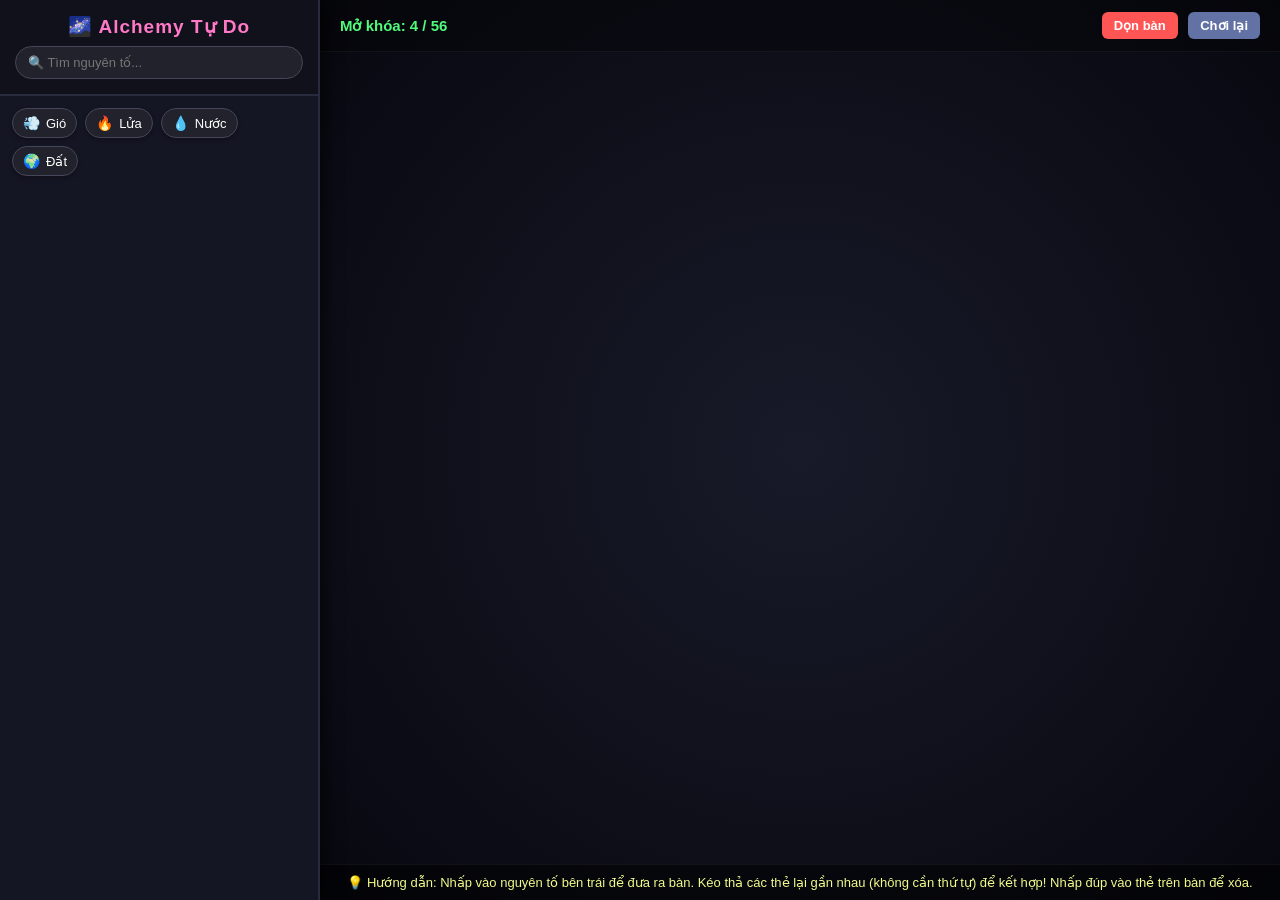
<file: game/element.html>
<!DOCTYPE html>
<html lang="vi">
<head>
    <meta charset="UTF-8">
    <meta name="viewport" content="width=device-width, initial-scale=1.0">
    <title>Little Alchemy 2 - Gọn Gàng & Cuộn Mượt</title>
    <style>
        * { box-sizing: border-box; }
        body {
            margin: 0; padding: 0;
            background-color: #0b0c16;
            font-family: 'Segoe UI', Tahoma, Geneva, Verdana, sans-serif;
            color: #fff;
            display: flex;
            height: 100vh;
            overflow: hidden;
            user-select: none;
        }

        #rotate-notice {
            display: none;
            position: fixed;
            top: 0; left: 0; width: 100%; height: 100%;
            background: rgba(11, 12, 22, 0.95);
            z-index: 1000;
            justify-content: center;
            align-items: center;
            flex-direction: column;
            text-align: center;
            padding: 20px;
        }
        #rotate-notice h2 { color: #ff79c6; margin-bottom: 10px; }
        #rotate-notice p { color: #f1fa8c; font-size: 15px; }

        @media screen and (orientation: portrait) {
            #rotate-notice { display: flex; }
        }

        #sidebar {
            width: 320px;
            background: #151624;
            border-right: 2px solid #282a3d;
            display: flex;
            flex-direction: column;
            box-shadow: 4px 0 15px rgba(0,0,0,0.6);
            z-index: 10;
        }
        #sidebar-header {
            padding: 15px;
            background: #10111a;
            border-bottom: 2px solid #282a3d;
            text-align: center;
        }
        #sidebar-header h2 {
            margin: 0 0 8px 0;
            color: #ff79c6;
            font-size: 19px;
            letter-spacing: 1px;
        }
        #search-box {
            width: 100%;
            padding: 8px 12px;
            border-radius: 18px;
            border: 1px solid #44475a;
            background: #21222c;
            color: white;
            font-size: 13px;
            outline: none;
        }
        #search-box:focus { border-color: #bd93f9; }
        
        #element-list {
            padding: 12px;
            overflow-y: auto;
            flex-grow: 1;
            display: flex;
            flex-wrap: wrap;
            gap: 8px;
            align-content: flex-start;
            /* Đảm bảo thanh cuộn mượt và luôn lướt được lên trên cùng */
            scrollbar-width: thin;
            scrollbar-color: #44475a #151624;
        }

        #element-list::-webkit-scrollbar {
            width: 6px;
        }
        #element-list::-webkit-scrollbar-track {
            background: #151624;
        }
        #element-list::-webkit-scrollbar-thumb {
            background-color: #44475a;
            border-radius: 10px;
        }

        .element-item {
            background: #21222c;
            padding: 6px 10px;
            border-radius: 16px;
            font-size: 13px;
            font-weight: 400;
            cursor: pointer;
            display: inline-flex;
            align-items: center;
            gap: 6px;
            transition: all 0.2s;
            box-shadow: 0 2px 4px rgba(0,0,0,0.3);
            border: 1px solid #44475a;
        }
        .element-item span:first-child {
            font-size: 14px;
        }
        .element-item:hover {
            background: #44475a;
            transform: translateY(-1px);
            border-color: #bd93f9;
        }

        #workspace {
            flex-grow: 1;
            position: relative;
            background: radial-gradient(circle at center, #181a29 0%, #07080f 100%);
            display: flex;
            flex-direction: column;
            justify-content: space-between;
            overflow: hidden;
        }

        #workspace-header {
            padding: 12px 20px;
            display: flex;
            justify-content: space-between;
            align-items: center;
            background: rgba(0,0,0,0.3);
            border-bottom: 1px solid rgba(255,255,255,0.05);
        }
        #stats {
            font-size: 15px;
            color: #50fa7b;
            font-weight: bold;
        }
        .btn-action {
            background: #ff5555;
            color: white;
            border: none;
            padding: 6px 12px;
            margin-left: 6px;
            border-radius: 6px;
            font-weight: bold;
            font-size: 13px;
            cursor: pointer;
            transition: opacity 0.2s;
        }
        .btn-action:hover { opacity: 0.85; }

        #drop-zone {
            flex-grow: 1;
            position: relative;
        }

        .board-element {
            position: absolute;
            background: #bd93f9;
            color: #10111a;
            padding: 8px 16px;
            border-radius: 20px;
            font-size: 14px;
            font-weight: bold;
            cursor: pointer;
            box-shadow: 0 6px 12px rgba(0,0,0,0.4);
            border: 2px solid #ff79c6;
            display: flex;
            align-items: center;
            gap: 8px;
            z-index: 5;
        }
        .board-element span:first-child {
            font-size: 16px;
        }
        .board-element:hover {
            transform: scale(1.05);
            border-color: #fff;
        }

        #message-box {
            padding: 10px;
            text-align: center;
            background: rgba(0,0,0,0.5);
            color: #f1fa8c;
            font-size: 13px;
            border-top: 1px solid rgba(255,255,255,0.05);
        }

        #modal {
            position: absolute;
            top: 0; left: 0; width: 100%; height: 100%;
            background: rgba(0, 0, 0, 0.85);
            display: none;
            justify-content: center;
            align-items: center;
            z-index: 100;
        }
        .modal-content {
            background: #1f202e;
            padding: 30px 45px;
            border-radius: 18px;
            text-align: center;
            border: 2px solid #50fa7b;
            box-shadow: 0 0 30px rgba(80, 250, 123, 0.4);
            animation: popIn 0.3s ease-out;
        }
        .modal-content h2 { color: #50fa7b; margin-top: 0; font-size: 24px; }
        .modal-icon { font-size: 60px; margin: 12px 0; }
        .btn-close-modal {
            background: #50fa7b;
            color: #0b0c16;
            border: none;
            padding: 8px 20px;
            font-size: 15px;
            font-weight: bold;
            border-radius: 8px;
            cursor: pointer;
        }

        @keyframes popIn {
            0% { transform: scale(0.5); opacity: 0; }
            100% { transform: scale(1); opacity: 1; }
        }
    </style>
</head>
<body>

    <div id="rotate-notice">
        <h2>📱 Xoay Ngang Màn Hình Đi Bạn Ơi!</h2>
        <p>Để có trải nghiệm chơi game mượt mà và không gian rộng rãi nhất, hãy xoay ngang điện thoại của bạn nhé!</p>
    </div>

    <div id="sidebar">
        <div id="sidebar-header">
            <h2>🌌 Alchemy Tự Do</h2>
            <input type="text" id="search-box" placeholder="🔍 Tìm nguyên tố..." oninput="filterElements()">
        </div>
        <div id="element-list"></div>
    </div>

    <div id="workspace">
        <div id="workspace-header">
            <div id="stats">Mở khóa: <span id="discovered-count">4</span> / <span id="total-count">60</span></div>
            <div>
                <button class="btn-action" style="background: #ff5555;" onclick="clearWorkspace()">Dọn bàn</button>
                <button class="btn-action" style="background: #6272a4;" onclick="resetProgress()">Chơi lại</button>
            </div>
        </div>

        <div id="drop-zone"></div>

        <div id="message-box">💡 Hướng dẫn: Nhấp vào nguyên tố bên trái để đưa ra bàn. Kéo thả các thẻ lại gần nhau (không cần thứ tự) để kết hợp! Nhấp đúp vào thẻ trên bàn để xóa.</div>
    </div>

    <div id="modal">
        <div class="modal-content">
            <h2 id="modal-heading">Khám Phá Mới!</h2>
            <div class="modal-icon" id="modal-icon">🌟</div>
            <h3 id="modal-title" style="color: #ff79c6; margin-bottom: 15px;">Tên</h3>
            <button class="btn-close-modal" onclick="closeModal()">Tuyệt Vời!</button>
        </div>
    </div>

    <script>
        const elementsData = {
            "Đất": { icon: "🌍", discovered: true },
            "Nước": { icon: "💧", discovered: true },
            "Lửa": { icon: "🔥", discovered: true },
            "Gió": { icon: "💨", discovered: true },

            "Nham Thạch": { icon: "🌋", discovered: false },
            "Bùn": { icon: "🟤", discovered: false },
            "Hơi Nước": { icon: "☁️", discovered: false },
            "Năng Lượng": { icon: "⚡", discovered: false },
            "Đá": { icon: "🪨", discovered: false },
            "Đại Dương": { icon: "🌊", discovered: false },
            "Mưa": { icon: "🌧️", discovered: false },
            "Áp Suất": { icon: "🏋️", discovered: false },
            "Cát": { icon: "⏳", discovered: false },
            "Thủy Tinh": { icon: "🔍", discovered: false },
            "Kim Loại": { icon: "🪙", discovered: false },
            "Đất Sét": { icon: "🧱", discovered: false },
            "Cây Cỏ": { icon: "🌱", discovered: false },
            "Sét": { icon: "🌩️", discovered: false },
            "Mây": { icon: "☁️", discovered: false },
            "Bầu Trời": { icon: "🌌", discovered: false },
            "Núi Lửa": { icon: "🌋", discovered: false },

            "Sự Sống": { icon: "🧬", discovered: false },
            "Thời Gian": { icon: "⌛", discovered: false },
            "Điện": { icon: "🔌", discovered: false },
            "Gạch": { icon: "🧱", discovered: false },
            "Cây Lớn": { icon: "🌳", discovered: false },
            "Đầm Lầy": { icon: "🐊", discovered: false },
            "Mặt Trời": { icon: "☀️", discovered: false },
            "Mặt Trăng": { icon: "🌙", discovered: false },
            "Động Vật": { icon: "🦊", discovered: false },
            "Vi Khuẩn": { icon: "🦠", discovered: false },
            "Con Người": { icon: "👤", discovered: false },
            "Công Cụ": { icon: "🛠️", discovered: false },
            "Gỗ": { icon: "🪵", discovered: false },
            "Ngôi Nhà": { icon: "🏠", discovered: false },
            "Nông Dân": { icon: "👨‍🌾", discovered: false },
            "Người Máy": { icon: "🤖", discovered: false },
            "Bánh Xe": { icon: "⚙️", discovered: false },
            "Xe Hơi": { icon: "🚗", discovered: false },
            "Giấy": { icon: "📄", discovered: false },
            "Sách": { icon: "📚", discovered: false },
            "Khoa Học": { icon: "🔬", discovered: false },

            "Kính Thiên Văn": { icon: "🔭", discovered: false },
            "Tên Lửa": { icon: "🚀", discovered: false },
            "Phi Hành Gia": { icon: "👨‍🚀", discovered: false },
            "Vệ Tinh": { icon: "🛰️", discovered: false },
            "Trạm Không Gian": { icon: "🛸", discovered: false },
            "Hành Tinh": { icon: "🪐", discovered: false },
            "Hệ Mặt Trời": { icon: "☀️🪐", discovered: false },
            "Dải Ngân Hà": { icon: "🌀", discovered: false },
            "Hố Đen": { icon: "🕳️", discovered: false },
            "Vũ Trụ": { icon: "🌌", discovered: false },
            "Alien (Người Ngoài Hành Tinh)": { icon: "👽", discovered: false },
            "Đĩa Bay UFO": { icon: "🛸", discovered: false },
            "Hành Tinh Cuối Cùng": { icon: "💎🌍", discovered: false },
            "Thần Linh (God)": { icon: "👑✨", discovered: false }
        };

        const rawRecipes = [
            ["Đất", "Lửa", "Nham Thạch"], ["Đất", "Nước", "Bùn"], ["Nước", "Lửa", "Hơi Nước"],
            ["Gió", "Lửa", "Năng Lượng"], ["Đất", "Gió", "Đá"], ["Nước", "Nước", "Đại Dương"],
            ["Hơi Nước", "Gió", "Mưa"], ["Đất", "Đất", "Áp Suất"], ["Đá", "Gió", "Cát"],
            ["Cát", "Lửa", "Thủy Tinh"], ["Đá", "Lửa", "Kim Loại"], ["Bùn", "Đá", "Đất Sét"],
            ["Đất", "Mưa", "Cây Cỏ"], ["Năng Lượng", "Mưa", "Sét"], ["Gió", "Hơi Nước", "Mây"],
            ["Gió", "Mây", "Bầu Trời"], ["Nham Thạch", "Đất", "Núi Lửa"], ["Năng Lượng", "Bùn", "Sự Sống"],
            ["Thủy Tinh", "Cát", "Thời Gian"], ["Kim Loại", "Năng Lượng", "Điện"], ["Đất Sét", "Lửa", "Gạch"],
            ["Cây Cỏ", "Đất", "Cây Lớn"], ["Bùn", "Cây Cỏ", "Đầm Lầy"], ["Bầu Trời", "Lửa", "Mặt Trời"],
            ["Bầu Trời", "Đá", "Mặt Trăng"], ["Sự Sống", "Cây Cỏ", "Động Vật"], ["Sự Sống", "Đại Dương", "Vi Khuẩn"],
            ["Sự Sống", "Đất Sét", "Con Người"], ["Con Người", "Kim Loại", "Công Cụ"], ["Cây Lớn", "Công Cụ", "Gỗ"],
            ["Gạch", "Con Người", "Ngôi Nhà"], ["Con Người", "Cây Cỏ", "Nông Dân"], ["Sự Sống", "Kim Loại", "Người Máy"],
            ["Công Cụ", "Gỗ", "Bánh Xe"], ["Kim Loại", "Bánh Xe", "Xe Hơi"], ["Gỗ", "Nước", "Giấy"],
            ["Giấy", "Giấy", "Sách"], ["Sách", "Con Người", "Khoa Học"], ["Thủy Tinh", "Khoa Học", "Kính Thiên Văn"],
            ["Khoa Học", "Kim Loại", "Tên Lửa"], ["Con Người", "Tên Lửa", "Phi Hành Gia"], ["Tên Lửa", "Kim Loại", "Vệ Tinh"],
            ["Phi Hành Gia", "Vệ Tinh", "Trạm Không Gian"], ["Đất", "Bầu Trời", "Hành Tinh"], ["Mặt Trời", "Hành Tinh", "Hệ Mặt Trời"],
            ["Hệ Mặt Trời", "Hệ Mặt Trời", "Dải Ngân Hà"], ["Mặt Trời", "Hố Đen", "Hố Đen"], ["Ngôi Nhà", "Đá", "Hố Đen"],
            ["Áp Suất", "Mặt Trời", "Hố Đen"], ["Hành Tinh", "Hành Tinh", "Vũ Trụ"], ["Sự Sống", "Vũ Trụ", "Alien (Người Ngoài Hành Tinh)"],
            ["Alien (Người Ngoài Hành Tinh)", "Tên Lửa", "Đĩa Bay UFO"], ["Hành Tinh", "Vũ Trụ", "Hành Tinh Cuối Cùng"],
            ["Vũ Trụ", "Thời Gian", "Thần Linh (God)"], ["Hành Tinh Cuối Cùng", "Sự Sống", "Thần Linh (God)"]
        ];

        const recipes = {};
        rawRecipes.forEach(([a, b, result]) => {
            let key = [a, b].sort().join('+');
            recipes[key] = result;
        });

        let activeItemsOnBoard = [];
        let nextInstanceId = 1;

        function initGame() {
            renderSidebar();
            updateStats();
        }

        function getRecipeKey(a, b) {
            return [a, b].sort().join('+');
        }

        function renderSidebar() {
            const listEl = document.getElementById('element-list');
            const searchText = document.getElementById('search-box').value.toLowerCase();
            listEl.innerHTML = '';

            Object.keys(elementsData).sort().forEach(key => {
                if (elementsData[key].discovered && key.toLowerCase().includes(searchText)) {
                    const item = document.createElement('div');
                    item.className = 'element-item';
                    item.innerHTML = `<span>${elementsData[key].icon}</span> <span>${key}</span>`;
                    
                    item.onclick = (e) => {
                        e.stopPropagation();
                        const dropZone = document.getElementById('drop-zone');
                        let rx = dropZone.clientWidth / 2 + (Math.random() * 120 - 60);
                        let ry = dropZone.clientHeight / 2 + (Math.random() * 120 - 60);
                        addItemToBoard(key, Math.max(20, rx), Math.max(20, ry));
                    };

                    listEl.appendChild(item);
                }
            });
        }

        function filterElements() { renderSidebar(); }

        function updateStats() {
            let discoveredCount = 0;
            let totalKeys = Object.keys(elementsData);
            totalKeys.forEach(k => { if (elementsData[k].discovered) discoveredCount++; });

            document.getElementById('discovered-count').innerText = discoveredCount;
            document.getElementById('total-count').innerText = totalKeys.length;
        }

        function addItemToBoard(name, x, y) {
            activeItemsOnBoard.push({
                id: nextInstanceId++,
                name: name,
                x: x,
                y: y
            });
            renderBoard();
            checkCollisions();
        }

        function renderBoard() {
            const dropZone = document.getElementById('drop-zone');
            dropZone.innerHTML = '';

            activeItemsOnBoard.forEach(item => {
                const div = document.createElement('div');
                div.className = 'board-element';
                div.style.left = item.x + 'px';
                div.style.top = item.y + 'px';
                div.innerHTML = `<span>${elementsData[item.name].icon}</span> <span>${item.name}</span>`;

                let isDragging = false;
                let startX, startY;

                div.onmousedown = (e) => {
                    isDragging = true;
                    startX = e.clientX - item.x;
                    startY = e.clientY - item.y;
                    e.stopPropagation();
                };

                window.onmousemove = (e) => {
                    if (!isDragging) return;
                    item.x = e.clientX - startX;
                    item.y = e.clientY - startY;
                    div.style.left = item.x + 'px';
                    div.style.top = item.y + 'px';
                };

                window.onmouseup = () => {
                    if (isDragging) {
                        isDragging = false;
                        checkCollisions();
                    }
                };

                div.ondblclick = (e) => {
                    e.stopPropagation();
                    activeItemsOnBoard = activeItemsOnBoard.filter(i => i.id !== item.id);
                    renderBoard();
                };

                dropZone.appendChild(div);
            });
        }

        function checkCollisions() {
            const threshold = 65;
            let combined = false;

            for (let i = 0; i < activeItemsOnBoard.length; i++) {
                for (let j = i + 1; j < activeItemsOnBoard.length; j++) {
                    let itemA = activeItemsOnBoard[i];
                    let itemB = activeItemsOnBoard[j];

                    let dist = Math.hypot(itemA.x - itemB.x, itemA.y - itemB.y);
                    if (dist < threshold) {
                        let key = getRecipeKey(itemA.name, itemB.name);
                        let result = recipes[key];

                        if (result) {
                            let midX = (itemA.x + itemB.x) / 2;
                            let midY = (itemA.y + itemB.y) / 2;

                            activeItemsOnBoard = activeItemsOnBoard.filter(it => it.id !== itemA.id && it.id !== itemB.id);

                            activeItemsOnBoard.push({
                                id: nextInstanceId++,
                                name: result,
                                x: midX,
                                y: midY
                            });

                            if (!elementsData[result].discovered) {
                                elementsData[result].discovered = true;
                                renderSidebar();
                                updateStats();
                                showModal(result);
                            }

                            document.getElementById('message-box').innerHTML = `✨ Đã tạo ra: <b>${elementsData[result].icon} ${result}</b>`;
                            combined = true;
                            renderBoard();
                            break;
                        }
                    }
                }
                if (combined) break;
            }
        }

        function showModal(name) {
            let heading = "Khám Phá Mới!";
            if(name === "Thần Linh (God)") heading = "👑 ĐẠT CẤP ĐỘ TỐI CAO! 👑";
            document.getElementById('modal-heading').innerText = heading;
            document.getElementById('modal-icon').innerText = elementsData[name].icon;
            document.getElementById('modal-title').innerText = name;
            document.getElementById('modal').style.display = 'flex';
        }

        function closeModal() { document.getElementById('modal').style.display = 'none'; }

        function clearWorkspace() {
            activeItemsOnBoard = [];
            renderBoard();
            document.getElementById('message-box').innerText = "Đã dọn sạch bàn làm việc!";
        }

        function resetProgress() {
            if (confirm("Chơi lại từ đầu sẽ mất hết tiến trình?")) {
                Object.keys(elementsData).forEach(k => {
                    elementsData[k].discovered = (k === "Đất" || k === "Nước" || k === "Lửa" || k === "Gió");
                });
                clearWorkspace();
                renderSidebar();
                updateStats();
            }
        }

        window.onload = initGame;
    </script>
</body>
</html>
</file>
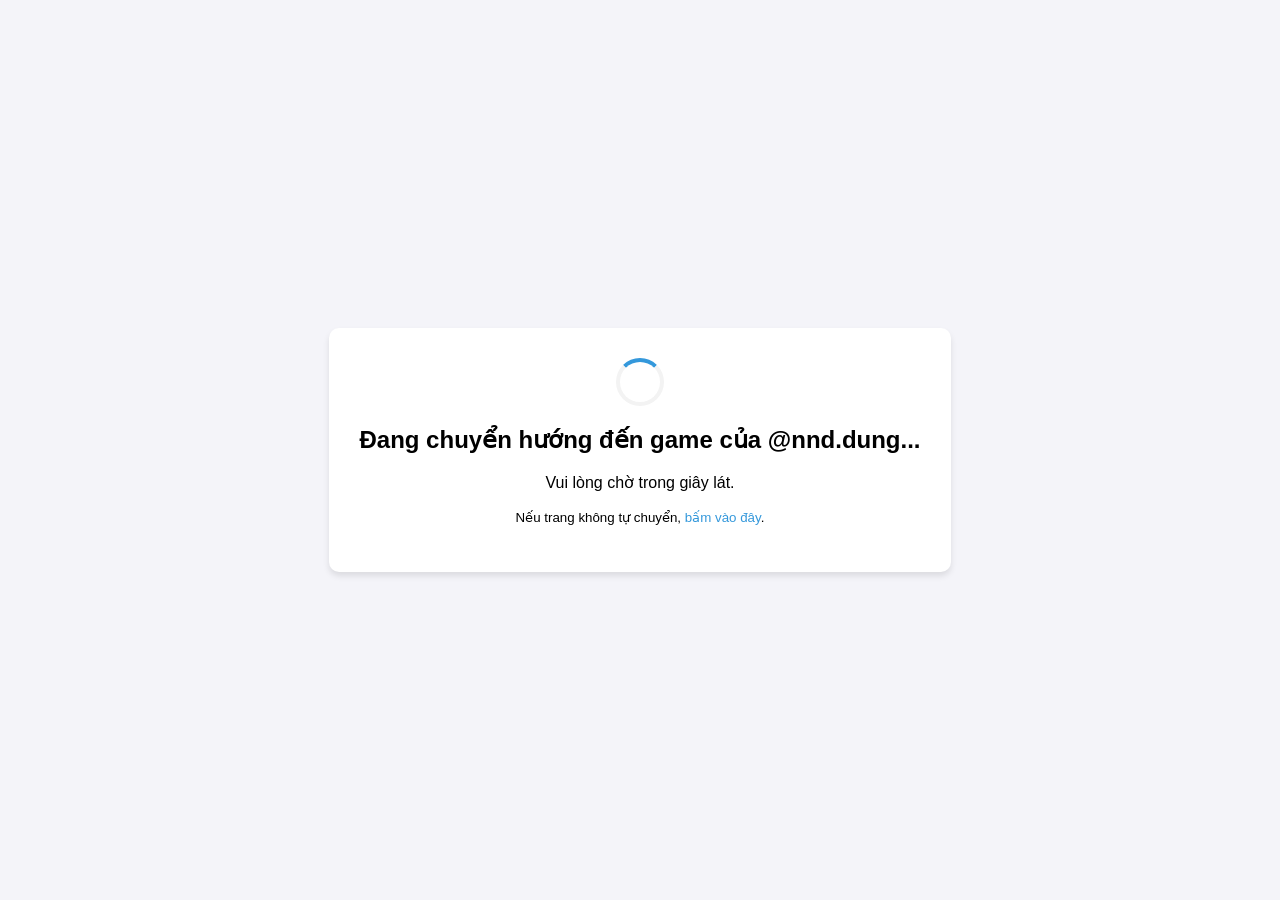
<file: game/kiem_khach.html>
<!DOCTYPE html>
<html lang="vi">
<head>
    <meta charset="UTF-8">
    <meta name="viewport" content="width=device-width, initial-scale=1.0">
    <title>Đang chuyển hướng...</title>
    
    <!-- Tự động chuyển hướng bằng HTML Meta (sau 2 giây) -->
    <!-- Thay https://example.com bằng link bạn muốn chuyển đến -->
    <meta http-equiv="refresh" content="2;url=https://example.com">

    <style>
        body {
            font-family: Arial, sans-serif;
            display: flex;
            justify-content: center;
            align-items: center;
            height: 100vh;
            margin: 0;
            background-color: #f4f4f9;
        }
        .container {
            text-align: center;
            background: white;
            padding: 30px;
            border-radius: 10px;
            box-shadow: 0 4px 6px rgba(0,0,0,0.1);
        }
        /* Hiệu ứng xoay xoay đẹp mắt */
        .spinner {
            border: 4px solid #f3f3f3;
            border-top: 4px solid #3498db;
            border-radius: 50%;
            width: 40px;
            height: 40px;
            animation: spin 1s linear infinite;
            margin: 0 auto 15px auto;
        }
        @keyframes spin {
            0% { transform: rotate(0deg); }
            100% { transform: rotate(360deg); }
        }
        a {
            color: #3498db;
            text-decoration: none;
        }
    </style>
</head>
<body>

    <div class="container">
        <div class="spinner"></div>
        <h2>Đang chuyển hướng đến game của @nnd.dung...</h2>
        <p>Vui lòng chờ trong giây lát.</p>
        <p><small>Nếu trang không tự chuyển, <a href="https://blddung123.github.io/Kiemkhach/">bấm vào đây</a>.</small></p>
    </div>

    <!-- Tự động chuyển hướng dự phòng bằng JavaScript -->
    <script>
        setTimeout(function() {
            window.location.href = "https://blddung123.github.io/Kiemkhach/";
        }, 2000); // 2000 millisecond = 2 giây
    </script>

</body>
</html>
</file>
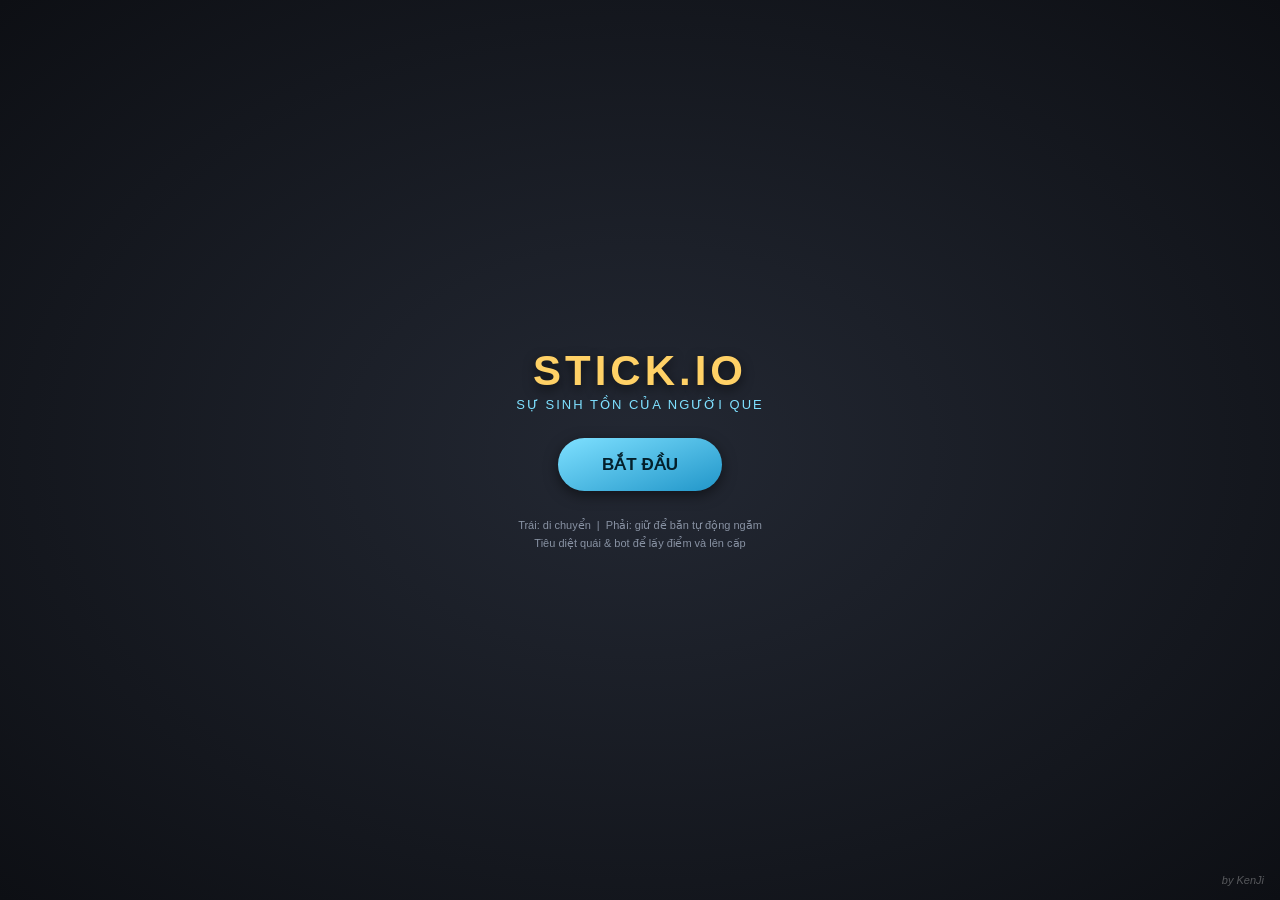
<file: game/stick-io.html>
<!DOCTYPE html>
<html lang="vi">
<head>
<meta charset="UTF-8">
<meta name="viewport" content="width=device-width, initial-scale=1.0, maximum-scale=1.0, user-scalable=no, viewport-fit=cover">
<title>STICK.IO</title>
<style>
  * { margin:0; padding:0; box-sizing:border-box; -webkit-tap-highlight-color:transparent; -webkit-user-select:none; user-select:none; touch-action:none; }
  html,body { width:100%; height:100%; overflow:hidden; background:#0d0f14; font-family:'Segoe UI',Arial,sans-serif; }
  #gameCanvas { display:block; position:absolute; top:0; left:0; background:#1a1d24; }

  /* ---------- HUD ---------- */
  #hud { position:fixed; top:0; left:0; width:100%; height:100%; pointer-events:none; z-index:10; }
  .bar-wrap { position:absolute; top:12px; left:12px; width:180px; }
  .bar-label { font-size:11px; color:#cfd6e4; text-shadow:0 1px 2px #000; margin-bottom:2px; letter-spacing:0.5px; }
  .bar-bg { width:100%; height:16px; background:rgba(0,0,0,0.5); border:2px solid #2a2f3a; border-radius:8px; overflow:hidden; }
  .bar-fill { height:100%; background:linear-gradient(180deg,#ff5c5c,#c62828); width:100%; transition:width 0.15s ease; }
  .bar-fill.xp { background:linear-gradient(180deg,#7ee0ff,#2196c9); }

  #scoreBox { position:absolute; top:12px; right:12px; text-align:right; color:#ffd166; font-weight:bold; font-size:18px; text-shadow:0 1px 3px #000; }
  #scoreBox span { display:block; font-size:11px; color:#aab2c0; font-weight:normal; }

  #waveBox { position:absolute; top:14px; left:50%; transform:translateX(-50%); color:#e8ecf5; font-size:13px; text-shadow:0 1px 3px #000; background:rgba(0,0,0,0.35); padding:4px 14px; border-radius:12px; }

  #credit { position:absolute; bottom:6px; right:10px; font-size:11px; color:rgba(255,255,255,0.35); letter-spacing:1px; font-style:italic; }

  /* ---------- Touch Controls ---------- */
  #joystickZone { position:fixed; left:0; bottom:0; width:45%; height:45%; pointer-events:auto; z-index:20; }
  #joystickBase { position:absolute; width:110px; height:110px; border-radius:50%; background:rgba(255,255,255,0.08); border:2px solid rgba(255,255,255,0.25); display:none; }
  #joystickStick { position:absolute; width:50px; height:50px; border-radius:50%; background:rgba(255,255,255,0.35); border:2px solid rgba(255,255,255,0.5); display:none; }

  #fireZone { position:fixed; right:0; bottom:0; width:55%; height:45%; pointer-events:auto; z-index:20; }
  #fireBtn { position:absolute; right:28px; bottom:34px; width:82px; height:82px; border-radius:50%; background:radial-gradient(circle at 35% 30%,#ff8a65,#d84315); border:3px solid rgba(255,255,255,0.4); box-shadow:0 4px 10px rgba(0,0,0,0.4); display:flex; align-items:center; justify-content:center; color:#fff; font-weight:bold; font-size:12px; pointer-events:none; letter-spacing:0.5px; }
  #fireBtn.active { filter:brightness(1.3); transform:scale(0.94); }

  /* ---------- Shop / Level up ---------- */
  #upgradePanel { position:fixed; top:0; left:0; width:100%; height:100%; background:rgba(5,7,12,0.86); backdrop-filter:blur(2px); z-index:50; display:none; align-items:center; justify-content:center; flex-direction:column; }
  #upgradePanel h2 { color:#ffd166; font-size:24px; margin-bottom:4px; text-shadow:0 2px 8px #000; letter-spacing:1px; }
  #upgradePanel p { color:#aab2c0; font-size:12px; margin-bottom:20px; }
  .upgradeCards { display:flex; gap:12px; flex-wrap:wrap; justify-content:center; padding:0 16px; max-width:440px; }
  .upgradeCard { width:118px; position:relative; background:linear-gradient(160deg,#252b38,#161920); border:2px solid var(--rc,#3a4150); border-radius:16px; padding:16px 8px 12px; text-align:center; color:#e8ecf5; pointer-events:auto; overflow:hidden; box-shadow:0 6px 18px rgba(0,0,0,0.4), 0 0 0px var(--rc,transparent); transition:transform 0.1s ease; }
  .upgradeCard::before { content:''; position:absolute; top:-40%; left:-20%; width:140%; height:80%; background:radial-gradient(circle, var(--rc,#3a4150) 0%, transparent 70%); opacity:0.18; pointer-events:none; }
  .upgradeCard .rarityTag { position:absolute; top:0; left:0; right:0; font-size:8px; letter-spacing:1px; padding:2px 0; background:var(--rc,#3a4150); color:#0d0f14; font-weight:bold; }
  .upgradeCard:active { transform:scale(0.95); }
  .upgradeCard .icon { font-size:30px; margin:10px 0 8px; filter:drop-shadow(0 2px 4px rgba(0,0,0,0.5)); }
  .upgradeCard .name { font-size:12.5px; font-weight:bold; margin-bottom:4px; color:var(--rc,#e8ecf5); }
  .upgradeCard .desc { font-size:10px; color:#9aa3b5; line-height:1.35; min-height:28px; }

  /* ---------- Skill button ---------- */
  #skillBtn { position:fixed; right:130px; bottom:44px; width:58px; height:58px; border-radius:50%; background:radial-gradient(circle at 35% 30%,#c98bff,#7b2fd4); border:3px solid rgba(255,255,255,0.4); box-shadow:0 4px 10px rgba(0,0,0,0.4); display:flex; align-items:center; justify-content:center; color:#fff; font-weight:bold; font-size:10px; z-index:21; pointer-events:auto; flex-direction:column; }
  #skillBtn .cd { position:absolute; top:0; left:0; width:100%; height:100%; border-radius:50%; background:conic-gradient(rgba(0,0,0,0.65) var(--pct,0%), transparent 0); pointer-events:none; }
  #skillBtn.ready { animation:skillPulse 1.2s ease-in-out infinite; }
  @keyframes skillPulse { 0%,100%{ box-shadow:0 4px 10px rgba(0,0,0,0.4), 0 0 0px #c98bff44;} 50%{ box-shadow:0 4px 14px rgba(0,0,0,0.5), 0 0 16px #c98bffaa;} }

  /* ---------- Weapon HUD ---------- */
  #weaponBox { position:absolute; bottom:14px; left:12px; color:#e8ecf5; font-size:11px; background:rgba(0,0,0,0.4); padding:6px 10px; border-radius:10px; border:1px solid rgba(255,255,255,0.12); pointer-events:none; }
  #weaponBox .wname { font-weight:bold; font-size:12.5px; margin-bottom:1px; }

  /* ---------- Item pickup popup ---------- */
  #itemToast { position:absolute; top:70px; left:50%; transform:translateX(-50%); background:rgba(10,12,18,0.75); border:1px solid rgba(255,255,255,0.15); color:#fff; font-size:12px; padding:6px 14px; border-radius:20px; opacity:0; transition:opacity 0.3s ease; pointer-events:none; }
  #itemToast.show { opacity:1; }

  /* ---------- Game Over ---------- */
  #gameOverPanel { position:fixed; top:0; left:0; width:100%; height:100%; background:rgba(5,7,12,0.9); z-index:60; display:none; align-items:center; justify-content:center; flex-direction:column; }
  #gameOverPanel h1 { color:#ff5c5c; font-size:32px; text-shadow:0 2px 8px #000; margin-bottom:6px; }
  #gameOverPanel .stat { color:#e8ecf5; font-size:15px; margin:2px 0; }
  #restartBtn { margin-top:20px; pointer-events:auto; background:linear-gradient(160deg,#ffd166,#e6a800); border:none; color:#1a1305; font-weight:bold; font-size:16px; padding:14px 34px; border-radius:30px; box-shadow:0 4px 12px rgba(0,0,0,0.4); }
  #restartBtn:active { transform:scale(0.96); }

  /* ---------- Start Screen ---------- */
  #startPanel { position:fixed; top:0; left:0; width:100%; height:100%; background:radial-gradient(ellipse at center,#232833 0%,#0d0f14 100%); z-index:70; display:flex; align-items:center; justify-content:center; flex-direction:column; }
  #startPanel h1 { font-size:42px; color:#ffd166; letter-spacing:4px; text-shadow:0 4px 12px rgba(0,0,0,0.6); }
  #startPanel .sub { color:#7ee0ff; font-size:13px; letter-spacing:2px; margin-top:2px; margin-bottom:26px; }
  #startBtn { pointer-events:auto; background:linear-gradient(160deg,#7ee0ff,#2196c9); border:none; color:#04202b; font-weight:bold; font-size:17px; padding:16px 44px; border-radius:32px; box-shadow:0 4px 14px rgba(0,0,0,0.5); }
  #startBtn:active { transform:scale(0.96); }
  #startPanel .info { margin-top:26px; color:#8892a3; font-size:11px; text-align:center; line-height:1.6; padding:0 30px; }
  #startPanel .authorTag { position:absolute; bottom:14px; right:16px; font-size:11px; color:rgba(255,255,255,0.3); font-style:italic; }
</style>
</head>
<body>

<canvas id="gameCanvas"></canvas>

<div id="hud">
  <div class="bar-wrap">
    <div class="bar-label">MÁU</div>
    <div class="bar-bg"><div id="hpFill" class="bar-fill"></div></div>
  </div>
  <div class="bar-wrap" style="top:38px;">
    <div class="bar-label">KINH NGHIỆM</div>
    <div class="bar-bg"><div id="xpFill" class="bar-fill xp" style="width:0%;"></div></div>
  </div>
  <div id="scoreBox">0<span>ĐIỂM</span></div>
  <div id="waveBox">Đợt 1</div>
  <div id="weaponBox"><div class="wname" id="weaponName">Súng lục</div><div id="weaponDesc">Cân bằng</div></div>
  <div id="itemToast"></div>
  <div id="credit">STICK.IO — by KenJi</div>
</div>

<div id="joystickZone">
  <div id="joystickBase"></div>
  <div id="joystickStick"></div>
</div>
<div id="fireZone">
  <div id="fireBtn">BẮN</div>
</div>
<div id="skillBtn"><div class="cd" id="skillCd" style="--pct:0%;"></div><span id="skillLabel">NÉ</span></div>

<div id="upgradePanel">
  <h2>LÊN CẤP!</h2>
  <p>Chọn một nâng cấp</p>
  <div class="upgradeCards" id="upgradeCards"></div>
</div>

<div id="gameOverPanel">
  <h1>GỤC NGÃ</h1>
  <div class="stat" id="finalScore">Điểm: 0</div>
  <div class="stat" id="finalWave">Sống sót đến đợt 1</div>
  <button id="restartBtn">CHƠI LẠI</button>
</div>

<div id="startPanel">
  <h1>STICK.IO</h1>
  <div class="sub">SỰ SINH TỒN CỦA NGƯỜI QUE</div>
  <button id="startBtn">BẮT ĐẦU</button>
  <div class="info">Trái: di chuyển &nbsp;|&nbsp; Phải: giữ để bắn tự động ngắm<br>Tiêu diệt quái & bot để lấy điểm và lên cấp</div>
  <div class="authorTag">by KenJi</div>
</div>

<script>
(function(){
"use strict";

/* ============ CANVAS SETUP ============ */
const canvas = document.getElementById('gameCanvas');
const ctx = canvas.getContext('2d');
let W, H;
function resize(){
  W = canvas.width = window.innerWidth;
  H = canvas.height = window.innerHeight;
}
window.addEventListener('resize', resize);
resize();

/* ============ WORLD / MAP ============ */
const WORLD_W = 2400, WORLD_H = 2400;
const TILE = 64;

// Obstacles: rectangles (rocks/crates) scattered around map, plus border walls
let obstacles = [];
function generateMap(){
  obstacles = [];
  // border walls
  obstacles.push({x:0,y:0,w:WORLD_W,h:24,type:'wall'});
  obstacles.push({x:0,y:WORLD_H-24,w:WORLD_W,h:24,type:'wall'});
  obstacles.push({x:0,y:0,w:24,h:WORLD_H,type:'wall'});
  obstacles.push({x:WORLD_W-24,y:0,w:24,h:WORLD_H,type:'wall'});

  // scattered crates/rocks
  const seedCount = 34;
  for(let i=0;i<seedCount;i++){
    let w = 40 + Math.random()*70;
    let h = 40 + Math.random()*70;
    let x = 150 + Math.random()*(WORLD_W-300);
    let y = 150 + Math.random()*(WORLD_H-300);
    // avoid center spawn
    if(Math.hypot(x-WORLD_W/2,y-WORLD_H/2) < 220) continue;
    obstacles.push({x,y,w,h,type: Math.random()<0.5?'rock':'crate'});
  }
}
generateMap();

// decorative ground tiles (grass patches) for a "nice map" feel - precomputed
let decorations = [];
function generateDecorations(){
  decorations = [];
  for(let i=0;i<220;i++){
    decorations.push({
      x: Math.random()*WORLD_W,
      y: Math.random()*WORLD_H,
      r: 2+Math.random()*3,
      type: Math.random()<0.7?'grass':'flower',
      hue: Math.random()<0.5 ? '#3a7d44' : '#4a9d55'
    });
  }
}
generateDecorations();

function rectsOverlap(a,b){
  return a.x < b.x+b.w && a.x+a.w > b.x && a.y < b.y+b.h && a.y+a.h > b.y;
}
function circleRectCollide(cx,cy,cr,rect){
  let nx = Math.max(rect.x, Math.min(cx, rect.x+rect.w));
  let ny = Math.max(rect.y, Math.min(cy, rect.y+rect.h));
  let dx = cx-nx, dy = cy-ny;
  return (dx*dx+dy*dy) < cr*cr;
}
function resolveCircleObstacles(entity){
  for(const ob of obstacles){
    if(circleRectCollide(entity.x, entity.y, entity.r, ob)){
      // push out
      let nx = Math.max(ob.x, Math.min(entity.x, ob.x+ob.w));
      let ny = Math.max(ob.y, Math.min(entity.y, ob.y+ob.h));
      let dx = entity.x-nx, dy = entity.y-ny;
      let dist = Math.hypot(dx,dy) || 0.01;
      let overlap = entity.r - dist;
      if(overlap > 0){
        entity.x += (dx/dist)*overlap;
        entity.y += (dy/dist)*overlap;
      }
    }
  }
  entity.x = Math.max(entity.r+24, Math.min(WORLD_W-entity.r-24, entity.x));
  entity.y = Math.max(entity.r+24, Math.min(WORLD_H-entity.r-24, entity.y));
}

/* ============ CAMERA ============ */
const camera = {x:0,y:0};
function updateCamera(){
  camera.x = player.x - W/2;
  camera.y = player.y - H/2;
  camera.x = Math.max(0, Math.min(WORLD_W-W, camera.x));
  camera.y = Math.max(0, Math.min(WORLD_H-H, camera.y));
}

/* ============ WEAPONS ============ */
// Each weapon defines its own firing behaviour. dmgMult/rateMult scale off the player's base stats.
const WEAPONS = {
  pistol: {
    id:'pistol', name:'Súng lục', desc:'Cân bằng, đáng tin cậy',
    dmgMult:1, rateMult:1, bulletSpeedMult:1, pellets:1, spread:0, aoe:0, color:'#ffd166'
  },
  smg: {
    id:'smg', name:'Tiểu liên', desc:'Bắn cực nhanh, sát thương thấp',
    dmgMult:0.5, rateMult:0.42, bulletSpeedMult:1.1, pellets:1, spread:0.09, aoe:0, color:'#ffe066'
  },
  shotgun: {
    id:'shotgun', name:'Súng hoa cải', desc:'Bắn chùm đạn, AOE gần',
    dmgMult:0.62, rateMult:1.55, bulletSpeedMult:0.85, pellets:5, spread:0.32, aoe:34, color:'#ff9f4d'
  },
  sniper: {
    id:'sniper', name:'Súng bắn tỉa', desc:'Sát thương cực cao, bắn chậm',
    dmgMult:3.2, rateMult:2.4, bulletSpeedMult:1.7, pellets:1, spread:0, aoe:0, pierce:true, color:'#7ee0ff'
  },
  launcher: {
    id:'launcher', name:'Súng phóng lựu', desc:'Nổ diện rộng (AOE to)',
    dmgMult:1.7, rateMult:1.9, bulletSpeedMult:0.72, pellets:1, spread:0.03, aoe:95, color:'#ff5c5c'
  }
};
const WEAPON_ORDER = ['pistol','smg','shotgun','sniper','launcher'];

/* ============ PLAYER ============ */
const player = {
  x: WORLD_W/2, y: WORLD_H/2, r:16,
  hp:100, maxHp:100,
  baseDamage:20, damage:20,
  baseFireRate:420, fireRate:420, // ms between shots
  bulletSpeed:9,
  speed:3.1,
  angle:0,
  score:0,
  level:1,
  xp:0,
  xpNeeded:5,
  lastShot:0,
  alive:true,
  legPhase:0,
  weapon: 'pistol',
  ownedWeapons: {pistol:true},
  lifestealHit: 1,     // hp healed per bullet that connects
  lifestealKill: 6,     // hp healed per kill (grunt); bots heal more
  dodgeCharges: 0,
  dodgeMax: 1,
  dodgeCooldown: 4200,
  lastDodge: -99999,
  invuln: 0,
  itemDamageMult: 1,   // stacking multiplier from picked-up power items
  itemSpeedMult: 1
};

/* ============ INPUT: JOYSTICK ============ */
let moveVec = {x:0,y:0};
const joyZone = document.getElementById('joystickZone');
const joyBase = document.getElementById('joystickBase');
const joyStick = document.getElementById('joystickStick');
let joyActive=false, joyId=null, joyOrigin={x:0,y:0};
const JOY_RADIUS = 55;

function joyStart(id,x,y){
  joyActive=true; joyId=id; joyOrigin={x,y};
  joyBase.style.display='block';
  joyStick.style.display='block';
  joyBase.style.left=(x-55)+'px';
  joyBase.style.top=(y-55)+'px';
  joyStick.style.left=(x-25)+'px';
  joyStick.style.top=(y-25)+'px';
}
function joyMove(x,y){
  let dx=x-joyOrigin.x, dy=y-joyOrigin.y;
  let dist=Math.hypot(dx,dy);
  if(dist>JOY_RADIUS){ dx=dx/dist*JOY_RADIUS; dy=dy/dist*JOY_RADIUS; dist=JOY_RADIUS; }
  joyStick.style.left=(joyOrigin.x+dx-25)+'px';
  joyStick.style.top=(joyOrigin.y+dy-25)+'px';
  moveVec.x = dx/JOY_RADIUS;
  moveVec.y = dy/JOY_RADIUS;
}
function joyEnd(){
  joyActive=false; joyId=null;
  joyBase.style.display='none';
  joyStick.style.display='none';
  moveVec.x=0; moveVec.y=0;
}

joyZone.addEventListener('touchstart',function(e){
  e.preventDefault();
  if(joyActive) return;
  const t = e.changedTouches[0];
  joyStart(t.identifier, t.clientX, t.clientY);
},{passive:false});
joyZone.addEventListener('touchmove',function(e){
  e.preventDefault();
  for(const t of e.changedTouches){
    if(t.identifier===joyId) joyMove(t.clientX,t.clientY);
  }
},{passive:false});
joyZone.addEventListener('touchend',function(e){
  for(const t of e.changedTouches){
    if(t.identifier===joyId) joyEnd();
  }
});
joyZone.addEventListener('touchcancel',joyEnd);

// mouse fallback (desktop)
let mouseDown=false;
joyZone.addEventListener('mousedown',function(e){
  joyStart('mouse', e.clientX, e.clientY);
});
window.addEventListener('mousemove',function(e){
  if(joyActive && joyId==='mouse') joyMove(e.clientX,e.clientY);
});
window.addEventListener('mouseup',function(){
  if(joyId==='mouse') joyEnd();
});

/* ============ INPUT: FIRE / AIM ============ */
const fireZone = document.getElementById('fireZone');
const fireBtn = document.getElementById('fireBtn');
let firing=false;
let aimVec = {x:1,y:0};
let fireTouchId=null;

function fireStart(id,x,y){
  firing=true; fireTouchId=id;
  fireBtn.classList.add('active');
  updateAim(x,y);
}
function updateAim(x,y){
  const rect = fireBtn.getBoundingClientRect();
  const cx = rect.left+rect.width/2, cy = rect.top+rect.height/2;
  let dx=x-cx, dy=y-cy;
  let dist=Math.hypot(dx,dy);
  if(dist>6){ aimVec.x=dx/dist; aimVec.y=dy/dist; }
}
function fireEnd(){
  firing=false; fireTouchId=null;
  fireBtn.classList.remove('active');
}

fireZone.addEventListener('touchstart',function(e){
  e.preventDefault();
  const t=e.changedTouches[0];
  fireStart(t.identifier, t.clientX, t.clientY);
},{passive:false});
fireZone.addEventListener('touchmove',function(e){
  e.preventDefault();
  for(const t of e.changedTouches){
    if(t.identifier===fireTouchId) updateAim(t.clientX,t.clientY);
  }
},{passive:false});
fireZone.addEventListener('touchend',function(e){
  for(const t of e.changedTouches){
    if(t.identifier===fireTouchId) fireEnd();
  }
});
fireZone.addEventListener('touchcancel',fireEnd);

fireZone.addEventListener('mousedown',function(e){ fireStart('mouse', e.clientX, e.clientY); });
window.addEventListener('mousemove',function(e){ if(firing && fireTouchId==='mouse') updateAim(e.clientX,e.clientY); });
window.addEventListener('mouseup',function(){ if(fireTouchId==='mouse') fireEnd(); });

// keyboard fallback for desktop testing
let keys={};
window.addEventListener('keydown',e=>keys[e.key.toLowerCase()]=true);
window.addEventListener('keyup',e=>keys[e.key.toLowerCase()]=false);

/* ============ AUTO-AIM (ghim tâm súng vào địch) ============ */
const AUTOAIM_RANGE = 520;
function findAutoAimTarget(){
  let best=null, bestDist=AUTOAIM_RANGE;
  for(const e of enemies){
    const d = Math.hypot(e.x-player.x, e.y-player.y);
    if(d < bestDist){ bestDist=d; best=e; }
  }
  return best;
}

/* ============ ENTITIES ============ */
let bullets = [];      // player bullets
let enemyBullets = []; // bot bullets
let enemies = [];      // grunts (40hp) + bots (200hp)
let particles = [];
let popups = []; // floating damage/score text

function spawnEnemy(){
  // spawn at random edge position away from player, on valid ground
  let angle = Math.random()*Math.PI*2;
  let dist = 700 + Math.random()*300;
  let x = player.x + Math.cos(angle)*dist;
  let y = player.y + Math.sin(angle)*dist;
  x = Math.max(60, Math.min(WORLD_W-60, x));
  y = Math.max(60, Math.min(WORLD_H-60, y));

  const isBot = Math.random() < 0.22;
  if(isBot){
    enemies.push({
      x,y,r:19,
      hp:200, maxHp:200,
      speed:0.85,
      type:'bot',
      damage:20,
      fireRate: 1400,
      lastShot: performance.now()+Math.random()*1000,
      legPhase:Math.random()*10,
      color:'#ff6b6b',
      xpValue: 8,
      scoreValue: 60
    });
  } else {
    enemies.push({
      x,y,r:15,
      hp:40, maxHp:40,
      speed:1.0+Math.random()*0.35,
      type:'grunt',
      damage:10,
      lastAttack:0,
      legPhase:Math.random()*10,
      color:'#8be08b',
      xpValue: 2,
      scoreValue: 15
    });
  }
}

/* ============ ITEMS (power-ups) ============ */
// Two sources: dropped by dead enemies (auto-pickup on walkover) and fixed spawns scattered on the map.
let groundItems = [];
const ITEM_TYPES = [
  {id:'dmg',  icon:'⚔️', label:'+Sát thương', color:'#ff8a65', apply:()=>{ player.itemDamageMult *= 1.10; }},
  {id:'spd',  icon:'👟', label:'+Tốc độ',      color:'#7ee0ff', apply:()=>{ player.itemSpeedMult *= 1.08; }},
  {id:'hp',   icon:'❤️', label:'+Hồi máu',     color:'#8be08b', apply:()=>{ player.hp = Math.min(player.maxHp, player.hp + player.maxHp*0.25); }},
  {id:'gold', icon:'💰', label:'+Điểm',        color:'#ffd166', apply:()=>{ player.score += 25; document.getElementById('scoreBox').textContent = player.score; }}
];

function dropItem(x,y){
  if(Math.random() > 0.35) return; // not every kill drops
  const t = ITEM_TYPES[Math.floor(Math.random()*ITEM_TYPES.length)];
  groundItems.push({x,y,r:11,type:t,bornAt:performance.now(),bob:Math.random()*10});
}

function spawnFixedItem(){
  const t = ITEM_TYPES[Math.floor(Math.random()*ITEM_TYPES.length)];
  let x = 150 + Math.random()*(WORLD_W-300);
  let y = 150 + Math.random()*(WORLD_H-300);
  groundItems.push({x,y,r:12,type:t,bornAt:performance.now(),bob:Math.random()*10,fixed:true});
}
function seedFixedItems(){
  for(let i=0;i<10;i++) spawnFixedItem();
}

function showItemToast(text){
  const el = document.getElementById('itemToast');
  el.textContent = text;
  el.classList.add('show');
  clearTimeout(showItemToast._t);
  showItemToast._t = setTimeout(()=>el.classList.remove('show'), 1100);
}

function updateItems(now){
  for(let i=groundItems.length-1;i>=0;i--){
    const it = groundItems[i];
    if(Math.hypot(it.x-player.x, it.y-player.y) < it.r+player.r+6){
      it.type.apply();
      spawnPopup(it.x, it.y-16, it.type.label, it.type.color);
      showItemToast(it.type.icon+' '+it.type.label);
      groundItems.splice(i,1);
      if(it.fixed){
        // respawn a new fixed item elsewhere after a delay-ish (immediate respawn keeps map populated)
        setTimeout(spawnFixedItem, 8000);
      }
    }
  }
}

/* ============ UPGRADE SYSTEM ============ */
const RARITY = {
  common:   {color:'#8fa3b8', label:'THƯỜNG'},
  rare:     {color:'#7ee0ff', label:'HIẾM'},
  epic:     {color:'#c98bff', label:'SỬ THI'}
};

const statUpgrades = [
  {id:'dmg', icon:'⚔️', name:'Sát thương', desc:'+8 sát thương mỗi phát', rarity:'common', apply:()=>{player.damage+=8; player.baseDamage+=8;}},
  {id:'rate', icon:'⚡', name:'Tốc độ bắn', desc:'Bắn nhanh hơn 14%', rarity:'common', apply:()=>{player.fireRate=Math.max(90,player.fireRate*0.86); player.baseFireRate=player.fireRate;}},
  {id:'hp', icon:'❤️', name:'Máu tối đa', desc:'+30 máu tối đa & hồi đầy', rarity:'common', apply:()=>{player.maxHp+=30; player.hp=player.maxHp;}},
  {id:'speed', icon:'👟', name:'Tốc độ chạy', desc:'+12% tốc độ di chuyển', rarity:'common', apply:()=>{player.speed*=1.12;}},
  {id:'bulletspeed', icon:'💨', name:'Đạn nhanh', desc:'Đạn bay nhanh hơn', rarity:'common', apply:()=>{player.bulletSpeed+=2;}},
  {id:'regen', icon:'💚', name:'Hồi máu', desc:'Hồi 20% máu ngay lập tức', rarity:'common', apply:()=>{player.hp=Math.min(player.maxHp, player.hp+player.maxHp*0.2);}},
  {id:'lifestealhit', icon:'🩸', name:'Hút máu', desc:'+1 HP hồi mỗi phát trúng', rarity:'rare', apply:()=>{player.lifestealHit+=1;}},
  {id:'lifestealkill', icon:'💉', name:'Hồi khi hạ gục', desc:'+4 HP hồi khi tiêu diệt', rarity:'rare', apply:()=>{player.lifestealKill+=4;}},
  {id:'crit', icon:'💥', name:'Sát thương lớn', desc:'+18% sát thương tổng', rarity:'epic', apply:()=>{player.itemDamageMult*=1.18;}},
  {id:'dodgecharge', icon:'🌀', name:'Thêm lượt né', desc:'+1 lượt dùng kỹ năng né', rarity:'epic', apply:()=>{player.dodgeMax+=1;}}
];

function weaponUpgradeOption(weaponId){
  const w = WEAPONS[weaponId];
  const owned = !!player.ownedWeapons[weaponId];
  return {
    id:'weapon_'+weaponId, icon:'🔫', name:w.name,
    desc: owned ? 'Chuyển sang '+w.name : 'Mở khóa: '+w.desc,
    rarity: owned ? 'common' : 'epic',
    apply:()=>{ player.ownedWeapons[weaponId]=true; player.weapon=weaponId; updateWeaponHud(); }
  };
}

let gameState = 'start'; // start | playing | upgrading | over
let wave = 1;
let waveTimer = 0;
const WAVE_INTERVAL = 18000; // new wave escalation every 18s

function buildUpgradeChoices(){
  // Always offer a chance at a new/alternate weapon plus stat upgrades
  let choices = [];
  const lockedWeapons = WEAPON_ORDER.filter(id => !player.ownedWeapons[id]);
  if(lockedWeapons.length > 0 && Math.random() < 0.55){
    const wid = lockedWeapons[Math.floor(Math.random()*lockedWeapons.length)];
    choices.push(weaponUpgradeOption(wid));
  } else if(Math.random() < 0.25){
    const owned = WEAPON_ORDER.filter(id=>player.ownedWeapons[id] && id!==player.weapon);
    if(owned.length>0) choices.push(weaponUpgradeOption(owned[Math.floor(Math.random()*owned.length)]));
  }
  let pool = [...statUpgrades];
  while(choices.length < 3 && pool.length>0){
    let idx = Math.floor(Math.random()*pool.length);
    choices.push(pool[idx]);
    pool.splice(idx,1);
  }
  return choices.slice(0,3);
}

function openUpgradePanel(){
  gameState = 'upgrading';
  const panel = document.getElementById('upgradePanel');
  const cardsDiv = document.getElementById('upgradeCards');
  cardsDiv.innerHTML='';
  const picks = buildUpgradeChoices();
  picks.forEach(u=>{
    const rc = RARITY[u.rarity]||RARITY.common;
    const card = document.createElement('div');
    card.className='upgradeCard';
    card.style.setProperty('--rc', rc.color);
    card.innerHTML = `<div class="rarityTag">${rc.label}</div><div class="icon">${u.icon}</div><div class="name">${u.name}</div><div class="desc">${u.desc}</div>`;
    card.addEventListener('touchstart', function(e){
      e.preventDefault();
      chooseUpgrade(u);
    },{passive:false});
    card.addEventListener('click', function(){ chooseUpgrade(u); });
    cardsDiv.appendChild(card);
  });
  panel.style.display='flex';
}
function chooseUpgrade(u){
  u.apply();
  document.getElementById('upgradePanel').style.display='none';
  gameState='playing';
}

function updateWeaponHud(){
  const w = WEAPONS[player.weapon];
  document.getElementById('weaponName').textContent = w.name;
  document.getElementById('weaponDesc').textContent = w.desc;
}

function grantXp(amount){
  player.xp += amount;
  while(player.xp >= player.xpNeeded){
    player.xp -= player.xpNeeded;
    player.level += 1;
    player.xpNeeded = Math.round(player.xpNeeded * 1.35 + 2);
    openUpgradePanel();
  }
}

/* ============ SPAWNING LOOP ============ */
let lastSpawn = 0;
function spawnLoop(dt, now){
  waveTimer += dt;
  if(waveTimer > WAVE_INTERVAL){
    waveTimer = 0;
    wave += 1;
    document.getElementById('waveBox').textContent = 'Đợt ' + wave;
  }
  const spawnInterval = Math.max(450, 1600 - wave*80);
  if(now - lastSpawn > spawnInterval && enemies.length < 16 + wave*2){
    lastSpawn = now;
    spawnEnemy();
  }
}

/* ============ COMBAT ============ */
function playerShoot(now){
  const w = WEAPONS[player.weapon];
  const effectiveRate = player.baseFireRate * w.rateMult;
  if(now - player.lastShot < effectiveRate) return;
  player.lastShot = now;

  const dmg = Math.round(player.damage * w.dmgMult * player.itemDamageMult);
  const bSpeed = player.bulletSpeed * w.bulletSpeedMult;
  const pellets = w.pellets || 1;

  for(let i=0;i<pellets;i++){
    let a = player.angle;
    if(pellets>1){
      a += (i - (pellets-1)/2) * (w.spread*1.3) + (Math.random()-0.5)*w.spread*0.3;
    } else if(w.spread>0){
      a += (Math.random()-0.5)*w.spread;
    }
    bullets.push({
      x: player.x + Math.cos(a)*22,
      y: player.y + Math.sin(a)*22,
      vx: Math.cos(a)*bSpeed,
      vy: Math.sin(a)*bSpeed,
      r: w.aoe ? 6 : 4,
      life:1200, dmg,
      aoe: w.aoe||0, pierce: !!w.pierce,
      color: w.color
    });
  }
  spawnMuzzle(player.x + Math.cos(player.angle)*24, player.y + Math.sin(player.angle)*24);
}

function explodeAt(x,y,radius,dmg){
  spawnBlood(x,y,'#ffcf8a');
  for(let i=0;i<10;i++){
    let a=Math.random()*Math.PI*2, sp=1.5+Math.random()*4;
    particles.push({x,y,vx:Math.cos(a)*sp,vy:Math.sin(a)*sp,life:320,maxLife:320,color:'#ff9f4d',r:3+Math.random()*3});
  }
  for(let j=enemies.length-1;j>=0;j--){
    const e = enemies[j];
    const d = Math.hypot(e.x-x, e.y-y);
    if(d <= radius){
      const falloff = 1 - (d/radius)*0.5;
      applyDamageToEnemy(j, Math.round(dmg*falloff), true);
    }
  }
}

function spawnMuzzle(x,y){
  for(let i=0;i<4;i++){
    particles.push({x,y,vx:(Math.random()-0.5)*3,vy:(Math.random()-0.5)*3,life:150,maxLife:150,color:'#ffd166',r:2+Math.random()*2});
  }
}
function spawnBlood(x,y,color){
  for(let i=0;i<7;i++){
    let a=Math.random()*Math.PI*2, sp=1+Math.random()*3;
    particles.push({x,y,vx:Math.cos(a)*sp,vy:Math.sin(a)*sp,life:400,maxLife:400,color:color||'#ff5c5c',r:2+Math.random()*2.5});
  }
}
function spawnPopup(x,y,text,color){
  popups.push({x,y,text,color:color||'#fff',life:700,maxLife:700});
}

function damagePlayer(amount){
  if(performance.now() < player.invuln) return; // dodge invulnerability
  player.hp -= amount;
  if(player.hp <= 0 && player.alive){
    player.hp = 0;
    player.alive = false;
    endGame();
  }
}

function healPlayer(amount){
  if(amount<=0) return;
  player.hp = Math.min(player.maxHp, player.hp + amount);
}

// Applies damage to enemies[idx]; handles lifesteal-on-hit, kill rewards, item drops.
// Returns true if the enemy died.
function applyDamageToEnemy(idx, dmg, fromExplosion){
  const e = enemies[idx];
  if(!e) return false;
  e.hp -= dmg;
  spawnBlood(e.x, e.y, e.type==='bot'?'#ffb3b3':'#b6ffb0');
  spawnPopup(e.x, e.y-e.r-6, '-'+dmg, fromExplosion?'#ff9f4d':'#ffd166');
  healPlayer(player.lifestealHit); // small heal on every connecting hit

  if(e.hp <= 0){
    spawnBlood(e.x,e.y,'#ff8080');
    player.score += e.scoreValue;
    document.getElementById('scoreBox').textContent = player.score;
    spawnPopup(e.x,e.y-20,'+'+e.scoreValue,'#7ee0ff');
    const killHeal = player.lifestealKill * (e.type==='bot'?1.6:1);
    healPlayer(killHeal);
    spawnPopup(e.x, e.y-36, '+'+Math.round(killHeal)+' HP', '#8be08b');
    dropItem(e.x, e.y);
    grantXp(e.xpValue);
    enemies.splice(idx,1);
    return true;
  }
  return false;
}

function endGame(){
  gameState = 'over';
  document.getElementById('finalScore').textContent = 'Điểm: ' + player.score;
  document.getElementById('finalWave').textContent = 'Sống sót đến đợt ' + wave;
  document.getElementById('gameOverPanel').style.display='flex';
}

/* ============ UPDATE ============ */
let lastTime = performance.now();
function update(now){
  const dt = Math.min(50, now - lastTime);
  lastTime = now;

  if(gameState !== 'playing'){
    render(now);
    requestAnimationFrame(update);
    return;
  }

  // movement (joystick or keyboard)
  let mx = moveVec.x, my = moveVec.y;
  if(keys['w']) my -= 1;
  if(keys['s']) my += 1;
  if(keys['a']) mx -= 1;
  if(keys['d']) mx += 1;
  let mlen = Math.hypot(mx,my);
  if(mlen > 1){ mx/=mlen; my/=mlen; }
  const moving = mlen > 0.08;
  const effectiveSpeed = player.speed * player.itemSpeedMult;
  if(moving){
    player.x += mx * effectiveSpeed * (dt/16.67);
    player.y += my * effectiveSpeed * (dt/16.67);
    player.legPhase += dt*0.02*mlen;
  }
  resolveCircleObstacles(player);

  // aim: tâm súng tự ghim vào địch gần nhất trong tầm khi đang bắn; nếu không có mục tiêu thì dùng hướng kéo tay
  if(firing){
    const target = findAutoAimTarget();
    if(target){
      player.angle = Math.atan2(target.y-player.y, target.x-player.x);
    } else {
      player.angle = Math.atan2(aimVec.y, aimVec.x);
    }
    playerShoot(now);
  } else if(moving){
    player.angle = Math.atan2(my, mx);
  }

  updateCamera();
  spawnLoop(dt, now);
  updateItems(now);
  updateSkillUI(now);

  // bullets
  for(let i=bullets.length-1;i>=0;i--){
    const b = bullets[i];
    b.x += b.vx*(dt/16.67);
    b.y += b.vy*(dt/16.67);
    b.life -= dt;
    let hit=false;
    // obstacle collision
    for(const ob of obstacles){
      if(circleRectCollide(b.x,b.y,b.r,ob)){
        if(b.aoe) explodeAt(b.x,b.y,b.aoe,b.dmg);
        hit=true; break;
      }
    }
    if(!hit){
      if(!b.hitSet) b.hitSet = new Set(); // tracks enemies already pierced (sniper)
      for(let j=enemies.length-1;j>=0;j--){
        const e = enemies[j];
        if(b.hitSet.has(e)) continue;
        if(Math.hypot(b.x-e.x,b.y-e.y) < b.r+e.r){
          if(b.aoe){
            explodeAt(b.x,b.y,b.aoe,b.dmg);
            hit=true;
          } else {
            b.hitSet.add(e);
            applyDamageToEnemy(j, b.dmg, false);
            if(!b.pierce) hit=true;
          }
          break;
        }
      }
    }
    if(hit || b.life<=0 || b.x<0||b.x>WORLD_W||b.y<0||b.y>WORLD_H){
      bullets.splice(i,1);
    }
  }

  // enemy bullets (bots shoot)
  for(let i=enemyBullets.length-1;i>=0;i--){
    const b = enemyBullets[i];
    b.x += b.vx*(dt/16.67);
    b.y += b.vy*(dt/16.67);
    b.life -= dt;
    let hit=false;
    for(const ob of obstacles){
      if(circleRectCollide(b.x,b.y,b.r,ob)){ hit=true; break; }
    }
    if(!hit && Math.hypot(b.x-player.x,b.y-player.y) < b.r+player.r){
      damagePlayer(b.dmg);
      spawnBlood(player.x,player.y,'#ff9999');
      hit=true;
    }
    if(hit || b.life<=0){ enemyBullets.splice(i,1); }
  }

  // enemies AI
  for(const e of enemies){
    const dx = player.x-e.x, dy=player.y-e.y;
    const dist = Math.hypot(dx,dy) || 0.01;
    e.angle = Math.atan2(dy,dx);

    if(e.type==='grunt'){
      // chase and melee
      if(dist > e.r+player.r+4){
        e.x += (dx/dist)*e.speed*(dt/16.67);
        e.y += (dy/dist)*e.speed*(dt/16.67);
        e.legPhase += dt*0.025;
      } else {
        if(now - (e.lastAttack||0) > 700){
          e.lastAttack = now;
          damagePlayer(e.damage);
          spawnPopup(player.x,player.y-30,'-'+e.damage,'#ff5c5c');
        }
      }
      resolveCircleObstacles(e);
    } else {
      // bot: keep medium distance, strafe, shoot
      const preferred = 320;
      if(dist > preferred+40){
        e.x += (dx/dist)*e.speed*(dt/16.67);
        e.y += (dy/dist)*e.speed*(dt/16.67);
        e.legPhase += dt*0.02;
      } else if(dist < preferred-40){
        e.x -= (dx/dist)*e.speed*0.8*(dt/16.67);
        e.y -= (dy/dist)*e.speed*0.8*(dt/16.67);
        e.legPhase += dt*0.02;
      } else {
        // strafe
        e.x += (-dy/dist)*e.speed*0.5*(dt/16.67)*Math.sin(now*0.001+e.legPhase);
        e.y += (dx/dist)*e.speed*0.5*(dt/16.67)*Math.sin(now*0.001+e.legPhase);
        e.legPhase += dt*0.015;
      }
      resolveCircleObstacles(e);

      if(now - e.lastShot > e.fireRate && dist < 650){
        e.lastShot = now;
        const bAngle = Math.atan2(player.y-e.y, player.x-e.x);
        enemyBullets.push({
          x:e.x+Math.cos(bAngle)*20, y:e.y+Math.sin(bAngle)*20,
          vx:Math.cos(bAngle)*7, vy:Math.sin(bAngle)*7,
          r:4, life:1400, dmg:e.damage
        });
      }
    }
  }

  // particles
  for(let i=particles.length-1;i>=0;i--){
    const p = particles[i];
    p.x+=p.vx; p.y+=p.vy; p.vx*=0.92; p.vy*=0.92;
    p.life -= dt;
    if(p.life<=0) particles.splice(i,1);
  }
  for(let i=popups.length-1;i>=0;i--){
    const p = popups[i];
    p.y -= dt*0.03;
    p.life -= dt;
    if(p.life<=0) popups.splice(i,1);
  }

  // HUD
  document.getElementById('hpFill').style.width = Math.max(0,(player.hp/player.maxHp*100))+'%';
  document.getElementById('xpFill').style.width = (player.xp/player.xpNeeded*100)+'%';

  render(now);
  requestAnimationFrame(update);
}

/* ============ RENDER ============ */
function drawStickFigure(x,y,angle,legPhase,colorBody,hp,maxHp,r,isPlayer){
  const sx = x-camera.x, sy = y-camera.y;
  ctx.save();
  ctx.translate(sx,sy);

  // shadow
  ctx.beginPath();
  ctx.ellipse(0, r*1.15, r*0.9, r*0.35, 0,0,Math.PI*2);
  ctx.fillStyle='rgba(0,0,0,0.3)';
  ctx.fill();

  const legSwing = Math.sin(legPhase)*10;
  const armSwing = Math.sin(legPhase+Math.PI)*8;

  ctx.strokeStyle = colorBody;
  ctx.lineWidth = 3.4;
  ctx.lineCap='round';

  // legs
  ctx.beginPath();
  ctx.moveTo(0, r*0.2); ctx.lineTo(-6+legSwing*0.3, r*1.1);
  ctx.moveTo(0, r*0.2); ctx.lineTo(6-legSwing*0.3, r*1.1);
  ctx.stroke();

  // body
  ctx.beginPath();
  ctx.moveTo(0,-r*0.5); ctx.lineTo(0, r*0.2);
  ctx.stroke();

  // arms (one holds gun toward angle)
  ctx.beginPath();
  ctx.moveTo(0,-r*0.25); ctx.lineTo(-8+armSwing*0.3, r*0.05);
  ctx.stroke();
  // gun arm points toward facing angle
  ctx.beginPath();
  ctx.moveTo(0,-r*0.25);
  ctx.lineTo(Math.cos(angle)*r*1.1, -r*0.25+Math.sin(angle)*r*0.6);
  ctx.stroke();

  // head
  ctx.beginPath();
  ctx.fillStyle = colorBody;
  ctx.arc(0,-r*0.85, r*0.42, 0, Math.PI*2);
  ctx.fill();

  // gun barrel
  ctx.strokeStyle = '#2b2f38';
  ctx.lineWidth = 4;
  const gx = Math.cos(angle)*r*1.1, gy=-r*0.25+Math.sin(angle)*r*0.6;
  ctx.beginPath();
  ctx.moveTo(gx,gy);
  ctx.lineTo(gx+Math.cos(angle)*14, gy+Math.sin(angle)*14);
  ctx.stroke();

  ctx.restore();

  // hp bar above head (skip for player, HUD shows it)
  if(!isPlayer){
    const barW = r*2.3;
    ctx.fillStyle='rgba(0,0,0,0.5)';
    ctx.fillRect(sx-barW/2, sy-r*1.9, barW, 5);
    ctx.fillStyle = hp/maxHp > 0.4 ? '#8be08b' : '#ff5c5c';
    ctx.fillRect(sx-barW/2, sy-r*1.9, barW*(hp/maxHp), 5);
  }
}

function render(now){
  ctx.clearRect(0,0,W,H);

  // background gradient ground
  ctx.fillStyle = '#232a1f';
  ctx.fillRect(0,0,W,H);

  // grid tiles for terrain texture
  const startCol = Math.floor(camera.x/TILE);
  const startRow = Math.floor(camera.y/TILE);
  const endCol = startCol + Math.ceil(W/TILE)+1;
  const endRow = startRow + Math.ceil(H/TILE)+1;
  for(let row=startRow; row<endRow; row++){
    for(let col=startCol; col<endCol; col++){
      const wx = col*TILE, wy = row*TILE;
      const sx = wx-camera.x, sy = wy-camera.y;
      const checker = (row+col)%2===0;
      ctx.fillStyle = checker ? '#2a331f' : '#26301c';
      ctx.fillRect(sx,sy,TILE,TILE);
    }
  }

  // decorations
  for(const d of decorations){
    const sx = d.x-camera.x, sy=d.y-camera.y;
    if(sx<-20||sx>W+20||sy<-20||sy>H+20) continue;
    if(d.type==='grass'){
      ctx.strokeStyle = d.hue;
      ctx.lineWidth=2;
      ctx.beginPath();
      ctx.moveTo(sx,sy); ctx.lineTo(sx-3,sy-d.r*3);
      ctx.moveTo(sx,sy); ctx.lineTo(sx+3,sy-d.r*3);
      ctx.stroke();
    } else {
      ctx.fillStyle='#e8c26b';
      ctx.beginPath(); ctx.arc(sx,sy,d.r,0,Math.PI*2); ctx.fill();
    }
  }

  // obstacles
  for(const ob of obstacles){
    const sx = ob.x-camera.x, sy=ob.y-camera.y;
    if(sx+ob.w<0||sx>W||sy+ob.h<0||sy>H) continue;
    if(ob.type==='wall'){
      ctx.fillStyle = '#12151b';
      ctx.fillRect(sx,sy,ob.w,ob.h);
    } else if(ob.type==='rock'){
      ctx.fillStyle = '#5a5f6b';
      ctx.strokeStyle='#3d4149';
      ctx.lineWidth=2;
      ctx.beginPath();
      ctx.ellipse(sx+ob.w/2, sy+ob.h/2, ob.w/2, ob.h/2, 0,0,Math.PI*2);
      ctx.fill(); ctx.stroke();
    } else {
      ctx.fillStyle = '#8a6539';
      ctx.strokeStyle = '#5c4324';
      ctx.lineWidth=2;
      ctx.fillRect(sx,sy,ob.w,ob.h);
      ctx.strokeRect(sx,sy,ob.w,ob.h);
      ctx.beginPath();
      ctx.moveTo(sx,sy); ctx.lineTo(sx+ob.w,sy+ob.h);
      ctx.moveTo(sx+ob.w,sy); ctx.lineTo(sx,sy+ob.h);
      ctx.stroke();
    }
  }

  // ground items (power-ups)
  const nowT = performance.now();
  for(const it of groundItems){
    const sx = it.x-camera.x, sy = it.y-camera.y;
    if(sx<-30||sx>W+30||sy<-30||sy>H+30) continue;
    const bob = Math.sin(nowT*0.004 + it.bob)*4;
    ctx.save();
    ctx.translate(sx, sy+bob);
    ctx.beginPath();
    ctx.arc(0,0, it.r+3, 0, Math.PI*2);
    ctx.fillStyle = it.type.color+'33';
    ctx.fill();
    ctx.beginPath();
    ctx.arc(0,0, it.r, 0, Math.PI*2);
    ctx.fillStyle = it.type.color;
    ctx.fill();
    ctx.strokeStyle = 'rgba(255,255,255,0.6)';
    ctx.lineWidth = 1.5;
    ctx.stroke();
    ctx.font = '12px Arial';
    ctx.textAlign='center';
    ctx.textBaseline='middle';
    ctx.fillText(it.type.icon, 0, 1);
    ctx.restore();
  }

  // bullets (player)
  ctx.fillStyle='#ffd166';
  for(const b of bullets){
    ctx.beginPath();
    ctx.arc(b.x-camera.x,b.y-camera.y,b.r,0,Math.PI*2);
    ctx.fill();
  }
  // enemy bullets
  ctx.fillStyle='#ff5c5c';
  for(const b of enemyBullets){
    ctx.beginPath();
    ctx.arc(b.x-camera.x,b.y-camera.y,b.r,0,Math.PI*2);
    ctx.fill();
  }

  // enemies
  for(const e of enemies){
    drawStickFigure(e.x,e.y, e.angle||0, e.legPhase, e.color, e.hp, e.maxHp, e.r, false);
  }

  // player (flicker while invulnerable from dodge)
  const isInvuln = performance.now() < player.invuln;
  if(!isInvuln || Math.floor(performance.now()/60)%2===0){
    drawStickFigure(player.x, player.y, player.angle, player.legPhase, '#7ee0ff', player.hp, player.maxHp, player.r, true);
  }

  // particles
  for(const p of particles){
    ctx.globalAlpha = Math.max(0,p.life/p.maxLife);
    ctx.fillStyle = p.color;
    ctx.beginPath();
    ctx.arc(p.x-camera.x,p.y-camera.y,p.r,0,Math.PI*2);
    ctx.fill();
    ctx.globalAlpha=1;
  }
  // popups
  ctx.font='bold 13px Arial';
  ctx.textAlign='center';
  for(const p of popups){
    ctx.globalAlpha = Math.max(0,p.life/p.maxLife);
    ctx.fillStyle = p.color;
    ctx.fillText(p.text, p.x-camera.x, p.y-camera.y);
    ctx.globalAlpha=1;
  }
}

/* ============ GAME FLOW ============ */
function resetGame(){
  player.x = WORLD_W/2; player.y = WORLD_H/2;
  player.hp = 100; player.maxHp=100;
  player.damage=20; player.baseDamage=20;
  player.baseFireRate=420; player.fireRate=420; player.bulletSpeed=9; player.speed=3.1;
  player.score=0; player.level=1; player.xp=0; player.xpNeeded=5;
  player.alive=true;
  player.weapon='pistol'; player.ownedWeapons={pistol:true};
  player.lifestealHit=1; player.lifestealKill=6;
  player.dodgeCharges=1; player.dodgeMax=1; player.lastDodge=-99999; player.invuln=0;
  player.itemDamageMult=1; player.itemSpeedMult=1;
  bullets=[]; enemyBullets=[]; enemies=[]; particles=[]; popups=[]; groundItems=[];
  wave=1; waveTimer=0;
  document.getElementById('scoreBox').textContent='0';
  document.getElementById('waveBox').textContent='Đợt 1';
  generateMap();
  generateDecorations();
  seedFixedItems();
  updateWeaponHud();
}

document.getElementById('startBtn').addEventListener('click', function(){
  document.getElementById('startPanel').style.display='none';
  resetGame();
  gameState='playing';
  lastTime = performance.now();
});
document.getElementById('restartBtn').addEventListener('click', function(){
  document.getElementById('gameOverPanel').style.display='none';
  resetGame();
  gameState='playing';
  lastTime = performance.now();
});

/* ============ SKILL: NÉ (dash + bất tử ngắn) ============ */
const skillBtnEl = document.getElementById('skillBtn');
const skillCdEl = document.getElementById('skillCd');

function tryUseSkill(){
  if(gameState !== 'playing') return;
  const now = performance.now();
  const chargesReady = player.dodgeCharges;
  if(chargesReady < 1) return;
  // consume a charge
  player.dodgeCharges -= 1;
  player.lastDodge = now;
  player.invuln = now + 380; // brief invulnerability window
  // dash in current facing direction (or movement direction if moving)
  let dx = Math.cos(player.angle), dy = Math.sin(player.angle);
  if(Math.hypot(moveVec.x,moveVec.y) > 0.2){ dx = moveVec.x; dy = moveVec.y; const l=Math.hypot(dx,dy); dx/=l; dy/=l; }
  const dashDist = 130;
  player.x += dx*dashDist;
  player.y += dy*dashDist;
  resolveCircleObstacles(player);
  for(let i=0;i<10;i++){
    particles.push({x:player.x-dx*20, y:player.y-dy*20, vx:(Math.random()-0.5)*2, vy:(Math.random()-0.5)*2, life:280, maxLife:280, color:'#c98bff', r:3+Math.random()*2});
  }
  spawnPopup(player.x, player.y-30, 'NÉ!', '#c98bff');
}

function updateSkillUI(now){
  // regenerate dodge charges over the fixed cooldown, stable and independent of other systems
  const elapsed = now - player.lastDodge;
  if(player.dodgeCharges < player.dodgeMax){
    const pct = Math.max(0, Math.min(100, 100 - (elapsed / player.dodgeCooldown) * 100));
    if(elapsed >= player.dodgeCooldown){
      player.dodgeCharges = Math.min(player.dodgeMax, player.dodgeCharges+1);
      player.lastDodge = now; // restart timer for next charge if still below max
    }
    skillCdEl.style.setProperty('--pct', pct+'%');
    skillBtnEl.classList.remove('ready');
  } else {
    skillCdEl.style.setProperty('--pct','0%');
    skillBtnEl.classList.add('ready');
  }
}

skillBtnEl.addEventListener('touchstart', function(e){ e.preventDefault(); tryUseSkill(); }, {passive:false});
skillBtnEl.addEventListener('click', function(e){ tryUseSkill(); });

requestAnimationFrame(update);
})();
</script>
</body>
</html>
</file>
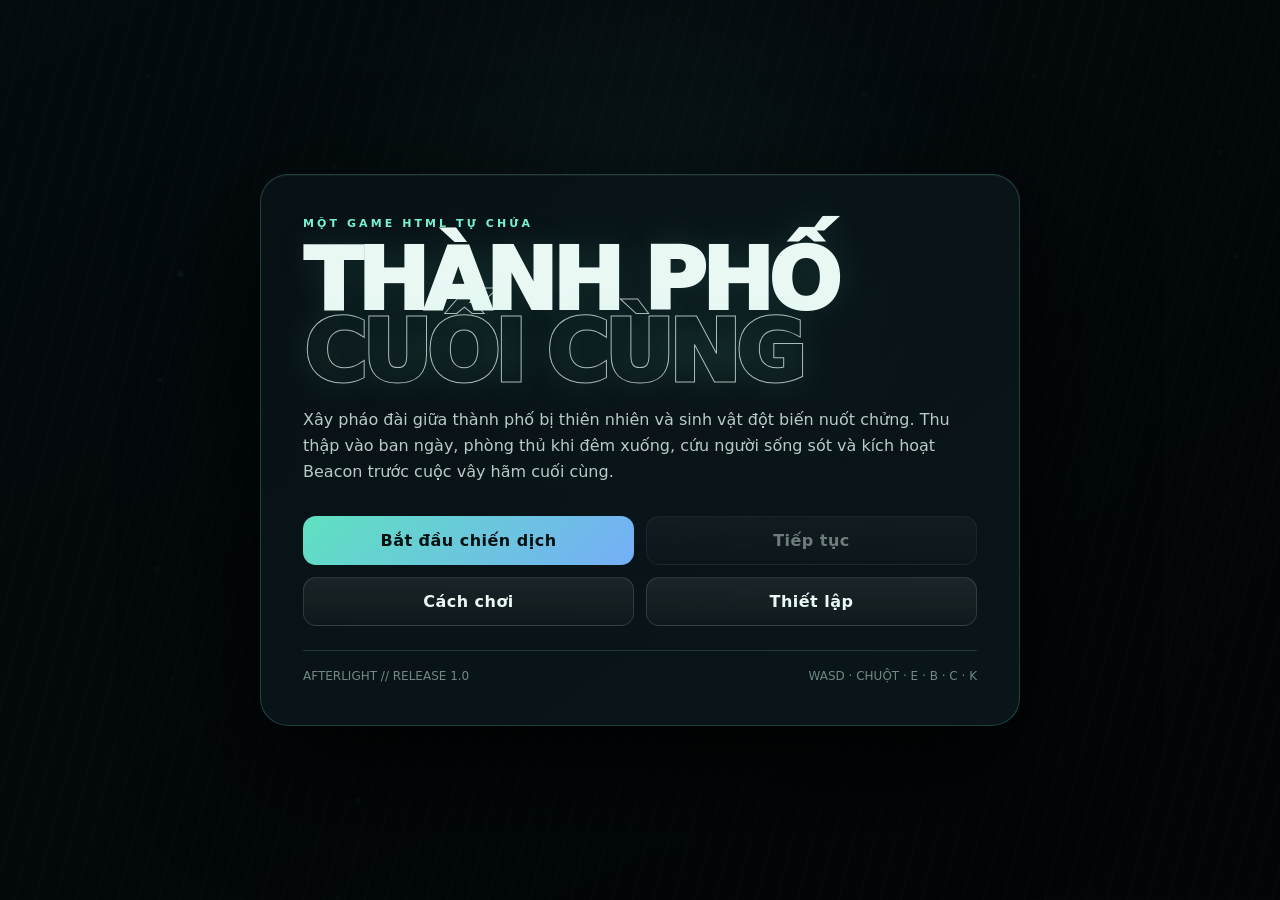
<file: game/Thanh_Pho_Cuoi_Cung_Afterlight.html>
<!doctype html>
<html lang="vi">
<head>
<meta charset="utf-8">
<meta name="viewport" content="width=device-width,initial-scale=1,viewport-fit=cover">
<meta name="theme-color" content="#071014">
<title>Thành Phố Cuối Cùng: Afterlight</title>
<style>
:root{
  --bg:#071014;--panel:rgba(9,19,24,.86);--panel2:rgba(19,33,38,.74);--line:rgba(145,205,198,.18);
  --text:#eaf8f4;--muted:#92aaa6;--cyan:#77f2d1;--gold:#ffc86b;--red:#ff667d;--green:#83e985;
  --shadow:0 18px 60px rgba(0,0,0,.55);--radius:18px;
}
*{box-sizing:border-box}html,body{width:100%;height:100%;margin:0;overflow:hidden;background:#030709;color:var(--text);font-family:Inter,ui-sans-serif,system-ui,-apple-system,Segoe UI,Roboto,Arial,sans-serif;user-select:none}
button,input,select{font:inherit}button{color:inherit}
#game{position:fixed;inset:0;width:100%;height:100%;display:block;background:#071014;cursor:crosshair}
#ui{position:fixed;inset:0;pointer-events:none}
.hidden{display:none!important}.blur{backdrop-filter:blur(18px);-webkit-backdrop-filter:blur(18px)}
.screen{position:absolute;inset:0;display:flex;align-items:center;justify-content:center;pointer-events:auto;background:radial-gradient(circle at 50% 30%,rgba(27,72,71,.2),transparent 38%),linear-gradient(150deg,rgba(3,8,10,.7),rgba(3,6,8,.94));overflow:hidden}
.screen:before{content:"";position:absolute;inset:-20%;background:repeating-linear-gradient(110deg,transparent 0 18px,rgba(255,255,255,.012) 19px 20px);animation:drift 18s linear infinite;transform:rotate(-6deg)}
@keyframes drift{to{translate:120px 40px}}
.menu-card{position:relative;width:min(760px,92vw);padding:42px;border:1px solid rgba(119,242,209,.2);border-radius:28px;background:linear-gradient(145deg,rgba(8,18,22,.94),rgba(13,26,31,.78));box-shadow:0 40px 120px #000, inset 0 1px rgba(255,255,255,.05)}
.eyebrow{letter-spacing:.28em;text-transform:uppercase;color:var(--cyan);font-size:11px;font-weight:800}.title{font-size:clamp(42px,7vw,86px);line-height:.84;margin:14px 0 18px;font-weight:950;letter-spacing:-.06em;text-transform:uppercase;text-shadow:0 0 36px rgba(119,242,209,.12)}
.title span{display:block;color:transparent;-webkit-text-stroke:1px rgba(234,248,244,.72)}
.subtitle{max-width:650px;color:#b8cbc7;line-height:1.65;margin-bottom:30px}
.menu-actions{display:grid;grid-template-columns:repeat(2,minmax(0,1fr));gap:12px}.btn{pointer-events:auto;border:1px solid rgba(255,255,255,.12);border-radius:13px;padding:14px 18px;background:linear-gradient(180deg,rgba(255,255,255,.075),rgba(255,255,255,.025));font-weight:800;letter-spacing:.03em;cursor:pointer;transition:.18s transform,.18s border,.18s background}.btn:hover{transform:translateY(-2px);border-color:rgba(119,242,209,.55);background:linear-gradient(180deg,rgba(119,242,209,.16),rgba(119,242,209,.05))}.btn.primary{background:linear-gradient(135deg,#5fe1c0,#75aef7);color:#04110f;border:0}.btn.danger{border-color:rgba(255,102,125,.3)}.btn:disabled{opacity:.45;cursor:not-allowed;transform:none}
.menu-foot{margin-top:24px;padding-top:18px;border-top:1px solid var(--line);display:flex;justify-content:space-between;gap:16px;color:#718884;font-size:12px}
#hud{position:absolute;inset:0;display:none}.playing #hud{display:block}
.topbar{position:absolute;left:18px;right:18px;top:16px;display:flex;justify-content:space-between;align-items:flex-start;gap:12px}.glass{background:linear-gradient(145deg,rgba(7,16,20,.84),rgba(16,29,33,.68));border:1px solid rgba(167,225,216,.13);box-shadow:var(--shadow);backdrop-filter:blur(12px);-webkit-backdrop-filter:blur(12px)}
.status-card{min-width:315px;border-radius:16px;padding:13px 15px}.status-row{display:flex;align-items:center;gap:10px}.portrait{width:48px;height:48px;border-radius:14px;border:1px solid rgba(119,242,209,.35);background:radial-gradient(circle at 50% 34%,#d7a27a 0 15%,#26383b 16% 27%,#0c171a 28% 100%);box-shadow:inset 0 -12px 20px rgba(0,0,0,.5)}.player-meta{flex:1}.player-name{font-size:13px;font-weight:900;letter-spacing:.08em}.player-level{font-size:10px;color:var(--muted);margin-top:2px}.bar{height:7px;border-radius:99px;background:rgba(255,255,255,.07);overflow:hidden;margin-top:7px;box-shadow:inset 0 1px 3px #000}.bar>i{display:block;height:100%;width:100%;border-radius:inherit;transition:width .2s}.health i{background:linear-gradient(90deg,#ff526e,#ff9b7a)}.stamina i{background:linear-gradient(90deg,#65d6a5,#c6f875)}.xp i{background:linear-gradient(90deg,#66b7ff,#9e8cff)}
.resources{display:flex;gap:7px;flex-wrap:wrap;justify-content:flex-end;max-width:610px}.resource{min-width:74px;padding:9px 11px;border-radius:12px;text-align:center}.resource b{display:block;font-size:15px}.resource small{font-size:9px;color:var(--muted);letter-spacing:.1em;text-transform:uppercase}
#objective{position:absolute;left:18px;top:148px;width:310px;border-radius:16px;padding:14px}.objective-title{font-size:10px;text-transform:uppercase;letter-spacing:.18em;color:var(--cyan);font-weight:900}.objective-text{font-size:13px;line-height:1.45;margin-top:7px}.objective-progress{height:4px;background:rgba(255,255,255,.07);margin-top:11px;border-radius:99px;overflow:hidden}.objective-progress i{display:block;height:100%;background:var(--cyan)}
#timeCard{position:absolute;top:94px;right:18px;width:210px;border-radius:16px;padding:13px}.time-line{display:flex;justify-content:space-between;align-items:center}.time-label{font-size:11px;letter-spacing:.12em;text-transform:uppercase;font-weight:900}.weather{color:var(--muted);font-size:10px}.daytrack{height:5px;background:linear-gradient(90deg,#081322 0 23%,#f1c56e 24% 74%,#081322 75%);border-radius:99px;margin-top:10px;position:relative}.daytrack i{position:absolute;width:11px;height:11px;border-radius:50%;background:#fff4bf;top:-3px;left:30%;box-shadow:0 0 12px #fff4bf}
#weaponCard{position:absolute;right:18px;bottom:18px;width:250px;border-radius:16px;padding:14px 16px}.weapon-name{text-transform:uppercase;letter-spacing:.12em;font-size:11px;color:var(--cyan);font-weight:900}.ammo{font-size:28px;font-weight:950;margin-top:2px}.ammo small{font-size:13px;color:var(--muted)}.reload{font-size:10px;color:var(--gold);margin-top:4px;height:12px}
#quickbar{position:absolute;left:50%;bottom:17px;transform:translateX(-50%);display:flex;gap:7px;padding:8px;border-radius:16px}.slot{width:58px;height:55px;border-radius:11px;border:1px solid rgba(255,255,255,.1);background:rgba(255,255,255,.035);display:flex;flex-direction:column;align-items:center;justify-content:center;gap:4px;position:relative}.slot.active{border-color:var(--cyan);box-shadow:0 0 18px rgba(119,242,209,.14)}.slot kbd{position:absolute;top:4px;left:6px;font-size:8px;color:#748985}.slot .ico{font-size:19px}.slot span{font-size:8px;color:var(--muted);text-transform:uppercase}
#minimapWrap{position:absolute;right:18px;top:177px;width:190px;height:190px;border-radius:18px;padding:9px}.mini-title{position:absolute;left:12px;top:10px;font-size:9px;letter-spacing:.15em;text-transform:uppercase;color:var(--muted);z-index:2}#minimap{width:100%;height:100%;border-radius:12px;background:#071014}
#interaction{position:absolute;left:50%;bottom:102px;transform:translateX(-50%);padding:10px 15px;border-radius:12px;font-size:12px;font-weight:800;opacity:0;transition:.16s opacity}.show-interaction #interaction{opacity:1}
#crosshair{position:absolute;width:26px;height:26px;translate:-50% -50%;pointer-events:none}.crosshair-line{position:absolute;background:rgba(224,255,248,.8);box-shadow:0 0 5px rgba(119,242,209,.5)}.crosshair-line.h{width:8px;height:1px;top:12px}.crosshair-line.h.a{left:0}.crosshair-line.h.b{right:0}.crosshair-line.v{height:8px;width:1px;left:12px}.crosshair-line.v.a{top:0}.crosshair-line.v.b{bottom:0}
.panel{position:absolute;inset:50% auto auto 50%;transform:translate(-50%,-50%);width:min(860px,92vw);max-height:82vh;overflow:auto;border-radius:22px;padding:24px;pointer-events:auto}.panel h2{margin:0 0 5px;font-size:24px}.panel .lead{color:var(--muted);font-size:12px;margin-bottom:20px}.panel-grid{display:grid;grid-template-columns:repeat(3,minmax(0,1fr));gap:12px}.card{border:1px solid rgba(255,255,255,.09);border-radius:15px;padding:15px;background:rgba(255,255,255,.025)}.card h3{font-size:14px;margin:0 0 6px}.card p{font-size:11px;line-height:1.5;color:var(--muted);min-height:49px}.cost{font-size:10px;color:var(--gold);margin:8px 0 12px}.panel-close{position:absolute;top:17px;right:18px;border:0;background:transparent;font-size:21px;cursor:pointer}.skill-level{font-size:10px;color:var(--cyan)}
#buildHint{position:absolute;left:50%;top:16px;transform:translateX(-50%);padding:10px 15px;border-radius:13px;font-size:11px;display:none}.building #buildHint{display:block}
#toastStack{position:absolute;left:50%;top:90px;transform:translateX(-50%);display:flex;flex-direction:column;gap:8px;align-items:center}.toast{animation:toastIn .28s ease,toastOut .35s ease 3.65s forwards;padding:11px 16px;border-radius:12px;background:rgba(7,18,21,.92);border:1px solid rgba(119,242,209,.25);box-shadow:var(--shadow);font-size:12px;font-weight:800;max-width:440px;text-align:center}@keyframes toastIn{from{opacity:0;transform:translateY(-10px) scale(.96)}}@keyframes toastOut{to{opacity:0;transform:translateY(-10px) scale(.96)}}
#bossBar{position:absolute;left:50%;top:18px;transform:translateX(-50%);width:min(620px,64vw);padding:12px 16px;border-radius:14px;display:none}.boss-active #bossBar{display:block}.boss-head{display:flex;justify-content:space-between;font-size:10px;text-transform:uppercase;letter-spacing:.14em;font-weight:900}.boss-health{height:8px;background:#210a0e;margin-top:8px;border-radius:99px;overflow:hidden}.boss-health i{display:block;height:100%;background:linear-gradient(90deg,#ff365d,#f29d66)}
#damageFlash{position:absolute;inset:0;background:radial-gradient(circle,transparent 45%,rgba(255,25,55,.35));opacity:0;pointer-events:none}#cinematicBars:before,#cinematicBars:after{content:"";position:absolute;left:0;right:0;height:0;background:#000;transition:.5s height}#cinematicBars:before{top:0}#cinematicBars:after{bottom:0}.cinematic #cinematicBars:before,.cinematic #cinematicBars:after{height:8vh}
#pauseScreen .menu-card,#gameOverScreen .menu-card,#victoryScreen .menu-card{width:min(570px,90vw);text-align:center}.statline{display:flex;justify-content:center;gap:25px;margin:22px 0}.statline div b{display:block;font-size:24px}.statline div small{color:var(--muted);font-size:9px;text-transform:uppercase;letter-spacing:.1em}
.settings{display:grid;gap:14px;text-align:left}.setting-row{display:flex;justify-content:space-between;gap:20px;align-items:center}.setting-row label{font-size:12px}.setting-row input[type=range]{width:190px}
.tutorial-list{display:grid;grid-template-columns:repeat(2,1fr);gap:10px;text-align:left;margin:20px 0}.tutorial-list div{border:1px solid var(--line);border-radius:12px;padding:12px;font-size:11px;color:var(--muted)}.tutorial-list b{color:var(--text)}
@media(max-width:780px){.resources{display:none}.status-card{min-width:240px}.panel-grid{grid-template-columns:1fr 1fr}.menu-actions{grid-template-columns:1fr}#objective{width:240px}.topbar{right:230px}#minimapWrap{width:150px;height:150px}.tutorial-list{grid-template-columns:1fr}}
</style>
</head>
<body>
<canvas id="game"></canvas>
<div id="ui">
  <section id="menuScreen" class="screen">
    <div class="menu-card blur">
      <div class="eyebrow">Một game HTML tự chứa</div>
      <h1 class="title">Thành Phố<br><span>Cuối Cùng</span></h1>
      <p class="subtitle">Xây pháo đài giữa thành phố bị thiên nhiên và sinh vật đột biến nuốt chửng. Thu thập vào ban ngày, phòng thủ khi đêm xuống, cứu người sống sót và kích hoạt Beacon trước cuộc vây hãm cuối cùng.</p>
      <div class="menu-actions">
        <button class="btn primary" id="newGameBtn">Bắt đầu chiến dịch</button>
        <button class="btn" id="continueBtn">Tiếp tục</button>
        <button class="btn" id="howBtn">Cách chơi</button>
        <button class="btn" id="settingsBtn">Thiết lập</button>
      </div>
      <div class="menu-foot"><span>AFTERLIGHT // RELEASE 1.0</span><span>WASD · CHUỘT · E · B · C · K</span></div>
    </div>
  </section>

  <section id="hud">
    <div class="topbar">
      <div class="status-card glass">
        <div class="status-row"><div class="portrait"></div><div class="player-meta"><div class="player-name">MARA VŨ</div><div class="player-level" id="levelText">CẤP 1 · 0/100 XP</div><div class="bar health"><i id="healthBar"></i></div><div class="bar stamina"><i id="staminaBar"></i></div><div class="bar xp"><i id="xpBar"></i></div></div></div>
      </div>
      <div class="resources" id="resources"></div>
    </div>
    <div id="objective" class="glass"><div class="objective-title">Mục tiêu chiến dịch</div><div class="objective-text" id="objectiveText"></div><div class="objective-progress"><i id="objectiveProgress"></i></div></div>
    <div id="timeCard" class="glass"><div class="time-line"><span class="time-label" id="dayText">Ngày 1 · 08:00</span><span class="weather" id="weatherText">Quang</span></div><div class="daytrack"><i id="sunMarker"></i></div></div>
    <div id="minimapWrap" class="glass"><div class="mini-title">Bản đồ chiến thuật</div><canvas id="minimap"></canvas></div>
    <div id="weaponCard" class="glass"><div class="weapon-name" id="weaponName">Súng lục Sentinel</div><div class="ammo"><span id="ammoText">12</span> <small>/ <span id="reserveText">96</span></small></div><div class="reload" id="reloadText"></div></div>
    <div id="quickbar" class="glass"></div>
    <div id="interaction" class="glass">Nhấn E để tương tác</div>
    <div id="crosshair"><i class="crosshair-line h a"></i><i class="crosshair-line h b"></i><i class="crosshair-line v a"></i><i class="crosshair-line v b"></i></div>
    <div id="buildHint" class="glass">CHẾ ĐỘ XÂY DỰNG · Chuột trái đặt · Chuột phải hủy · R xoay</div>
    <div id="bossBar" class="glass"><div class="boss-head"><span id="bossName">BEHEMOTH</span><span id="bossHpText">100%</span></div><div class="boss-health"><i id="bossHpBar"></i></div></div>
    <div id="toastStack"></div>
    <div id="damageFlash"></div><div id="cinematicBars"></div>
  </section>

  <section id="buildPanel" class="panel glass hidden"><button class="panel-close" data-close>×</button><h2>Xây dựng tiền đồn</h2><div class="lead">Các công trình cần vật liệu và công suất điện. Chọn công trình rồi đặt trên chiến trường.</div><div id="buildGrid" class="panel-grid"></div></section>
  <section id="craftPanel" class="panel glass hidden"><button class="panel-close" data-close>×</button><h2>Xưởng chế tạo</h2><div class="lead">Biến vật liệu thu thập thành trang bị chiến đấu và thiết bị sinh tồn.</div><div id="craftGrid" class="panel-grid"></div></section>
  <section id="skillPanel" class="panel glass hidden"><button class="panel-close" data-close>×</button><h2>Năng lực người sống sót</h2><div class="lead">Mỗi lần lên cấp nhận một điểm kỹ năng.</div><div id="skillGrid" class="panel-grid"></div></section>
  <section id="inventoryPanel" class="panel glass hidden"><button class="panel-close" data-close>×</button><h2>Kho đồ & thuộc địa</h2><div class="lead">Tổng quan tài nguyên, cư dân và trạng thái hệ thống.</div><div id="inventoryGrid" class="panel-grid"></div></section>

  <section id="pauseScreen" class="screen hidden"><div class="menu-card blur"><div class="eyebrow">Tạm dừng</div><h2>Thành phố đang chờ</h2><div class="menu-actions"><button class="btn primary" id="resumeBtn">Tiếp tục</button><button class="btn" id="saveBtn">Lưu chiến dịch</button><button class="btn" id="pauseSettingsBtn">Thiết lập</button><button class="btn danger" id="quitBtn">Về menu</button></div></div></section>
  <section id="gameOverScreen" class="screen hidden"><div class="menu-card blur"><div class="eyebrow">Tín hiệu đã tắt</div><h2>Thành phố thất thủ</h2><p class="subtitle">Lõi trú ẩn hoặc người chỉ huy đã bị tiêu diệt.</p><div class="statline" id="gameOverStats"></div><div class="menu-actions"><button class="btn primary" id="retryBtn">Thử lại ngày này</button><button class="btn" id="gameOverMenuBtn">Về menu</button></div></div></section>
  <section id="victoryScreen" class="screen hidden"><div class="menu-card blur"><div class="eyebrow">Afterlight truyền đi</div><h2>Thành phố sống sót</h2><p class="subtitle">Beacon đã vượt qua cuộc vây hãm. Những người sống sót trên khắp vùng hoang địa đang tiến về ánh sáng của bạn.</p><div class="statline" id="victoryStats"></div><div class="menu-actions"><button class="btn primary" id="endlessBtn">Tiếp tục vô tận</button><button class="btn" id="victoryMenuBtn">Về menu</button></div></div></section>

  <section id="howScreen" class="screen hidden"><div class="menu-card blur"><button class="panel-close" data-screen-close>×</button><div class="eyebrow">Hướng dẫn nhanh</div><h2>Cách sống sót</h2><div class="tutorial-list"><div><b>WASD</b><br>Di chuyển · Shift chạy nhanh</div><div><b>Chuột</b><br>Ngắm và bắn · Cuộn đổi súng</div><div><b>E</b><br>Thu thập, cứu người, tương tác</div><div><b>R / F</b><br>Nạp đạn / dùng túi cứu thương</div><div><b>B · C · K · Tab</b><br>Xây dựng · Chế tạo · Kỹ năng · Kho đồ</div><div><b>Mục tiêu</b><br>Hoàn thành chuỗi nhiệm vụ, xây Beacon và sống sót qua cuộc vây hãm cuối.</div></div><button class="btn primary" data-screen-close>Đã hiểu</button></div></section>
  <section id="settingsScreen" class="screen hidden"><div class="menu-card blur"><button class="panel-close" data-screen-close>×</button><div class="eyebrow">Thiết lập</div><h2>Hiệu năng & trải nghiệm</h2><div class="settings"><div class="setting-row"><label>Âm lượng</label><input id="volumeRange" type="range" min="0" max="1" step="0.05" value="0.55"></div><div class="setting-row"><label>Độ rung màn hình</label><input id="shakeRange" type="range" min="0" max="1" step="0.1" value="0.7"></div><div class="setting-row"><label>Mật độ hiệu ứng</label><input id="fxRange" type="range" min="0.3" max="1" step="0.1" value="0.8"></div><div class="setting-row"><label>Hiển thị số sát thương</label><input id="damageToggle" type="checkbox" checked></div></div><button class="btn primary" data-screen-close style="margin-top:22px">Áp dụng</button></div></section>
</div>
<script>
/*
 * Thành Phố Cuối Cùng: Afterlight
 * Complete single-file browser game
 * Generated: 2026-07-24T01:55:26.185Z
 */
const clamp = (value, min, max) => Math.max(min, Math.min(max, value));
const lerp = (a, b, t) => a + (b - a) * t;
const smoothstep = (edge0, edge1, x) => {
  const t = clamp((x - edge0) / Math.max(1e-9, edge1 - edge0), 0, 1);
  return t * t * (3 - 2 * t);
};
const distance = (ax, ay, bx, by) => Math.hypot(bx - ax, by - ay);
const normalize = (x, y) => {
  const length = Math.hypot(x, y) || 1;
  return { x: x / length, y: y / length };
};
const angleDelta = (a, b) => Math.atan2(Math.sin(b - a), Math.cos(b - a));

function hashSeed(input) {
  const text = String(input);
  let hash = 2166136261 >>> 0;
  for (let i = 0; i < text.length; i += 1) {
    hash ^= text.charCodeAt(i);
    hash = Math.imul(hash, 16777619);
  }
  hash += hash << 13;
  hash ^= hash >>> 7;
  hash += hash << 3;
  hash ^= hash >>> 17;
  hash += hash << 5;
  return hash >>> 0;
}

function mulberry32(seed) {
  let value = seed >>> 0;
  return function random() {
    value += 0x6D2B79F5;
    let t = value;
    t = Math.imul(t ^ (t >>> 15), t | 1);
    t ^= t + Math.imul(t ^ (t >>> 7), t | 61);
    return ((t ^ (t >>> 14)) >>> 0) / 4294967296;
  };
}

function weightedChoice(items, random = Math.random) {
  if (!Array.isArray(items) || items.length === 0) return undefined;
  const total = items.reduce((sum, item) => sum + Math.max(0, item.weight ?? 0), 0);
  if (total <= 0) return items[0].value;
  let cursor = random() * total;
  for (const item of items) {
    cursor -= Math.max(0, item.weight ?? 0);
    if (cursor <= 0) return item.value;
  }
  return items.at(-1).value;
}

function damageAfterArmor(rawDamage, armor, penetration = 0) {
  const effectiveArmor = Math.max(0, armor * (1 - clamp(penetration, 0, 1)));
  return Math.max(1, Math.round(rawDamage - effectiveArmor));
}

function createWavePlan(day, difficulty = 1) {
  const safeDay = Math.max(1, Math.floor(day));
  const safeDifficulty = clamp(Number(difficulty) || 1, 0.5, 3);
  const hasBoss = safeDay % 5 === 0;
  const totalThreat = Math.round((22 + safeDay * 13 + safeDay ** 1.45 * 4) * safeDifficulty + (hasBoss ? 80 : 0));
  const groups = [];
  let remaining = totalThreat - (hasBoss ? 65 : 0);
  const groupCount = Math.min(8, 2 + Math.floor(safeDay / 2));
  const roster = [
    { type: 'crawler', cost: 4 },
    { type: 'stalker', cost: 9 },
    { type: 'spitter', cost: 13 },
    { type: 'brute', cost: 24 },
    { type: 'wraith', cost: 31 },
  ];
  for (let i = 0; i < groupCount && remaining > 0; i += 1) {
    const maxIndex = Math.min(roster.length - 1, Math.floor((safeDay + i) / 3));
    const enemy = roster[maxIndex];
    const budget = Math.max(enemy.cost, Math.round(remaining / (groupCount - i)));
    const count = Math.max(1, Math.floor(budget / enemy.cost));
    const threat = count * enemy.cost;
    groups.push({ type: enemy.type, count, delay: i * Math.max(1.2, 3.8 - safeDay * 0.08), threat });
    remaining -= threat;
  }
  if (hasBoss) groups.push({ type: safeDay % 10 === 0 ? 'leviathan' : 'behemoth', count: 1, delay: groupCount * 2.5, threat: 65 });
  return { day: safeDay, difficulty: safeDifficulty, totalThreat, hasBoss, groups };
}

function circleRectCollision(cx, cy, radius, rx, ry, rw, rh) {
  const nearestX = clamp(cx, rx, rx + rw);
  const nearestY = clamp(cy, ry, ry + rh);
  const dx = cx - nearestX;
  const dy = cy - nearestY;
  return dx * dx + dy * dy <= radius * radius;
}

function lineCircleIntersection(ax, ay, bx, by, cx, cy, radius) {
  const abx = bx - ax;
  const aby = by - ay;
  const acx = cx - ax;
  const acy = cy - ay;
  const ab2 = abx * abx + aby * aby || 1;
  const t = clamp((acx * abx + acy * aby) / ab2, 0, 1);
  return distance(ax + abx * t, ay + aby * t, cx, cy) <= radius;
}

function aStar(start, goal, width, height, walkable) {
  const key = (x, y) => `${x},${y}`;
  const heuristic = (x, y) => Math.abs(goal.x - x) + Math.abs(goal.y - y);
  const open = [{ x: start.x, y: start.y, f: heuristic(start.x, start.y) }];
  const openKeys = new Set([key(start.x, start.y)]);
  const cameFrom = new Map();
  const gScore = new Map([[key(start.x, start.y), 0]]);
  const directions = [[1, 0], [-1, 0], [0, 1], [0, -1]];

  while (open.length) {
    open.sort((a, b) => a.f - b.f);
    const current = open.shift();
    openKeys.delete(key(current.x, current.y));
    if (current.x === goal.x && current.y === goal.y) {
      const path = [{ x: current.x, y: current.y }];
      let currentKey = key(current.x, current.y);
      while (cameFrom.has(currentKey)) {
        const parent = cameFrom.get(currentKey);
        path.push({ x: parent.x, y: parent.y });
        currentKey = key(parent.x, parent.y);
      }
      return path.reverse();
    }
    for (const [dx, dy] of directions) {
      const nx = current.x + dx;
      const ny = current.y + dy;
      if (nx < 0 || ny < 0 || nx >= width || ny >= height || !walkable(nx, ny)) continue;
      const nextKey = key(nx, ny);
      const tentative = (gScore.get(key(current.x, current.y)) ?? Infinity) + 1;
      if (tentative < (gScore.get(nextKey) ?? Infinity)) {
        cameFrom.set(nextKey, { x: current.x, y: current.y });
        gScore.set(nextKey, tentative);
        const f = tentative + heuristic(nx, ny);
        if (!openKeys.has(nextKey)) {
          open.push({ x: nx, y: ny, f });
          openKeys.add(nextKey);
        }
      }
    }
  }
  return [];
}

function checksumString(text) {
  let hash = 0x811c9dc5;
  for (let i = 0; i < text.length; i += 1) {
    hash ^= text.charCodeAt(i);
    hash = Math.imul(hash, 0x01000193);
  }
  return (hash >>> 0).toString(16).padStart(8, '0');
}

function saveChecksumSource(save) {
  return JSON.stringify({ schema: save.schema, player: save.player, world: save.world, payload: save.payload });
}

function createInitialSave(name = 'Survivor') {
  const save = {
    schema: 1,
    player: { name, health: 100, maxHealth: 100, level: 1, xp: 0 },
    world: { seed: hashSeed(`${name}-${Date.now()}`), day: 1, time: 0.28, weather: 'clear' },
    payload: { createdAt: new Date().toISOString(), version: '1.0.0' },
    checksum: '',
  };
  save.checksum = checksumString(saveChecksumSource(save));
  return save;
}

function validateSave(save) {
  if (!save || save.schema !== 1 || typeof save.checksum !== 'string') return false;
  if (!save.player || !Number.isFinite(save.player.health) || !save.world || !save.payload) return false;
  return checksumString(saveChecksumSource(save)) === save.checksum;
}

const TAU = Math.PI * 2;
const STORAGE_KEY = 'afterlight_complete_save_v1';
const SETTINGS_KEY = 'afterlight_complete_settings_v1';
const WORLD_SIZE = 7600;
const TILE = 80;
const BASE_X = WORLD_SIZE / 2;
const BASE_Y = WORLD_SIZE / 2;

const $ = (selector) => document.querySelector(selector);
const $$ = (selector) => [...document.querySelectorAll(selector)];
const canvas = $('#game');
const ctx = canvas.getContext('2d', { alpha: false, desynchronized: true });
const mini = $('#minimap');
const mctx = mini.getContext('2d');

const RESOURCE_META = {
  wood: { label: 'Gỗ', icon: '🪵' },
  stone: { label: 'Đá', icon: '🪨' },
  metal: { label: 'Kim loại', icon: '🔩' },
  food: { label: 'Thực phẩm', icon: '🥫' },
  water: { label: 'Nước', icon: '💧' },
  circuits: { label: 'Mạch', icon: '▦' },
  fuel: { label: 'Nhiên liệu', icon: '◆' },
};

const WEAPONS = {
  pistol: {
    name: 'Sentinel P9', icon: '⌁', damage: 24, fireRate: 0.28, speed: 1050,
    spread: 0.025, pellets: 1, magazine: 12, reload: 1.15, range: 760,
    recoil: 2.4, color: '#a5f4dd', reserveType: 'lightAmmo', automatic: false,
  },
  rifle: {
    name: 'AR-7 Afterglow', icon: '⌖', damage: 17, fireRate: 0.09, speed: 1250,
    spread: 0.045, pellets: 1, magazine: 32, reload: 1.65, range: 980,
    recoil: 1.9, color: '#79c8ff', reserveType: 'rifleAmmo', automatic: true,
  },
  shotgun: {
    name: 'Mastiff-12', icon: '✦', damage: 13, fireRate: 0.72, speed: 920,
    spread: 0.19, pellets: 8, magazine: 6, reload: 1.9, range: 540,
    recoil: 7, color: '#ffd074', reserveType: 'shells', automatic: false,
  },
  railgun: {
    name: 'Helios Rail Lance', icon: '⚡', damage: 155, fireRate: 1.4, speed: 1800,
    spread: 0.006, pellets: 1, magazine: 3, reload: 2.8, range: 1600,
    recoil: 13, color: '#b28cff', reserveType: 'cells', automatic: false,
    penetration: 0.8,
  },
};

const ENEMY_TYPES = {
  crawler: { name: 'Crawler', radius: 18, health: 48, speed: 118, damage: 10, armor: 0, xp: 10, color: '#8ccf75', attackRange: 28, attackRate: 0.8 },
  stalker: { name: 'Stalker', radius: 22, health: 95, speed: 142, damage: 16, armor: 4, xp: 22, color: '#a998e8', attackRange: 34, attackRate: 0.65 },
  spitter: { name: 'Spitter', radius: 24, health: 110, speed: 82, damage: 13, armor: 5, xp: 30, color: '#e2bd57', attackRange: 390, attackRate: 1.7, ranged: true },
  brute: { name: 'Brute', radius: 35, health: 330, speed: 62, damage: 28, armor: 14, xp: 55, color: '#bd735f', attackRange: 50, attackRate: 1.25 },
  wraith: { name: 'Wraith', radius: 25, health: 190, speed: 105, damage: 23, armor: 8, xp: 70, color: '#68b9c9', attackRange: 42, attackRate: 0.7, phase: true },
  behemoth: { name: 'The Behemoth', radius: 68, health: 2600, speed: 48, damage: 48, armor: 24, xp: 600, color: '#d94f5f', attackRange: 88, attackRate: 1.5, boss: true },
  leviathan: { name: 'Ash Leviathan', radius: 82, health: 4800, speed: 42, damage: 65, armor: 34, xp: 1000, color: '#9a58d3', attackRange: 108, attackRate: 1.8, boss: true },
};

const BUILDINGS = {
  wall: { name: 'Tường gia cố', icon: '▥', cost: { wood: 10, stone: 8 }, health: 430, size: 64, power: 0, description: 'Chặn đường và hấp thụ sát thương. Có thể đặt thành tuyến phòng thủ.' },
  turret: { name: 'Tháp súng tự động', icon: '⌾', cost: { metal: 28, circuits: 5 }, health: 260, size: 58, power: 4, description: 'Tự động khóa mục tiêu trong phạm vi 470 m và bắn đạn xuyên nhẹ.' },
  generator: { name: 'Máy phát điện', icon: '⚙', cost: { metal: 24, fuel: 8 }, health: 300, size: 72, power: -24, description: 'Cấp thêm 24 công suất cho lưới điện của tiền đồn.' },
  farm: { name: 'Vườn thủy canh', icon: '❈', cost: { wood: 22, water: 12, metal: 6 }, health: 230, size: 86, power: 2, description: 'Sản xuất thực phẩm định kỳ và tăng tinh thần cư dân.' },
  medbay: { name: 'Trạm y tế', icon: '✚', cost: { wood: 14, metal: 18, circuits: 3 }, health: 250, size: 80, power: 3, description: 'Hồi máu cho người chơi và công trình lân cận.' },
  lamp: { name: 'Cột đèn hồ quang', icon: '☼', cost: { metal: 7, circuits: 1 }, health: 120, size: 38, power: 1, description: 'Chiếu sáng khu vực và làm chậm Wraith trong bán kính nhỏ.' },
  beacon: { name: 'Beacon Afterlight', icon: '◈', cost: { wood: 60, stone: 35, metal: 90, circuits: 30, fuel: 20 }, health: 1000, size: 110, power: 12, description: 'Mục tiêu cuối chiến dịch. Kích hoạt cuộc vây hãm cuối cùng.' },
};

const RECIPES = {
  ammo: { name: 'Thùng đạn hỗn hợp', icon: '▤', cost: { metal: 8 }, description: '+48 đạn nhẹ, +80 đạn rifle và +18 đạn shotgun.' },
  medkit: { name: 'Túi cứu thương', icon: '✚', cost: { food: 4, water: 4 }, description: '+1 túi cứu thương, dùng bằng phím F.' },
  rifle: { name: 'Mở khóa AR-7', icon: '⌖', cost: { metal: 36, circuits: 8 }, description: 'Súng trường tự động ổn định ở tầm trung.', unique: true },
  shotgun: { name: 'Mở khóa Mastiff-12', icon: '✦', cost: { metal: 30, wood: 14 }, description: 'Sát thương cực lớn ở cự ly gần.', unique: true },
  railgun: { name: 'Mở khóa Helios', icon: '⚡', cost: { metal: 85, circuits: 28, fuel: 16 }, description: 'Vũ khí cuối game, xuyên giáp mạnh và gây sát thương cực cao.', unique: true },
  drone: { name: 'Drone hộ vệ', icon: '◇', cost: { metal: 25, circuits: 12 }, description: 'Triển khai một drone bay theo và tự động tấn công.', max: 3 },
  repair: { name: 'Gói sửa chữa', icon: '⚒', cost: { metal: 10, wood: 8 }, description: 'Hồi 20% máu cho toàn bộ công trình trong căn cứ.' },
};

const SKILLS = {
  vitality: { name: 'Thể chất', icon: '♥', description: '+20 máu tối đa mỗi cấp.', max: 5 },
  runner: { name: 'Bước chân bóng tối', icon: '➤', description: '+7% tốc độ và +12 stamina mỗi cấp.', max: 5 },
  marksman: { name: 'Xạ thủ', icon: '◎', description: '+8% sát thương và giảm độ tản đạn.', max: 5 },
  scavenger: { name: 'Kẻ thu nhặt', icon: '✣', description: '+15% vật liệu thu được mỗi cấp.', max: 5 },
  engineer: { name: 'Kỹ sư chiến trường', icon: '⚙', description: '+12% máu công trình và tốc độ bắn tháp.', max: 5 },
  survivor: { name: 'Ý chí sinh tồn', icon: '◆', description: 'Hồi 1 máu mỗi 4 giây khi dưới 50% máu.', max: 3 },
};

const QUESTS = [
  { id: 'gather', text: 'Thu thập 30 gỗ và 25 kim loại để mở rộng tiền đồn.', type: 'resources', target: 55 },
  { id: 'turret', text: 'Xây một tháp súng tự động để bảo vệ lõi trú ẩn.', type: 'build', target: 1 },
  { id: 'rescue', text: 'Tìm và giải cứu ít nhất một người sống sót ngoài thành phố.', type: 'survivor', target: 1 },
  { id: 'night', text: 'Sống sót qua một đêm tấn công hoàn chỉnh.', type: 'night', target: 1 },
  { id: 'prepare', text: 'Đạt cấp 4 và xây ít nhất 5 công trình phòng thủ.', type: 'prepare', target: 1 },
  { id: 'beacon', text: 'Xây Beacon Afterlight để phát tín hiệu cứu hộ.', type: 'beacon', target: 1 },
  { id: 'siege', text: 'Bảo vệ Beacon qua cuộc vây hãm cuối cùng.', type: 'siege', target: 1 },
];

const WEATHER = {
  clear: { name: 'Quang', tint: [0, 0, 0], fog: 0.02, rain: 0, speed: 1 },
  drizzle: { name: 'Mưa nhẹ', tint: [15, 25, 34], fog: 0.08, rain: 0.45, speed: 0.98 },
  storm: { name: 'Bão điện', tint: [20, 25, 42], fog: 0.14, rain: 1, speed: 0.92 },
  toxic: { name: 'Sương độc', tint: [22, 40, 20], fog: 0.3, rain: 0.05, speed: 0.88 },
  ash: { name: 'Tro rơi', tint: [32, 22, 23], fog: 0.2, rain: 0.18, speed: 0.95 },
};

class AudioEngine {
  constructor() {
    this.ctx = null;
    this.master = null;
    this.volume = 0.55;
    this.ambient = null;
  }
  ensure() {
    if (this.ctx) {
      if (this.ctx.state === 'suspended') this.ctx.resume();
      return;
    }
    const AC = window.AudioContext || window.webkitAudioContext;
    if (!AC) return;
    this.ctx = new AC();
    this.master = this.ctx.createGain();
    this.master.gain.value = this.volume;
    this.master.connect(this.ctx.destination);
    this.startAmbient();
  }
  setVolume(value) {
    this.volume = Number(value);
    if (this.master) this.master.gain.setTargetAtTime(this.volume, this.ctx.currentTime, 0.03);
  }
  tone(freq = 220, duration = 0.1, type = 'sine', gain = 0.08, slide = 0) {
    if (!this.ctx || !this.master || this.volume <= 0) return;
    const now = this.ctx.currentTime;
    const osc = this.ctx.createOscillator();
    const amp = this.ctx.createGain();
    osc.type = type;
    osc.frequency.setValueAtTime(freq, now);
    if (slide) osc.frequency.exponentialRampToValueAtTime(Math.max(10, freq + slide), now + duration);
    amp.gain.setValueAtTime(gain, now);
    amp.gain.exponentialRampToValueAtTime(0.0001, now + duration);
    osc.connect(amp); amp.connect(this.master);
    osc.start(now); osc.stop(now + duration + 0.02);
  }
  noise(duration = 0.1, gain = 0.04, cutoff = 1400) {
    if (!this.ctx || !this.master || this.volume <= 0) return;
    const length = Math.max(1, Math.floor(this.ctx.sampleRate * duration));
    const buffer = this.ctx.createBuffer(1, length, this.ctx.sampleRate);
    const data = buffer.getChannelData(0);
    for (let i = 0; i < length; i += 1) data[i] = Math.random() * 2 - 1;
    const source = this.ctx.createBufferSource();
    const filter = this.ctx.createBiquadFilter();
    const amp = this.ctx.createGain();
    source.buffer = buffer; filter.type = 'lowpass'; filter.frequency.value = cutoff;
    amp.gain.setValueAtTime(gain, this.ctx.currentTime);
    amp.gain.exponentialRampToValueAtTime(0.0001, this.ctx.currentTime + duration);
    source.connect(filter); filter.connect(amp); amp.connect(this.master);
    source.start();
  }
  shoot(kind) {
    if (kind === 'shotgun') { this.noise(0.16, 0.12, 850); this.tone(90, 0.15, 'sawtooth', 0.07, -45); }
    else if (kind === 'railgun') { this.tone(850, 0.25, 'sawtooth', 0.08, -720); this.noise(0.12, 0.08, 3200); }
    else { this.noise(0.07, kind === 'rifle' ? 0.065 : 0.052, 1800); this.tone(kind === 'rifle' ? 150 : 190, 0.06, 'square', 0.035, -75); }
  }
  hit() { this.tone(430, 0.035, 'triangle', 0.025, -120); }
  pickup() { this.tone(580, 0.08, 'sine', 0.03, 240); }
  build() { this.tone(150, 0.12, 'square', 0.04, 120); this.tone(410, 0.18, 'triangle', 0.025, 80); }
  error() { this.tone(120, 0.16, 'square', 0.04, -30); }
  level() { this.tone(420, 0.16, 'sine', 0.04, 260); setTimeout(() => this.tone(660, 0.25, 'sine', 0.04, 220), 90); }
  thunder() { this.noise(1.15, 0.12, 380); this.tone(54, 1.0, 'sine', 0.08, -18); }
  startAmbient() {
    if (!this.ctx || this.ambient) return;
    const osc1 = this.ctx.createOscillator(); const osc2 = this.ctx.createOscillator();
    const gain = this.ctx.createGain(); const filter = this.ctx.createBiquadFilter();
    osc1.type = 'sine'; osc1.frequency.value = 43;
    osc2.type = 'triangle'; osc2.frequency.value = 64.5;
    gain.gain.value = 0.012; filter.type = 'lowpass'; filter.frequency.value = 180;
    osc1.connect(gain); osc2.connect(gain); gain.connect(filter); filter.connect(this.master);
    osc1.start(); osc2.start(); this.ambient = { osc1, osc2, gain };
  }
}

class InputManager {
  constructor() {
    this.keys = new Set(); this.pressed = new Set();
    this.mouse = { x: innerWidth / 2, y: innerHeight / 2, down: false, pressed: false, rightPressed: false, wheel: 0 };
    addEventListener('keydown', (event) => {
      if (!this.keys.has(event.code)) this.pressed.add(event.code);
      this.keys.add(event.code);
      if (['Space','Tab','ArrowUp','ArrowDown','ArrowLeft','ArrowRight'].includes(event.code)) event.preventDefault();
    });
    addEventListener('keyup', (event) => this.keys.delete(event.code));
    addEventListener('mousemove', (event) => { this.mouse.x = event.clientX; this.mouse.y = event.clientY; });
    addEventListener('mousedown', (event) => {
      if (event.button === 0) { this.mouse.down = true; this.mouse.pressed = true; }
      if (event.button === 2) this.mouse.rightPressed = true;
    });
    addEventListener('mouseup', (event) => { if (event.button === 0) this.mouse.down = false; });
    addEventListener('wheel', (event) => { this.mouse.wheel += Math.sign(event.deltaY); }, { passive: true });
    addEventListener('contextmenu', (event) => event.preventDefault());
  }
  down(code) { return this.keys.has(code); }
  tap(code) { return this.pressed.has(code); }
  endFrame() { this.pressed.clear(); this.mouse.pressed = false; this.mouse.rightPressed = false; this.mouse.wheel = 0; }
}

class SpatialHash {
  constructor(cellSize = 180) { this.cellSize = cellSize; this.map = new Map(); }
  clear() { this.map.clear(); }
  key(x, y) { return `${Math.floor(x / this.cellSize)},${Math.floor(y / this.cellSize)}`; }
  insert(entity) {
    const key = this.key(entity.x, entity.y);
    if (!this.map.has(key)) this.map.set(key, []);
    this.map.get(key).push(entity);
  }
  query(x, y, radius) {
    const out = [];
    const minX = Math.floor((x - radius) / this.cellSize), maxX = Math.floor((x + radius) / this.cellSize);
    const minY = Math.floor((y - radius) / this.cellSize), maxY = Math.floor((y + radius) / this.cellSize);
    for (let cy = minY; cy <= maxY; cy += 1) for (let cx = minX; cx <= maxX; cx += 1) {
      const list = this.map.get(`${cx},${cy}`); if (list) out.push(...list);
    }
    return out;
  }
}

class AfterlightGame {
  constructor() {
    this.audio = new AudioEngine();
    this.input = new InputManager();
    this.settings = this.loadSettings();
    this.audio.setVolume(this.settings.volume);
    this.mode = 'menu';
    this.lastTime = performance.now();
    this.accumulator = 0;
    this.fixedStep = 1 / 60;
    this.frame = 0;
    this.camera = { x: BASE_X, y: BASE_Y, zoom: 1, shake: 0, flash: 0 };
    this.lightCanvas = document.createElement('canvas');
    this.lightCtx = this.lightCanvas.getContext('2d');
    this.mouseWorld = { x: BASE_X, y: BASE_Y };
    this.resize();
    this.bindUI();
    this.refreshContinueButton();
    requestAnimationFrame((time) => this.loop(time));
  }

  loadSettings() {
    try {
      return { volume: 0.55, shake: 0.7, fx: 0.8, damageNumbers: true, ...JSON.parse(localStorage.getItem(SETTINGS_KEY) || '{}') };
    } catch {
      return { volume: 0.55, shake: 0.7, fx: 0.8, damageNumbers: true };
    }
  }

  saveSettings() {
    localStorage.setItem(SETTINGS_KEY, JSON.stringify(this.settings));
  }

  bindUI() {
    addEventListener('resize', () => this.resize());
    $('#newGameBtn').onclick = () => this.startNewGame();
    $('#continueBtn').onclick = () => this.loadGame();
    $('#howBtn').onclick = () => this.showScreen('howScreen');
    $('#settingsBtn').onclick = () => this.showScreen('settingsScreen');
    $('#pauseSettingsBtn').onclick = () => this.showScreen('settingsScreen');
    $('#resumeBtn').onclick = () => this.resume();
    $('#saveBtn').onclick = () => { this.saveGame(); this.toast('Đã lưu chiến dịch.'); };
    $('#quitBtn').onclick = () => this.returnToMenu();
    $('#retryBtn').onclick = () => this.loadGame(true);
    $('#gameOverMenuBtn').onclick = () => this.returnToMenu();
    $('#victoryMenuBtn').onclick = () => this.returnToMenu();
    $('#endlessBtn').onclick = () => { $('#victoryScreen').classList.add('hidden'); this.mode = 'playing'; this.state.campaign.endless = true; this.state.campaign.victory = true; };
    $$('[data-screen-close]').forEach((button) => button.onclick = () => this.closeAuxScreens());
    $$('[data-close]').forEach((button) => button.onclick = () => this.closePanels());

    const volume = $('#volumeRange'); const shake = $('#shakeRange'); const fx = $('#fxRange'); const damage = $('#damageToggle');
    volume.value = this.settings.volume; shake.value = this.settings.shake; fx.value = this.settings.fx; damage.checked = this.settings.damageNumbers;
    volume.oninput = () => { this.settings.volume = Number(volume.value); this.audio.setVolume(this.settings.volume); this.saveSettings(); };
    shake.oninput = () => { this.settings.shake = Number(shake.value); this.saveSettings(); };
    fx.oninput = () => { this.settings.fx = Number(fx.value); this.saveSettings(); };
    damage.onchange = () => { this.settings.damageNumbers = damage.checked; this.saveSettings(); };
  }

  resize() {
    const dpr = Math.min(2, devicePixelRatio || 1);
    canvas.width = Math.floor(innerWidth * dpr); canvas.height = Math.floor(innerHeight * dpr);
    canvas.style.width = `${innerWidth}px`; canvas.style.height = `${innerHeight}px`;
    ctx.setTransform(dpr, 0, 0, dpr, 0, 0);
    this.width = innerWidth; this.height = innerHeight; this.dpr = dpr;
    mini.width = 360; mini.height = 360;
    this.lightCanvas.width = Math.max(1, innerWidth); this.lightCanvas.height = Math.max(1, innerHeight);
  }

  showScreen(id) { $(`#${id}`).classList.remove('hidden'); }
  closeAuxScreens() { $('#howScreen').classList.add('hidden'); $('#settingsScreen').classList.add('hidden'); }
  closePanels() {
    ['buildPanel','craftPanel','skillPanel','inventoryPanel'].forEach((id) => $(`#${id}`).classList.add('hidden'));
    if (this.mode === 'panel') this.mode = 'playing';
  }

  refreshContinueButton() {
    let valid = false;
    try { valid = !!JSON.parse(localStorage.getItem(STORAGE_KEY)); } catch { valid = false; }
    $('#continueBtn').disabled = !valid;
  }

  startNewGame() {
    this.audio.ensure();
    this.seed = hashSeed(`afterlight-${Date.now()}`);
    this.rng = mulberry32(this.seed);
    this.initializeState();
    this.generateWorld();
    this.mode = 'playing';
    $('#menuScreen').classList.add('hidden');
    $('#ui').classList.add('playing');
    this.toast('Ngày 1: Thu thập tài nguyên trước khi đêm xuống.');
    this.saveGame();
  }

  initializeState() {
    this.state = {
      version: 1,
      seed: this.seed,
      elapsed: 0,
      day: 1,
      time: 0.31,
      dayLength: 270,
      weather: 'clear',
      weatherTimer: 65,
      daySpawnTimer: 8,
      lightning: 0,
      nextLightning: 6,
      nightActive: false,
      nightCleared: false,
      wave: null,
      waveTimer: 0,
      finalSiege: false,
      finalStage: 0,
      player: {
        x: BASE_X + 120, y: BASE_Y + 80, vx: 0, vy: 0, angle: 0, radius: 19,
        health: 120, maxHealth: 120, stamina: 100, maxStamina: 100,
        armor: 6, speed: 225, level: 1, xp: 0, nextXp: 100, skillPoints: 0,
        weapon: 'pistol', weapons: ['pistol'],
        magazines: { pistol: 12, rifle: 32, shotgun: 6, railgun: 3 },
        ammo: { lightAmmo: 120, rifleAmmo: 0, shells: 0, cells: 0 },
        reloadTimer: 0, fireTimer: 0, medkits: 2, invulnerable: 0,
        kills: 0, totalShots: 0, hits: 0, dashCooldown: 0,
      },
      resources: { wood: 22, stone: 12, metal: 18, food: 10, water: 12, circuits: 2, fuel: 4 },
      structures: [],
      enemies: [], bullets: [], enemyBullets: [], particles: [], pickups: [], damageNumbers: [], drones: [],
      nodes: [], survivors: [], ruins: [], roads: [], decorations: [],
      population: 0, survivorRoles: { scavenger: 0, medic: 0, engineer: 0, farmer: 0 },
      unlocked: { rifle: false, shotgun: false, railgun: false },
      skills: Object.fromEntries(Object.keys(SKILLS).map((key) => [key, 0])),
      questIndex: 0,
      stats: { woodGathered: 0, metalGathered: 0, nightsSurvived: 0, structuresBuilt: 0, survivorsRescued: 0, bossesKilled: 0 },
      campaign: { beaconBuilt: false, beaconActivated: false, victory: false, endless: false },
      autosave: 0,
      tutorial: { moved: false, shot: false, gathered: false, built: false },
    };

    const core = this.createStructure('core', BASE_X, BASE_Y, 0);
    core.name = 'Lõi trú ẩn Aegis'; core.size = 130; core.health = 1800; core.maxHealth = 1800; core.power = -10; core.level = 1;
    this.state.structures.push(core);
    this.recalculatePower();
    this.spatial = new SpatialHash(220);
    this.lastNightState = this.isNight();
  }

  createStructure(type, x, y, rotation = 0) {
    const meta = BUILDINGS[type] || {};
    const engineer = this.state?.skills?.engineer || 0;
    const hpMultiplier = 1 + engineer * 0.12;
    return {
      id: `${type}-${Math.random().toString(36).slice(2)}`,
      type, name: meta.name || type, x, y, rotation,
      size: meta.size || 60,
      health: Math.round((meta.health || 200) * hpMultiplier),
      maxHealth: Math.round((meta.health || 200) * hpMultiplier),
      power: meta.power || 0,
      powered: true, cooldown: 0, production: 0, level: 1,
      muzzle: 0, hitFlash: 0,
    };
  }

  generateWorld() {
    const random = mulberry32(this.seed);
    const state = this.state;
    state.roads = [];
    const roadStep = 720;
    for (let x = 360; x < WORLD_SIZE; x += roadStep) state.roads.push({ axis: 'v', x, width: 130 + random() * 35 });
    for (let y = 420; y < WORLD_SIZE; y += roadStep) state.roads.push({ axis: 'h', y, width: 130 + random() * 35 });

    const nearRoad = (x, y) => state.roads.some((road) => road.axis === 'v' ? Math.abs(x - road.x) < road.width * 0.7 : Math.abs(y - road.y) < road.width * 0.7);
    for (let i = 0; i < 145; i += 1) {
      let x; let y; let tries = 0;
      do { x = 180 + random() * (WORLD_SIZE - 360); y = 180 + random() * (WORLD_SIZE - 360); tries += 1; } while ((distance(x, y, BASE_X, BASE_Y) < 500 || nearRoad(x, y)) && tries < 30);
      const w = 110 + random() * 170; const h = 90 + random() * 150;
      state.ruins.push({ x, y, w, h, height: 24 + random() * 50, hue: 175 + random() * 30, broken: random(), windows: 2 + Math.floor(random() * 5), sign: random() > 0.78 });
    }

    const nodeKinds = ['wood','wood','stone','metal','metal','food','water','circuits','fuel'];
    for (let i = 0; i < 290; i += 1) {
      const angle = random() * TAU; const radius = 330 + random() * (WORLD_SIZE * 0.48);
      const x = clamp(BASE_X + Math.cos(angle) * radius, 80, WORLD_SIZE - 80);
      const y = clamp(BASE_Y + Math.sin(angle) * radius, 80, WORLD_SIZE - 80);
      const kind = nodeKinds[Math.floor(random() * nodeKinds.length)];
      state.nodes.push({ id: `node-${i}`, kind, x, y, radius: kind === 'wood' ? 30 : 24, amount: 2 + Math.floor(random() * 4), pulse: random() * TAU, depleted: false, cooldown: 0 });
    }

    for (let i = 0; i < 16; i += 1) {
      const angle = random() * TAU; const radius = 950 + random() * 2500;
      state.survivors.push({ id: `survivor-${i}`, x: BASE_X + Math.cos(angle) * radius, y: BASE_Y + Math.sin(angle) * radius, rescued: false, name: this.randomSurvivorName(random), role: weightedChoice([
        { value: 'scavenger', weight: 4 }, { value: 'medic', weight: 2 }, { value: 'engineer', weight: 2 }, { value: 'farmer', weight: 3 },
      ], random), phase: random() * TAU });
    }

    for (let i = 0; i < 900; i += 1) {
      state.decorations.push({ x: random() * WORLD_SIZE, y: random() * WORLD_SIZE, type: random() < .48 ? 'grass' : random() < .72 ? 'debris' : 'weed', s: .5 + random() * 1.6, r: random() * TAU, hue: random() });
    }
  }

  randomSurvivorName(random) {
    const first = ['An','Bình','Duy','Hà','Khoa','Lan','Minh','Ngân','Phúc','Quân','Thảo','Trí','Vy','Yến'];
    const last = ['Đỗ','Hoàng','Lê','Ngô','Nguyễn','Phạm','Trần','Vũ'];
    return `${first[Math.floor(random() * first.length)]} ${last[Math.floor(random() * last.length)]}`;
  }

  loop(now) {
    const dt = Math.min(0.05, Math.max(0, (now - this.lastTime) / 1000));
    this.lastTime = now;
    this.accumulator += dt;
    while (this.accumulator >= this.fixedStep) {
      if (this.mode === 'playing' || this.mode === 'building') this.update(this.fixedStep);
      this.accumulator -= this.fixedStep;
    }
    this.render(dt);
    this.updateDOM();
    this.input.endFrame();
    requestAnimationFrame((time) => this.loop(time));
  }

  update(dt) {
    const s = this.state;
    if (!s) return;
    s.elapsed += dt;
    s.autosave += dt;
    if (s.autosave >= 35) { s.autosave = 0; this.saveGame(); }
    this.handleGlobalInput();
    if (this.mode === 'playing' || this.mode === 'building') {
      this.updateTimeWeather(dt);
      this.updatePlayer(dt);
      if (this.mode === 'building') this.updateBuildMode();
      this.updateStructures(dt);
      this.updateEnemies(dt);
      this.updateBullets(dt);
      this.updateEnemyBullets(dt);
      this.updateDrones(dt);
      this.updateParticles(dt);
      this.updateNodes(dt);
      this.updatePickups(dt);
      this.updateSurvivors(dt);
      this.updateQuest();
      this.updateCamera(dt);
      this.checkEndStates();
    }
  }

  handleGlobalInput() {
    if (this.input.tap('Escape')) {
      if (this.mode === 'building') { this.cancelBuild(); return; }
      if (!['playing','building'].includes(this.mode)) return;
      this.pause();
      return;
    }
    if (this.input.tap('KeyB')) this.togglePanel('buildPanel', 'build');
    if (this.input.tap('KeyC')) this.togglePanel('craftPanel', 'craft');
    if (this.input.tap('KeyK')) this.togglePanel('skillPanel', 'skill');
    if (this.input.tap('Tab')) this.togglePanel('inventoryPanel', 'inventory');
  }

  togglePanel(id, kind) {
    if (!['playing','panel'].includes(this.mode)) return;
    const target = $(`#${id}`);
    const wasHidden = target.classList.contains('hidden');
    this.closePanels();
    if (wasHidden) {
      target.classList.remove('hidden');
      this.mode = 'panel';
      if (kind === 'build') this.populateBuildPanel();
      if (kind === 'craft') this.populateCraftPanel();
      if (kind === 'skill') this.populateSkillPanel();
      if (kind === 'inventory') this.populateInventoryPanel();
    }
  }

  pause() { this.mode = 'paused'; $('#pauseScreen').classList.remove('hidden'); }
  resume() { $('#pauseScreen').classList.add('hidden'); this.mode = 'playing'; this.audio.ensure(); }
  returnToMenu() {
    this.saveGame();
    ['pauseScreen','gameOverScreen','victoryScreen'].forEach((id) => $(`#${id}`).classList.add('hidden'));
    $('#menuScreen').classList.remove('hidden'); $('#ui').classList.remove('playing','building','boss-active','cinematic');
    this.mode = 'menu'; this.refreshContinueButton();
  }

  updateTimeWeather(dt) {
    const s = this.state;
    const speed = s.finalSiege ? 0 : 1;
    s.time += dt / s.dayLength * speed;
    if (s.time >= 1) { s.time -= 1; s.day += 1; s.nightCleared = false; }
    const nowNight = this.isNight();
    if (nowNight && !this.lastNightState) this.beginNight();
    if (!nowNight && this.lastNightState) this.endNight();
    this.lastNightState = nowNight;

    s.weatherTimer -= dt;
    if (s.weatherTimer <= 0 && !s.finalSiege) {
      const next = weightedChoice([
        { value: 'clear', weight: 4 }, { value: 'drizzle', weight: 3 }, { value: 'storm', weight: s.day > 2 ? 2 : 1 },
        { value: 'toxic', weight: s.day > 3 ? 1.4 : .3 }, { value: 'ash', weight: s.day > 4 ? 1 : .2 },
      ], this.rng);
      s.weather = next; s.weatherTimer = 50 + this.rng() * 80;
      this.toast(`Thời tiết chuyển sang: ${WEATHER[next].name}`);
    }
    if (s.weather === 'storm') {
      s.nextLightning -= dt;
      if (s.nextLightning <= 0) {
        s.lightning = 1; s.nextLightning = 4 + this.rng() * 11;
        setTimeout(() => this.audio.thunder(), 320 + Math.random() * 650);
      }
    }
    s.lightning = Math.max(0, s.lightning - dt * 3.4);
  }

  isNight() { return this.state.time < 0.22 || this.state.time > 0.74; }

  beginNight() {
    const s = this.state;
    s.nightActive = true; s.nightCleared = false;
    s.wave = createWavePlan(s.day, 0.95 + s.day * 0.03);
    s.waveQueue = [];
    s.wave.groups.forEach((group) => {
      for (let i = 0; i < group.count; i += 1) s.waveQueue.push({ type: group.type, at: group.delay + i * (0.32 + this.rng() * 0.45) });
    });
    s.waveTimer = 0;
    this.toast(`ĐÊM ${s.day}: ${s.wave.totalThreat} mức đe dọa đang tiến đến.`);
    $('#ui').classList.add('cinematic'); setTimeout(() => $('#ui').classList.remove('cinematic'), 1600);
  }

  endNight() {
    const s = this.state;
    s.nightActive = false;
    if (!s.nightCleared) {
      s.nightCleared = true; s.stats.nightsSurvived += 1;
      this.giveResource('food', 5 + s.survivorRoles.farmer * 2);
      this.giveResource('water', 4);
      this.toast(`Bình minh ngày ${s.day}. Thuộc địa đã sống sót.`);
      this.saveGame();
    }
  }

  updatePlayer(dt) {
    const p = this.state.player;
    p.fireTimer = Math.max(0, p.fireTimer - dt);
    p.invulnerable = Math.max(0, p.invulnerable - dt);
    p.dashCooldown = Math.max(0, p.dashCooldown - dt);
    if (p.reloadTimer > 0) {
      p.reloadTimer -= dt;
      if (p.reloadTimer <= 0) this.finishReload();
    }

    const moveX = (this.input.down('KeyD') ? 1 : 0) - (this.input.down('KeyA') ? 1 : 0);
    const moveY = (this.input.down('KeyS') ? 1 : 0) - (this.input.down('KeyW') ? 1 : 0);
    const move = normalize(moveX, moveY);
    const moving = moveX !== 0 || moveY !== 0;
    const sprinting = moving && this.input.down('ShiftLeft') && p.stamina > 1;
    const speedBonus = 1 + this.state.skills.runner * 0.07;
    const weatherSpeed = WEATHER[this.state.weather].speed;
    const targetSpeed = p.speed * speedBonus * weatherSpeed * (sprinting ? 1.55 : 1);
    if (sprinting) p.stamina = Math.max(0, p.stamina - dt * 27);
    else p.stamina = Math.min(p.maxStamina, p.stamina + dt * 17);

    p.vx = lerp(p.vx, moving ? move.x * targetSpeed : 0, 1 - Math.exp(-dt * 13));
    p.vy = lerp(p.vy, moving ? move.y * targetSpeed : 0, 1 - Math.exp(-dt * 13));
    const nextX = clamp(p.x + p.vx * dt, 35, WORLD_SIZE - 35);
    const nextY = clamp(p.y + p.vy * dt, 35, WORLD_SIZE - 35);
    if (!this.collidesWorld(nextX, p.y, p.radius)) p.x = nextX; else p.vx *= -0.12;
    if (!this.collidesWorld(p.x, nextY, p.radius)) p.y = nextY; else p.vy *= -0.12;
    if (moving) this.state.tutorial.moved = true;

    this.mouseWorld.x = (this.input.mouse.x - this.width / 2) / this.camera.zoom + this.camera.x;
    this.mouseWorld.y = (this.input.mouse.y - this.height / 2) / this.camera.zoom + this.camera.y;
    p.angle = Math.atan2(this.mouseWorld.y - p.y, this.mouseWorld.x - p.x);

    if (this.input.mouse.wheel !== 0) this.cycleWeapon(this.input.mouse.wheel > 0 ? 1 : -1);
    if (this.input.tap('Digit1')) this.selectWeapon(0);
    if (this.input.tap('Digit2')) this.selectWeapon(1);
    if (this.input.tap('Digit3')) this.selectWeapon(2);
    if (this.input.tap('Digit4')) this.selectWeapon(3);
    if (this.input.tap('KeyR')) this.beginReload();
    if (this.input.tap('KeyF')) this.useMedkit();
    if (this.input.tap('KeyE')) this.interact();

    const weapon = WEAPONS[p.weapon];
    const firing = weapon.automatic ? this.input.mouse.down : this.input.mouse.pressed;
    if (firing && this.mode === 'playing') this.fireWeapon();

    if (this.state.skills.survivor > 0 && p.health < p.maxHealth * .5) {
      p.health = Math.min(p.maxHealth, p.health + dt * (this.state.skills.survivor * 0.25));
    }
  }

  collidesWorld(x, y, radius) {
    for (const ruin of this.state.ruins) {
      if (circleRectCollision(x, y, radius, ruin.x - ruin.w / 2, ruin.y - ruin.h / 2, ruin.w, ruin.h)) return true;
    }
    for (const structure of this.state.structures) {
      if (structure.type === 'core') continue;
      const rr = structure.size * .46 + radius;
      if (distance(x, y, structure.x, structure.y) < rr) return true;
    }
    return false;
  }

  cycleWeapon(direction) {
    const p = this.state.player;
    const index = p.weapons.indexOf(p.weapon);
    p.weapon = p.weapons[(index + direction + p.weapons.length) % p.weapons.length];
    p.reloadTimer = 0;
    this.audio.tone(250, .05, 'triangle', .02, 70);
  }

  selectWeapon(index) {
    const weapon = this.state.player.weapons[index];
    if (weapon) { this.state.player.weapon = weapon; this.state.player.reloadTimer = 0; }
  }

  fireWeapon() {
    const s = this.state; const p = s.player; const weapon = WEAPONS[p.weapon];
    if (p.fireTimer > 0 || p.reloadTimer > 0) return;
    if (p.magazines[p.weapon] <= 0) { this.beginReload(); this.audio.error(); return; }
    p.magazines[p.weapon] -= 1; p.fireTimer = weapon.fireRate; p.totalShots += weapon.pellets;
    const damageMultiplier = 1 + s.skills.marksman * .08;
    const spreadMultiplier = 1 - s.skills.marksman * .08;
    for (let i = 0; i < weapon.pellets; i += 1) {
      const angle = p.angle + (this.rng() - .5) * weapon.spread * 2 * spreadMultiplier;
      s.bullets.push({
        x: p.x + Math.cos(angle) * 29, y: p.y + Math.sin(angle) * 29,
        px: p.x, py: p.y, vx: Math.cos(angle) * weapon.speed, vy: Math.sin(angle) * weapon.speed,
        life: weapon.range / weapon.speed, damage: weapon.damage * damageMultiplier,
        color: weapon.color, radius: p.weapon === 'railgun' ? 4 : 2.2,
        penetration: weapon.penetration || 0, hitIds: new Set(), kind: p.weapon,
      });
    }
    p.x -= Math.cos(p.angle) * weapon.recoil * .4; p.y -= Math.sin(p.angle) * weapon.recoil * .4;
    this.camera.shake += weapon.recoil * this.settings.shake;
    this.spawnMuzzle(p.x + Math.cos(p.angle) * 32, p.y + Math.sin(p.angle) * 32, p.angle, weapon.color, p.weapon === 'shotgun' ? 18 : 9);
    this.audio.shoot(p.weapon); s.tutorial.shot = true;
  }

  beginReload() {
    const p = this.state.player; const weapon = WEAPONS[p.weapon];
    const reserve = p.ammo[weapon.reserveType];
    if (p.reloadTimer > 0 || p.magazines[p.weapon] >= weapon.magazine || reserve <= 0) return;
    p.reloadTimer = weapon.reload;
    this.audio.tone(310, .06, 'triangle', .02, -40);
  }

  finishReload() {
    const p = this.state.player; const weapon = WEAPONS[p.weapon];
    const needed = weapon.magazine - p.magazines[p.weapon];
    const loaded = Math.min(needed, p.ammo[weapon.reserveType]);
    p.magazines[p.weapon] += loaded; p.ammo[weapon.reserveType] -= loaded;
    this.audio.tone(390, .08, 'triangle', .025, 80);
  }

  useMedkit() {
    const p = this.state.player;
    if (p.medkits <= 0 || p.health >= p.maxHealth) { this.audio.error(); return; }
    p.medkits -= 1; p.health = Math.min(p.maxHealth, p.health + p.maxHealth * .48); p.invulnerable = .35;
    this.spawnBurst(p.x, p.y, '#8bf0bd', 24, 140); this.audio.tone(520, .25, 'sine', .035, 180);
    this.toast('Đã sử dụng túi cứu thương.');
  }

  nearestInteractable() {
    const p = this.state.player;
    let best = null; let bestDist = 95;
    for (const node of this.state.nodes) {
      if (node.depleted || node.cooldown > 0) continue;
      const d = distance(p.x, p.y, node.x, node.y);
      if (d < bestDist) { bestDist = d; best = { kind: 'node', item: node, distance: d }; }
    }
    for (const survivor of this.state.survivors) {
      if (survivor.rescued) continue;
      const d = distance(p.x, p.y, survivor.x, survivor.y);
      if (d < bestDist) { bestDist = d; best = { kind: 'survivor', item: survivor, distance: d }; }
    }
    return best;
  }

  interact() {
    const target = this.nearestInteractable();
    if (!target) return;
    if (target.kind === 'node') this.harvestNode(target.item);
    if (target.kind === 'survivor') this.rescueSurvivor(target.item);
  }

  harvestNode(node) {
    const amount = Math.max(1, Math.round((2 + this.rng() * 3) * (1 + this.state.skills.scavenger * .15)));
    this.giveResource(node.kind, amount);
    if (node.kind === 'wood') this.state.stats.woodGathered += amount;
    if (node.kind === 'metal') this.state.stats.metalGathered += amount;
    node.amount -= 1; node.cooldown = .55;
    if (node.amount <= 0) { node.depleted = true; this.spawnBurst(node.x, node.y, this.resourceColor(node.kind), 18, 115); }
    else this.spawnBurst(node.x, node.y, this.resourceColor(node.kind), 8, 70);
    this.state.tutorial.gathered = true; this.audio.pickup();
  }

  rescueSurvivor(survivor) {
    survivor.rescued = true; this.state.population += 1; this.state.stats.survivorsRescued += 1;
    this.state.survivorRoles[survivor.role] += 1;
    this.gainXp(80); this.spawnBurst(survivor.x, survivor.y, '#80f1d1', 26, 180);
    this.toast(`${survivor.name} đã gia nhập thuộc địa với vai trò ${this.roleName(survivor.role)}.`);
    this.audio.level();
  }

  roleName(role) {
    return { scavenger: 'trinh sát', medic: 'bác sĩ', engineer: 'kỹ sư', farmer: 'nông dân' }[role] || role;
  }

  giveResource(kind, amount) {
    this.state.resources[kind] = Math.max(0, (this.state.resources[kind] || 0) + amount);
  }

  resourceColor(kind) {
    return { wood: '#b78a55', stone: '#9fa9a6', metal: '#8fc1cf', food: '#e8b55d', water: '#5fbce6', circuits: '#7be8c6', fuel: '#e9825c' }[kind] || '#fff';
  }

  updateNodes(dt) {
    for (const node of this.state.nodes) { node.pulse += dt * 1.5; node.cooldown = Math.max(0, node.cooldown - dt); }
  }

  updateSurvivors(dt) {
    for (const survivor of this.state.survivors) survivor.phase += dt * 2;
  }

  populateBuildPanel() {
    const grid = $('#buildGrid'); grid.innerHTML = '';
    for (const [type, meta] of Object.entries(BUILDINGS)) {
      if (type === 'beacon' && this.state.questIndex < 5 && !this.state.campaign.endless) continue;
      const card = document.createElement('div'); card.className = 'card';
      card.innerHTML = `<h3>${meta.icon} ${meta.name}</h3><p>${meta.description}</p><div class="cost">${this.formatCost(meta.cost)} · Điện ${meta.power > 0 ? '-' + meta.power : meta.power < 0 ? '+' + Math.abs(meta.power) : '0'}</div><button class="btn" data-build="${type}">Chọn xây</button>`;
      card.querySelector('button').onclick = () => this.beginBuild(type);
      grid.appendChild(card);
    }
  }

  populateCraftPanel() {
    const grid = $('#craftGrid'); grid.innerHTML = '';
    for (const [type, meta] of Object.entries(RECIPES)) {
      const locked = meta.unique && this.state.unlocked[type];
      const maxed = type === 'drone' && this.state.drones.length >= (meta.max || 3);
      const card = document.createElement('div'); card.className = 'card';
      card.innerHTML = `<h3>${meta.icon} ${meta.name}</h3><p>${meta.description}</p><div class="cost">${this.formatCost(meta.cost)}</div><button class="btn" ${locked || maxed ? 'disabled' : ''}>${locked ? 'Đã mở khóa' : maxed ? 'Đã đạt giới hạn' : 'Chế tạo'}</button>`;
      card.querySelector('button').onclick = () => this.craft(type);
      grid.appendChild(card);
    }
  }

  populateSkillPanel() {
    const grid = $('#skillGrid'); grid.innerHTML = '';
    for (const [type, meta] of Object.entries(SKILLS)) {
      const level = this.state.skills[type];
      const card = document.createElement('div'); card.className = 'card';
      card.innerHTML = `<h3>${meta.icon} ${meta.name}</h3><div class="skill-level">Cấp ${level}/${meta.max}</div><p>${meta.description}</p><div class="cost">Điểm còn lại: ${this.state.player.skillPoints}</div><button class="btn" ${level >= meta.max || this.state.player.skillPoints <= 0 ? 'disabled' : ''}>Nâng cấp</button>`;
      card.querySelector('button').onclick = () => this.buySkill(type);
      grid.appendChild(card);
    }
  }

  populateInventoryPanel() {
    const s = this.state; const grid = $('#inventoryGrid');
    const accuracy = s.player.totalShots ? Math.round(s.player.hits / s.player.totalShots * 100) : 0;
    grid.innerHTML = `
      <div class="card"><h3>Kho vật liệu</h3><p>${Object.entries(s.resources).map(([k,v]) => `${RESOURCE_META[k]?.icon || ''} ${RESOURCE_META[k]?.label || k}: <b>${Math.floor(v)}</b>`).join('<br>')}</p></div>
      <div class="card"><h3>Thuộc địa</h3><p>Dân số: <b>${s.population}</b><br>Trinh sát: ${s.survivorRoles.scavenger}<br>Bác sĩ: ${s.survivorRoles.medic}<br>Kỹ sư: ${s.survivorRoles.engineer}<br>Nông dân: ${s.survivorRoles.farmer}</p></div>
      <div class="card"><h3>Thành tích chiến đấu</h3><p>Tiêu diệt: <b>${s.player.kills}</b><br>Độ chính xác: ${accuracy}%<br>Đêm sống sót: ${s.stats.nightsSurvived}<br>Boss hạ gục: ${s.stats.bossesKilled}</p></div>
      <div class="card"><h3>Lưới điện</h3><p>Công suất: <b>${s.powerUsed}/${s.powerCapacity}</b><br>Công trình: ${s.structures.length}<br>Drone: ${s.drones.length}/3</p></div>
      <div class="card"><h3>Trang bị</h3><p>Vũ khí: ${s.player.weapons.map((w) => WEAPONS[w].name).join('<br>')}<br>Túi cứu thương: ${s.player.medkits}</p></div>
      <div class="card"><h3>Chiến dịch</h3><p>Ngày: ${s.day}<br>Beacon: ${s.campaign.beaconBuilt ? 'Đã xây' : 'Chưa xây'}<br>Chế độ: ${s.campaign.endless ? 'Vô tận' : 'Cốt truyện'}</p></div>`;
  }

  formatCost(cost) {
    return Object.entries(cost).map(([kind, amount]) => `${RESOURCE_META[kind]?.icon || ''} ${amount}`).join(' · ');
  }

  canAfford(cost) { return Object.entries(cost).every(([kind, amount]) => (this.state.resources[kind] || 0) >= amount); }
  pay(cost) { for (const [kind, amount] of Object.entries(cost)) this.state.resources[kind] -= amount; }

  beginBuild(type) {
    const meta = BUILDINGS[type];
    if (!this.canAfford(meta.cost)) { this.audio.error(); this.toast('Không đủ vật liệu.'); return; }
    const powerDelta = meta.power > 0 ? meta.power : 0;
    if (this.state.powerUsed + powerDelta > this.state.powerCapacity && type !== 'generator') {
      this.audio.error(); this.toast('Lưới điện không đủ công suất. Hãy xây máy phát.'); return;
    }
    this.closePanels(); this.mode = 'building'; this.buildingType = type; this.buildRotation = 0;
    this.input.mouse.pressed = false;
    $('#ui').classList.add('building');
  }

  cancelBuild() { this.mode = 'playing'; this.buildingType = null; $('#ui').classList.remove('building'); }

  attemptBuild() {
    if (!this.buildingType) return;
    const type = this.buildingType; const meta = BUILDINGS[type];
    const x = Math.round(this.mouseWorld.x / 20) * 20; const y = Math.round(this.mouseWorld.y / 20) * 20;
    if (!this.validBuildPosition(type, x, y)) { this.audio.error(); this.toast('Vị trí xây dựng không hợp lệ.'); return; }
    if (!this.canAfford(meta.cost)) { this.audio.error(); this.toast('Không còn đủ vật liệu.'); this.cancelBuild(); return; }
    this.pay(meta.cost);
    const structure = this.createStructure(type, x, y, this.buildRotation);
    this.state.structures.push(structure); this.state.stats.structuresBuilt += 1;
    this.state.tutorial.built = true; this.recalculatePower();
    this.spawnBurst(x, y, '#92e8d1', 30, 180); this.audio.build();
    if (type === 'beacon') {
      this.state.campaign.beaconBuilt = true; this.state.campaign.beaconActivated = true;
      this.startFinalSiege();
    }
    this.toast(`${meta.name} đã hoàn thành.`);
    if (!this.input.down('ShiftLeft')) this.cancelBuild();
  }

  validBuildPosition(type, x, y) {
    const meta = BUILDINGS[type];
    if (x < 60 || y < 60 || x > WORLD_SIZE - 60 || y > WORLD_SIZE - 60) return false;
    if (distance(x, y, this.state.player.x, this.state.player.y) > 750) return false;
    if (distance(x, y, BASE_X, BASE_Y) > 1350 && !this.state.campaign.endless) return false;
    for (const ruin of this.state.ruins) if (circleRectCollision(x, y, meta.size * .48, ruin.x - ruin.w/2, ruin.y - ruin.h/2, ruin.w, ruin.h)) return false;
    for (const structure of this.state.structures) if (distance(x, y, structure.x, structure.y) < (meta.size + structure.size) * .55) return false;
    return true;
  }

  craft(type) {
    const recipe = RECIPES[type];
    if (!this.canAfford(recipe.cost)) { this.audio.error(); this.toast('Không đủ vật liệu chế tạo.'); return; }
    this.pay(recipe.cost);
    const p = this.state.player;
    if (type === 'ammo') { p.ammo.lightAmmo += 48; p.ammo.rifleAmmo += 80; p.ammo.shells += 18; }
    if (type === 'medkit') p.medkits += 1;
    if (['rifle','shotgun','railgun'].includes(type)) {
      this.state.unlocked[type] = true; if (!p.weapons.includes(type)) p.weapons.push(type);
      if (type === 'rifle') p.ammo.rifleAmmo += 128;
      if (type === 'shotgun') p.ammo.shells += 30;
      if (type === 'railgun') p.ammo.cells += 12;
    }
    if (type === 'drone') this.state.drones.push({ x: p.x, y: p.y, angle: this.rng()*TAU, cooldown: 0, health: 120, maxHealth: 120 });
    if (type === 'repair') for (const structure of this.state.structures) structure.health = Math.min(structure.maxHealth, structure.health + structure.maxHealth * .2);
    this.audio.build(); this.toast(`${recipe.name} đã được chế tạo.`); this.populateCraftPanel();
  }

  buySkill(type) {
    const p = this.state.player; const meta = SKILLS[type];
    if (p.skillPoints <= 0 || this.state.skills[type] >= meta.max) return;
    p.skillPoints -= 1; this.state.skills[type] += 1;
    if (type === 'vitality') { p.maxHealth += 20; p.health += 20; }
    if (type === 'runner') p.maxStamina += 12;
    this.audio.level(); this.populateSkillPanel();
  }

  recalculatePower() {
    let capacity = 0; let used = 0;
    for (const structure of this.state.structures) {
      if (structure.power < 0) capacity += Math.abs(structure.power);
      else used += structure.power;
    }
    this.state.powerCapacity = capacity; this.state.powerUsed = used;
    let available = capacity;
    for (const structure of this.state.structures) {
      if (structure.power <= 0) { structure.powered = true; continue; }
      structure.powered = available >= structure.power;
      if (structure.powered) available -= structure.power;
    }
  }

  updateStructures(dt) {
    const s = this.state;
    for (const structure of s.structures) {
      structure.cooldown = Math.max(0, structure.cooldown - dt);
      structure.hitFlash = Math.max(0, structure.hitFlash - dt * 5);
      structure.muzzle = Math.max(0, structure.muzzle - dt * 7);
      if (!structure.powered || structure.health <= 0) continue;
      if (structure.type === 'turret') this.updateTurret(structure, dt);
      if (structure.type === 'farm') {
        structure.production += dt * (1 + s.survivorRoles.farmer * .18);
        if (structure.production >= 38) { structure.production = 0; this.giveResource('food', 3); this.giveResource('water', 1); }
      }
      if (structure.type === 'medbay') {
        if (distance(structure.x, structure.y, s.player.x, s.player.y) < 230) s.player.health = Math.min(s.player.maxHealth, s.player.health + dt * (1.4 + s.survivorRoles.medic * .35));
        for (const nearby of s.structures) if (nearby !== structure && distance(structure.x, structure.y, nearby.x, nearby.y) < 240) nearby.health = Math.min(nearby.maxHealth, nearby.health + dt * .65);
      }
    }
    const destroyed = s.structures.filter((structure) => structure.health <= 0 && structure.type !== 'core');
    for (const structure of destroyed) {
      this.spawnExplosion(structure.x, structure.y, structure.size, '#ee7d56');
      s.structures.splice(s.structures.indexOf(structure), 1);
    }
    if (destroyed.length) this.recalculatePower();
  }

  updateTurret(turret) {
    if (turret.cooldown > 0) return;
    let target = null; let targetDistance = 470;
    for (const enemy of this.state.enemies) {
      const d = distance(turret.x, turret.y, enemy.x, enemy.y);
      if (enemy.health > 0 && d < targetDistance) { target = enemy; targetDistance = d; }
    }
    if (!target) return;
    const angle = Math.atan2(target.y - turret.y, target.x - turret.x);
    turret.rotation = angle; turret.cooldown = .24 / (1 + this.state.skills.engineer * .12); turret.muzzle = 1;
    this.state.bullets.push({
      x: turret.x + Math.cos(angle) * 32, y: turret.y + Math.sin(angle) * 32,
      px: turret.x, py: turret.y, vx: Math.cos(angle) * 980, vy: Math.sin(angle) * 980,
      life: .6, damage: 16 + this.state.skills.engineer * 2, color: '#ffc86b', radius: 2,
      penetration: .15, hitIds: new Set(), kind: 'turret',
    });
    this.spawnMuzzle(turret.x + Math.cos(angle)*30, turret.y + Math.sin(angle)*30, angle, '#ffc86b', 5);
    this.audio.noise(.035, .012, 1500);
  }

  updateEnemies(dt) {
    const s = this.state;
    if (!this.isNight() && !s.finalSiege) {
      s.daySpawnTimer -= dt;
      const active = s.enemies.filter((enemy) => enemy.health > 0).length;
      if (s.daySpawnTimer <= 0 && active < 9 + Math.min(8, s.day)) {
        s.daySpawnTimer = 5 + this.rng() * 9;
        const type = s.day < 2 ? 'crawler' : weightedChoice([{value:'crawler',weight:5},{value:'stalker',weight:3},{value:'spitter',weight:s.day>2?2:.4},{value:'brute',weight:s.day>4?1:.1}], this.rng);
        this.spawnEnemy(type, null, 650 + this.rng() * 380, s.player);
      }
    }
    if (s.nightActive && s.waveQueue?.length) {
      s.waveTimer += dt;
      while (s.waveQueue.length && s.waveQueue[0].at <= s.waveTimer) {
        this.spawnEnemy(s.waveQueue.shift().type);
      }
    }
    if (s.finalSiege) this.updateFinalSiege(dt);

    this.spatial.clear();
    for (const enemy of s.enemies) if (enemy.health > 0) this.spatial.insert(enemy);

    for (const enemy of s.enemies) {
      if (enemy.health <= 0) continue;
      enemy.attackCooldown = Math.max(0, enemy.attackCooldown - dt);
      enemy.hitFlash = Math.max(0, enemy.hitFlash - dt * 6);
      enemy.specialCooldown = Math.max(0, enemy.specialCooldown - dt);
      enemy.phase += dt * (1 + enemy.speed / 100);
      const meta = ENEMY_TYPES[enemy.type];
      const target = this.chooseEnemyTarget(enemy);
      if (!target) continue;
      const dx = target.x - enemy.x; const dy = target.y - enemy.y; const d = Math.hypot(dx, dy) || 1;
      enemy.angle = Math.atan2(dy, dx);

      if (meta.ranged && d < meta.attackRange && d > 160) {
        enemy.vx = lerp(enemy.vx, -dy / d * Math.sin(enemy.phase * .4) * 35, 1 - Math.exp(-dt * 4));
        enemy.vy = lerp(enemy.vy, dx / d * Math.sin(enemy.phase * .4) * 35, 1 - Math.exp(-dt * 4));
        if (enemy.attackCooldown <= 0) this.enemyRangedAttack(enemy, target);
      } else if (d > meta.attackRange * .78) {
        let steerX = dx / d; let steerY = dy / d;
        const neighbors = this.spatial.query(enemy.x, enemy.y, 75);
        for (const other of neighbors) {
          if (other === enemy || other.health <= 0) continue;
          const od = distance(enemy.x, enemy.y, other.x, other.y);
          if (od > 0 && od < enemy.radius + other.radius + 14) {
            steerX += (enemy.x - other.x) / od * .55;
            steerY += (enemy.y - other.y) / od * .55;
          }
        }
        const steer = normalize(steerX, steerY);
        const speed = meta.speed * WEATHER[s.weather].speed * (enemy.slow || 1);
        enemy.vx = lerp(enemy.vx, steer.x * speed, 1 - Math.exp(-dt * 6));
        enemy.vy = lerp(enemy.vy, steer.y * speed, 1 - Math.exp(-dt * 6));
        const nx = enemy.x + enemy.vx * dt; const ny = enemy.y + enemy.vy * dt;
        if (meta.phase || !this.collidesWorld(nx, enemy.y, enemy.radius * .65)) enemy.x = nx; else enemy.vx *= -.15;
        if (meta.phase || !this.collidesWorld(enemy.x, ny, enemy.radius * .65)) enemy.y = ny; else enemy.vy *= -.15;
      } else {
        enemy.vx *= .7; enemy.vy *= .7;
        if (enemy.attackCooldown <= 0) this.enemyMeleeAttack(enemy, target);
      }

      enemy.slow = 1;
      for (const lamp of s.structures) {
        if (lamp.type === 'lamp' && lamp.powered && distance(enemy.x, enemy.y, lamp.x, lamp.y) < 210 && enemy.type === 'wraith') enemy.slow = .45;
      }

      if (meta.boss && enemy.specialCooldown <= 0) this.bossSpecial(enemy);
    }

    for (let i = s.enemies.length - 1; i >= 0; i -= 1) {
      const enemy = s.enemies[i];
      if (enemy.health > 0) continue;
      enemy.deathTimer -= dt;
      if (enemy.deathTimer <= 0) s.enemies.splice(i, 1);
    }

    if (s.nightActive && !s.finalSiege && (!s.waveQueue || s.waveQueue.length === 0) && s.enemies.every((enemy) => enemy.health <= 0)) {
      s.nightCleared = true;
    }
  }

  chooseEnemyTarget(enemy) {
    const s = this.state;
    let target = s.player;
    let best = distance(enemy.x, enemy.y, s.player.x, s.player.y) * (this.isNight() ? 1.3 : 1);
    for (const structure of s.structures) {
      if (structure.health <= 0) continue;
      const priority = structure.type === 'beacon' ? .55 : structure.type === 'core' ? .68 : structure.type === 'turret' ? .9 : 1.15;
      const d = distance(enemy.x, enemy.y, structure.x, structure.y) * priority;
      if (d < best) { best = d; target = structure; }
    }
    return target;
  }

  spawnEnemy(type, overrideAngle = null, overrideRadius = null, centerOverride = null) {
    const meta = ENEMY_TYPES[type] || ENEMY_TYPES.crawler;
    const angle = overrideAngle ?? this.rng() * TAU;
    const radius = overrideRadius ?? (Math.max(this.width, this.height) / this.camera.zoom * .72 + 260 + this.rng() * 420);
    const center = centerOverride || (this.state.campaign.beaconBuilt ? this.state.structures.find((st) => st.type === 'beacon') || { x: BASE_X, y: BASE_Y } : { x: BASE_X, y: BASE_Y });
    const x = clamp(center.x + Math.cos(angle) * radius, 45, WORLD_SIZE - 45);
    const y = clamp(center.y + Math.sin(angle) * radius, 45, WORLD_SIZE - 45);
    const dayScale = 1 + Math.max(0, this.state.day - 1) * .075 + (this.state.finalSiege ? .28 : 0);
    const enemy = {
      id: `enemy-${Math.random().toString(36).slice(2)}`, type, x, y, vx: 0, vy: 0, angle: angle + Math.PI,
      radius: meta.radius, health: Math.round(meta.health * dayScale), maxHealth: Math.round(meta.health * dayScale),
      speed: meta.speed, damage: meta.damage * (1 + this.state.day * .025), armor: meta.armor,
      attackCooldown: .5 + this.rng(), specialCooldown: meta.boss ? 4 : 999,
      hitFlash: 0, phase: this.rng() * TAU, deathTimer: .6, slow: 1,
    };
    this.state.enemies.push(enemy);
    if (meta.boss) { this.state.currentBoss = enemy; $('#ui').classList.add('boss-active'); this.toast(`${meta.name.toUpperCase()} đã xuất hiện!`); }
    return enemy;
  }

  enemyMeleeAttack(enemy, target) {
    const meta = ENEMY_TYPES[enemy.type];
    enemy.attackCooldown = meta.attackRate;
    if ('maxHealth' in target && target === this.state.player) this.damagePlayer(enemy.damage, enemy.angle);
    else this.damageStructure(target, enemy.damage);
    this.spawnBurst(target.x, target.y, meta.color, meta.boss ? 28 : 10, meta.boss ? 220 : 90);
    this.camera.shake += (meta.boss ? 12 : 3) * this.settings.shake;
  }

  enemyRangedAttack(enemy, target) {
    const meta = ENEMY_TYPES[enemy.type]; enemy.attackCooldown = meta.attackRate;
    const angle = Math.atan2(target.y - enemy.y, target.x - enemy.x) + (this.rng() - .5) * .08;
    this.state.enemyBullets.push({ x: enemy.x, y: enemy.y, vx: Math.cos(angle)*330, vy: Math.sin(angle)*330, life: 2.2, damage: enemy.damage, radius: 8, color: '#d7df61' });
    this.spawnBurst(enemy.x + Math.cos(angle)*enemy.radius, enemy.y + Math.sin(angle)*enemy.radius, '#d7df61', 8, 70);
    this.audio.tone(140, .12, 'sawtooth', .016, -55);
  }

  bossSpecial(enemy) {
    const meta = ENEMY_TYPES[enemy.type]; enemy.specialCooldown = enemy.type === 'leviathan' ? 4.4 : 5.8;
    if (enemy.type === 'behemoth') {
      for (let i = 0; i < 18; i += 1) {
        const angle = i / 18 * TAU;
        this.state.enemyBullets.push({ x: enemy.x, y: enemy.y, vx: Math.cos(angle)*280, vy: Math.sin(angle)*280, life: 2.4, damage: 18, radius: 7, color: '#ff715c' });
      }
      this.spawnExplosion(enemy.x, enemy.y, 95, '#ff715c');
    } else {
      for (let i = 0; i < 5; i += 1) this.spawnEnemy(i % 2 ? 'wraith' : 'stalker', enemy.angle + (i - 2)*.5, 100 + i*24);
      for (let i = 0; i < 4; i += 1) {
        const angle = Math.atan2(this.state.player.y-enemy.y, this.state.player.x-enemy.x) + (i-1.5)*.18;
        this.state.enemyBullets.push({ x: enemy.x, y: enemy.y, vx: Math.cos(angle)*440, vy: Math.sin(angle)*440, life: 2.3, damage: 28, radius: 10, color: '#c067f0' });
      }
      this.spawnExplosion(enemy.x, enemy.y, 120, '#b45ee8');
    }
  }

  damagePlayer(amount, sourceAngle = 0) {
    const p = this.state.player;
    if (p.invulnerable > 0 || this.mode === 'gameover') return;
    const damage = damageAfterArmor(amount, p.armor, 0);
    p.health -= damage; p.invulnerable = .22;
    p.x += Math.cos(sourceAngle) * 8; p.y += Math.sin(sourceAngle) * 8;
    this.camera.flash = 1; this.camera.shake += 7 * this.settings.shake;
    this.spawnDamageNumber(p.x, p.y - 24, damage, '#ff687e');
    this.audio.noise(.12, .045, 650);
  }

  damageStructure(structure, amount) {
    if (!structure || structure.health <= 0) return;
    structure.health -= Math.max(1, amount); structure.hitFlash = 1;
    this.spawnDamageNumber(structure.x, structure.y - structure.size*.5, Math.round(amount), '#ff9770');
    if (structure.type === 'core' && structure.health <= 0) this.gameOver('Lõi trú ẩn đã bị phá hủy.');
    if (structure.type === 'beacon' && structure.health <= 0) this.gameOver('Beacon đã bị phá hủy trong cuộc vây hãm.');
  }

  updateBullets(dt) {
    const s = this.state;
    for (let i = s.bullets.length - 1; i >= 0; i -= 1) {
      const bullet = s.bullets[i];
      bullet.life -= dt; bullet.px = bullet.x; bullet.py = bullet.y;
      bullet.x += bullet.vx * dt; bullet.y += bullet.vy * dt;
      let remove = bullet.life <= 0 || bullet.x < 0 || bullet.y < 0 || bullet.x > WORLD_SIZE || bullet.y > WORLD_SIZE;
      if (!remove) {
        const nearby = this.spatial.query(bullet.x, bullet.y, 90);
        for (const enemy of nearby) {
          if (enemy.health <= 0 || bullet.hitIds.has(enemy.id)) continue;
          if (lineCircleIntersection(bullet.px, bullet.py, bullet.x, bullet.y, enemy.x, enemy.y, enemy.radius + bullet.radius)) {
            bullet.hitIds.add(enemy.id);
            const damage = damageAfterArmor(bullet.damage, enemy.armor, bullet.penetration);
            enemy.health -= damage; enemy.hitFlash = 1; s.player.hits += bullet.kind === 'turret' ? 0 : 1;
            this.spawnDamageNumber(enemy.x + (this.rng()-.5)*18, enemy.y - enemy.radius, damage, bullet.color);
            this.spawnBurst(bullet.x, bullet.y, bullet.color, bullet.kind === 'railgun' ? 18 : 6, bullet.kind === 'railgun' ? 170 : 70);
            this.audio.hit();
            if (enemy.health <= 0) this.killEnemy(enemy);
            if (bullet.kind !== 'railgun') remove = true;
            else bullet.damage *= .72;
            break;
          }
        }
      }
      if (!remove) {
        for (const ruin of s.ruins) {
          if (circleRectCollision(bullet.x, bullet.y, bullet.radius, ruin.x-ruin.w/2, ruin.y-ruin.h/2, ruin.w, ruin.h)) {
            this.spawnBurst(bullet.x, bullet.y, '#a7b0aa', 4, 45); remove = true; break;
          }
        }
      }
      if (remove) s.bullets.splice(i, 1);
    }
  }

  updateEnemyBullets(dt) {
    const s = this.state;
    for (let i = s.enemyBullets.length - 1; i >= 0; i -= 1) {
      const bullet = s.enemyBullets[i]; bullet.life -= dt;
      bullet.x += bullet.vx * dt; bullet.y += bullet.vy * dt;
      let remove = bullet.life <= 0;
      if (!remove && distance(bullet.x, bullet.y, s.player.x, s.player.y) < bullet.radius + s.player.radius) {
        this.damagePlayer(bullet.damage, Math.atan2(bullet.vy, bullet.vx)); remove = true;
      }
      if (!remove) {
        for (const structure of s.structures) {
          if (distance(bullet.x, bullet.y, structure.x, structure.y) < bullet.radius + structure.size*.45) {
            this.damageStructure(structure, bullet.damage); remove = true; break;
          }
        }
      }
      if (remove) { this.spawnBurst(bullet.x, bullet.y, bullet.color, 7, 80); s.enemyBullets.splice(i,1); }
    }
  }

  killEnemy(enemy) {
    const meta = ENEMY_TYPES[enemy.type];
    enemy.health = 0; enemy.deathTimer = meta.boss ? 1.5 : .55;
    this.state.player.kills += 1; this.gainXp(meta.xp);
    const dropChance = meta.boss ? 1 : this.rng();
    if (dropChance > .55) {
      const kind = weightedChoice([{value:'metal',weight:4},{value:'food',weight:2},{value:'circuits',weight:1},{value:'fuel',weight:1}], this.rng);
      this.state.pickups.push({ x: enemy.x, y: enemy.y, kind, amount: meta.boss ? 18 : 1 + Math.floor(this.rng()*3), life: 25, phase: this.rng()*TAU });
    }
    this.spawnExplosion(enemy.x, enemy.y, enemy.radius, meta.color);
    if (meta.boss) {
      this.state.stats.bossesKilled += 1;
      this.state.currentBoss = null; $('#ui').classList.remove('boss-active');
      this.giveResource('circuits', enemy.type === 'leviathan' ? 20 : 10);
      this.giveResource('fuel', enemy.type === 'leviathan' ? 15 : 8);
      this.toast(`${meta.name} đã bị tiêu diệt.`);
      if (this.state.finalSiege && this.state.finalStage >= 3) this.winGame();
    }
  }

  gainXp(amount) {
    const p = this.state.player; p.xp += amount;
    while (p.xp >= p.nextXp) {
      p.xp -= p.nextXp; p.level += 1; p.skillPoints += 1; p.nextXp = Math.round(p.nextXp * 1.34);
      p.maxHealth += 4; p.health = p.maxHealth; this.audio.level();
      this.toast(`Đạt cấp ${p.level}. Nhận 1 điểm kỹ năng.`);
    }
  }

  updateDrones(dt) {
    const s = this.state; const p = s.player;
    s.drones.forEach((drone, index) => {
      drone.angle += dt * (.8 + index*.1); drone.cooldown = Math.max(0, drone.cooldown-dt);
      const targetX = p.x + Math.cos(drone.angle + index*TAU/Math.max(1,s.drones.length))*75;
      const targetY = p.y + Math.sin(drone.angle + index*TAU/Math.max(1,s.drones.length))*75;
      drone.x = lerp(drone.x,targetX,1-Math.exp(-dt*5)); drone.y = lerp(drone.y,targetY,1-Math.exp(-dt*5));
      if (drone.cooldown <= 0) {
        let target = null; let best = 390;
        for (const enemy of s.enemies) { const d=distance(drone.x,drone.y,enemy.x,enemy.y); if(enemy.health>0&&d<best){best=d;target=enemy;} }
        if (target) {
          const angle=Math.atan2(target.y-drone.y,target.x-drone.x); drone.cooldown=.34;
          s.bullets.push({x:drone.x,y:drone.y,px:drone.x,py:drone.y,vx:Math.cos(angle)*900,vy:Math.sin(angle)*900,life:.55,damage:12,color:'#84d9ff',radius:2,penetration:.1,hitIds:new Set(),kind:'drone'});
          this.spawnMuzzle(drone.x,drone.y,angle,'#84d9ff',4);
        }
      }
    });
  }

  updateParticles(dt) {
    const particles = this.state.particles;
    for (let i=particles.length-1;i>=0;i-=1){
      const p=particles[i]; p.life-=dt; p.x+=p.vx*dt; p.y+=p.vy*dt; p.vx*=Math.pow(p.drag,dt*60); p.vy*=Math.pow(p.drag,dt*60); p.vy+=p.gravity*dt;
      if(p.life<=0) particles.splice(i,1);
    }
    for (let i=this.state.damageNumbers.length-1;i>=0;i-=1){const d=this.state.damageNumbers[i];d.life-=dt;d.y-=dt*28;if(d.life<=0)this.state.damageNumbers.splice(i,1);}
    this.camera.flash=Math.max(0,this.camera.flash-dt*3.8);
  }

  updatePickups(dt) {
    const p=this.state.player;
    for(let i=this.state.pickups.length-1;i>=0;i-=1){const item=this.state.pickups[i];item.life-=dt;item.phase+=dt*3;
      const d=distance(item.x,item.y,p.x,p.y);if(d<130){const pull=Math.max(0,1-d/130);item.x=lerp(item.x,p.x,pull*dt*8);item.y=lerp(item.y,p.y,pull*dt*8);}
      if(d<30){this.giveResource(item.kind,item.amount);this.audio.pickup();this.state.pickups.splice(i,1);continue;}if(item.life<=0)this.state.pickups.splice(i,1);
    }
  }

  spawnMuzzle(x,y,angle,color,count){for(let i=0;i<count*this.settings.fx;i+=1){const a=angle+(this.rng()-.5)*.65;const speed=80+this.rng()*240;this.state.particles.push({x,y,vx:Math.cos(a)*speed,vy:Math.sin(a)*speed,life:.08+this.rng()*.12,maxLife:.2,size:1+this.rng()*4,color,drag:.88,gravity:0,glow:true});}}
  spawnBurst(x,y,color,count=10,speed=100){for(let i=0;i<count*this.settings.fx;i+=1){const a=this.rng()*TAU;const v=speed*(.25+this.rng());this.state.particles.push({x,y,vx:Math.cos(a)*v,vy:Math.sin(a)*v,life:.25+this.rng()*.55,maxLife:.8,size:1+this.rng()*4,color,drag:.92,gravity:30+this.rng()*40,glow:this.rng()>.5});}}
  spawnExplosion(x,y,size,color){this.spawnBurst(x,y,color,Math.min(50,12+size*.3),100+size*2);this.state.particles.push({x,y,vx:0,vy:0,life:.45,maxLife:.45,size:size*.3,color,drag:1,gravity:0,ring:true,glow:true});this.camera.shake+=size*.08*this.settings.shake;this.audio.noise(Math.min(.6,.15+size/300),Math.min(.1,.03+size/1500),700);}
  spawnDamageNumber(x,y,value,color){if(!this.settings.damageNumbers)return;this.state.damageNumbers.push({x,y,value:Math.round(value),color,life:.8,maxLife:.8});}

  startFinalSiege() {
    const s=this.state;s.finalSiege=true;s.finalStage=0;s.finalTimer=4;s.weather='storm';s.time=.82;s.nightActive=true;
    s.enemies.length=0;s.waveQueue=[];this.toast('BEACON ĐÃ KÍCH HOẠT: Cuộc vây hãm cuối cùng bắt đầu.');
    $('#ui').classList.add('cinematic');setTimeout(()=>$('#ui').classList.remove('cinematic'),1800);
  }

  updateFinalSiege(dt) {
    const s=this.state;s.finalTimer-=dt;
    if(s.finalStage===0&&s.finalTimer<=0){s.finalStage=1;s.finalTimer=28;for(let i=0;i<22;i+=1)this.spawnEnemy(i%5===0?'stalker':'crawler');this.toast('Vòng vây 1/3: Bầy săn mồi.');}
    else if(s.finalStage===1&&s.finalTimer<=0&&s.enemies.every(e=>e.health<=0)){s.finalStage=2;s.finalTimer=32;for(let i=0;i<16;i+=1)this.spawnEnemy(i%4===0?'brute':i%3===0?'spitter':'stalker');this.toast('Vòng vây 2/3: Đội hình phá thành.');}
    else if(s.finalStage===2&&s.finalTimer<=0&&s.enemies.every(e=>e.health<=0)){s.finalStage=3;s.finalTimer=999;this.spawnEnemy('leviathan');for(let i=0;i<12;i+=1)this.spawnEnemy(i%2?'wraith':'stalker');this.toast('Vòng vây 3/3: Ash Leviathan.');}
  }

  updateBuildMode() {
    if (this.input.tap('KeyR')) this.buildRotation = (this.buildRotation + Math.PI / 2) % TAU;
    if (this.input.mouse.rightPressed) this.cancelBuild();
    if (this.input.mouse.pressed) this.attemptBuild();
  }

  questProgress() {
    const s = this.state; const quest = QUESTS[s.questIndex] || QUESTS.at(-1);
    if (!quest) return { value: 1, target: 1, ratio: 1 };
    let value = 0;
    if (quest.type === 'resources') value = Math.min(quest.target, s.stats.woodGathered + s.stats.metalGathered);
    if (quest.type === 'build') value = s.structures.filter((st) => st.type === 'turret').length;
    if (quest.type === 'survivor') value = s.stats.survivorsRescued;
    if (quest.type === 'night') value = s.stats.nightsSurvived;
    if (quest.type === 'prepare') value = s.player.level >= 4 && s.structures.filter((st) => !['core','farm','lamp'].includes(st.type)).length >= 5 ? 1 : 0;
    if (quest.type === 'beacon') value = s.campaign.beaconBuilt ? 1 : 0;
    if (quest.type === 'siege') value = s.campaign.victory ? 1 : 0;
    return { value, target: quest.target, ratio: clamp(value / quest.target, 0, 1) };
  }

  updateQuest() {
    const s = this.state; if (s.campaign.endless || s.questIndex >= QUESTS.length) return;
    const progress = this.questProgress();
    if (progress.value < progress.target) return;
    const completed = QUESTS[s.questIndex];
    if (completed.type === 'beacon' && !s.finalSiege) return;
    s.questIndex += 1;
    this.gainXp(75 + s.questIndex * 30);
    this.giveResource('metal', 8 + s.questIndex * 2);
    this.giveResource('circuits', s.questIndex > 2 ? 2 : 0);
    this.audio.level();
    if (s.questIndex < QUESTS.length) this.toast(`Mục tiêu hoàn thành. Nhiệm vụ mới: ${QUESTS[s.questIndex].text}`);
    else this.toast('Toàn bộ mục tiêu chiến dịch đã hoàn thành.');
  }

  updateCamera(dt) {
    const p = this.state.player;
    const aimLead = 58;
    const targetX = p.x + Math.cos(p.angle) * aimLead;
    const targetY = p.y + Math.sin(p.angle) * aimLead;
    this.camera.x = lerp(this.camera.x, targetX, 1 - Math.exp(-dt * 4.8));
    this.camera.y = lerp(this.camera.y, targetY, 1 - Math.exp(-dt * 4.8));
    this.camera.zoom = lerp(this.camera.zoom, this.isNight() ? .94 : 1, 1 - Math.exp(-dt * 1.5));
    this.camera.shake = Math.max(0, this.camera.shake - dt * 17);
  }

  checkEndStates() {
    if (this.state.player.health <= 0 && this.mode !== 'gameover') this.gameOver('Người chỉ huy đã hy sinh.');
    const core = this.state.structures.find((st) => st.type === 'core');
    if (!core || core.health <= 0) this.gameOver('Lõi trú ẩn đã bị phá hủy.');
  }

  gameOver(reason) {
    if (this.mode === 'gameover') return;
    this.mode = 'gameover'; this.saveGame(true);
    const s = this.state;
    $('#gameOverStats').innerHTML = `<div><b>${s.day}</b><small>Ngày</small></div><div><b>${s.player.kills}</b><small>Tiêu diệt</small></div><div><b>${s.population}</b><small>Cư dân</small></div>`;
    $('#gameOverScreen .subtitle').textContent = reason;
    $('#gameOverScreen').classList.remove('hidden');
    this.audio.tone(120, 1.2, 'sawtooth', .06, -70);
  }

  winGame() {
    const s = this.state;
    if (s.campaign.victory) return;
    s.campaign.victory = true; s.finalSiege = false; s.questIndex = QUESTS.length;
    this.mode = 'victory'; this.saveGame();
    $('#victoryStats').innerHTML = `<div><b>${s.day}</b><small>Ngày</small></div><div><b>${s.player.kills}</b><small>Tiêu diệt</small></div><div><b>${s.population}</b><small>Cư dân</small></div>`;
    $('#victoryScreen').classList.remove('hidden');
    this.audio.level(); setTimeout(() => this.audio.level(), 500);
  }

  buildSavePayload(dead = false) {
    const s = this.state;
    return {
      version: 1, seed: s.seed, savedAt: new Date().toISOString(), dead,
      day: s.day, time: s.time, elapsed: s.elapsed, weather: s.weather,
      player: JSON.parse(JSON.stringify(s.player)),
      resources: { ...s.resources },
      structures: s.structures.map((st) => ({ ...st })),
      survivors: s.survivors.map((survivor) => ({ id: survivor.id, rescued: survivor.rescued })),
      population: s.population, survivorRoles: { ...s.survivorRoles },
      unlocked: { ...s.unlocked }, skills: { ...s.skills }, questIndex: s.questIndex,
      stats: { ...s.stats }, campaign: { ...s.campaign }, drones: s.drones.map((drone) => ({ ...drone })),
    };
  }

  saveGame(dead = false) {
    if (!this.state) return;
    try {
      const payload = this.buildSavePayload(dead);
      const envelope = { payload, checksum: checksumString(JSON.stringify(payload)) };
      localStorage.setItem(STORAGE_KEY, JSON.stringify(envelope));
      this.refreshContinueButton();
    } catch (error) {
      console.warn('Không thể lưu game', error);
    }
  }

  loadGame(retry = false) {
    this.audio.ensure();
    try {
      const envelope = JSON.parse(localStorage.getItem(STORAGE_KEY) || 'null');
      if (!envelope?.payload || checksumString(JSON.stringify(envelope.payload)) !== envelope.checksum) throw new Error('Save checksum mismatch');
      const data = envelope.payload;
      this.seed = data.seed; this.rng = mulberry32(this.seed);
      this.initializeState(); this.generateWorld();
      const s = this.state;
      s.day = data.day; s.time = data.time; s.elapsed = data.elapsed || 0; s.weather = data.weather || 'clear';
      s.player = { ...s.player, ...data.player, health: retry && data.dead ? Math.max(80, data.player.maxHealth * .7) : data.player.health };
      s.resources = { ...s.resources, ...data.resources };
      s.structures = (data.structures || []).map((st) => ({ ...st, cooldown: 0, hitFlash: 0, muzzle: 0 }));
      if (!s.structures.some((st) => st.type === 'core')) s.structures.push(this.createStructure('core', BASE_X, BASE_Y));
      const rescued = new Map((data.survivors || []).map((item) => [item.id, item.rescued]));
      s.survivors.forEach((survivor) => { survivor.rescued = rescued.get(survivor.id) || false; });
      s.population = data.population || 0; s.survivorRoles = { ...s.survivorRoles, ...data.survivorRoles };
      s.unlocked = { ...s.unlocked, ...data.unlocked }; s.skills = { ...s.skills, ...data.skills };
      s.questIndex = data.questIndex || 0; s.stats = { ...s.stats, ...data.stats }; s.campaign = { ...s.campaign, ...data.campaign };
      s.drones = data.drones || []; s.enemies = []; s.bullets = []; s.enemyBullets = []; s.particles = []; s.pickups = []; s.damageNumbers = [];
      s.finalSiege = false; s.currentBoss = null; this.recalculatePower(); this.lastNightState = this.isNight();
      this.camera.x = s.player.x; this.camera.y = s.player.y;
      this.mode = 'playing';
      ['menuScreen','gameOverScreen','pauseScreen','victoryScreen'].forEach((id) => $(`#${id}`).classList.add('hidden'));
      $('#ui').classList.add('playing');
      this.toast('Chiến dịch đã được khôi phục.');
    } catch (error) {
      console.warn(error); localStorage.removeItem(STORAGE_KEY); this.refreshContinueButton(); this.startNewGame();
      this.toast('Save không hợp lệ. Đã bắt đầu chiến dịch mới.');
    }
  }

  render(dt) {
    ctx.setTransform(this.dpr,0,0,this.dpr,0,0);
    ctx.clearRect(0,0,this.width,this.height);
    if (!this.state) { this.renderMenuBackdrop(performance.now()/1000); return; }
    const shakeAmount=this.camera.shake;
    const sx=Math.sin(this.state.elapsed*71.3)*shakeAmount*.5; const sy=Math.cos(this.state.elapsed*83.7)*shakeAmount*.5;
    ctx.fillStyle='#071014';ctx.fillRect(0,0,this.width,this.height);
    ctx.save();
    ctx.translate(this.width/2+sx,this.height/2+sy);
    ctx.scale(this.camera.zoom,this.camera.zoom);
    ctx.translate(-this.camera.x,-this.camera.y);
    this.renderWorld();
    ctx.restore();
    this.renderLighting();
    this.renderWeather(dt);
    this.renderScreenEffects();
    this.renderMinimap();
  }

  renderMenuBackdrop(time) {
    const g=ctx.createLinearGradient(0,0,this.width,this.height);g.addColorStop(0,'#071417');g.addColorStop(.55,'#071014');g.addColorStop(1,'#020507');ctx.fillStyle=g;ctx.fillRect(0,0,this.width,this.height);
    ctx.save();ctx.globalAlpha=.24;
    for(let i=0;i<70;i+=1){const x=(i*173+time*9*(i%4+1))%(this.width+100)-50;const y=(i*97+Math.sin(time*.2+i)*30)%(this.height+100)-50;ctx.fillStyle=i%5===0?'#72dfc0':'#58706d';ctx.beginPath();ctx.arc(x,y,1+(i%3),0,TAU);ctx.fill();}
    ctx.restore();
    const glow=ctx.createRadialGradient(this.width*.55,this.height*.42,0,this.width*.55,this.height*.42,this.width*.55);glow.addColorStop(0,'rgba(76,180,160,.15)');glow.addColorStop(1,'rgba(0,0,0,0)');ctx.fillStyle=glow;ctx.fillRect(0,0,this.width,this.height);
  }

  visibleBounds(padding=180){const halfW=this.width/(2*this.camera.zoom)+padding;const halfH=this.height/(2*this.camera.zoom)+padding;return{left:this.camera.x-halfW,right:this.camera.x+halfW,top:this.camera.y-halfH,bottom:this.camera.y+halfH};}
  isVisible(x,y,r=50,bounds=this.visibleBounds()){return x+r>bounds.left&&x-r<bounds.right&&y+r>bounds.top&&y-r<bounds.bottom;}

  renderWorld() {
    const bounds=this.visibleBounds(260);
    this.drawGround(bounds);
    this.drawRoads(bounds);
    this.drawGroundDetails(bounds);
    this.drawDecorations(bounds);

    const sortable=[];
    for(const ruin of this.state.ruins) if(this.isVisible(ruin.x,ruin.y,Math.max(ruin.w,ruin.h),bounds)) sortable.push({y:ruin.y+ruin.h*.4,kind:'ruin',item:ruin});
    for(const node of this.state.nodes) if(!node.depleted&&this.isVisible(node.x,node.y,60,bounds)) sortable.push({y:node.y,kind:'node',item:node});
    for(const survivor of this.state.survivors) if(!survivor.rescued&&this.isVisible(survivor.x,survivor.y,50,bounds)) sortable.push({y:survivor.y,kind:'survivor',item:survivor});
    for(const structure of this.state.structures) if(this.isVisible(structure.x,structure.y,structure.size,bounds)) sortable.push({y:structure.y+structure.size*.35,kind:'structure',item:structure});
    for(const pickup of this.state.pickups) if(this.isVisible(pickup.x,pickup.y,30,bounds)) sortable.push({y:pickup.y,kind:'pickup',item:pickup});
    for(const enemy of this.state.enemies) if(enemy.health>0&&this.isVisible(enemy.x,enemy.y,enemy.radius*2,bounds)) sortable.push({y:enemy.y,kind:'enemy',item:enemy});
    for(const drone of this.state.drones) if(this.isVisible(drone.x,drone.y,40,bounds)) sortable.push({y:drone.y,kind:'drone',item:drone});
    sortable.push({y:this.state.player.y,kind:'player',item:this.state.player});
    sortable.sort((a,b)=>a.y-b.y);
    for(const entry of sortable){
      if(entry.kind==='ruin')this.drawRuin(entry.item);
      else if(entry.kind==='node')this.drawNode(entry.item);
      else if(entry.kind==='survivor')this.drawSurvivor(entry.item);
      else if(entry.kind==='structure')this.drawStructure(entry.item);
      else if(entry.kind==='pickup')this.drawPickup(entry.item);
      else if(entry.kind==='enemy')this.drawEnemy(entry.item);
      else if(entry.kind==='drone')this.drawDrone(entry.item);
      else if(entry.kind==='player')this.drawPlayer(entry.item);
    }
    this.drawProjectiles();
    this.drawParticles();
    this.drawDamageNumbers();
    if(this.mode==='building'&&this.buildingType)this.drawBuildGhost();
  }

  drawGround(bounds) {
    const g=ctx.createLinearGradient(bounds.left,bounds.top,bounds.right,bounds.bottom);g.addColorStop(0,'#1c302c');g.addColorStop(.52,'#21352f');g.addColorStop(1,'#172924');ctx.fillStyle=g;ctx.fillRect(bounds.left,bounds.top,bounds.right-bounds.left,bounds.bottom-bounds.top);
    const startX=Math.floor(bounds.left/TILE)*TILE,startY=Math.floor(bounds.top/TILE)*TILE;
    for(let y=startY;y<bounds.bottom;y+=TILE)for(let x=startX;x<bounds.right;x+=TILE){
      const h=hashSeed(`${Math.floor(x/TILE)},${Math.floor(y/TILE)},${this.seed}`);const n=(h&255)/255;
      ctx.fillStyle=n>.5?'rgba(93,124,90,.035)':'rgba(0,0,0,.025)';ctx.fillRect(x,y,TILE,TILE);
      if((h>>8&7)===0){ctx.strokeStyle='rgba(125,157,120,.08)';ctx.lineWidth=1;ctx.beginPath();ctx.moveTo(x+10+(h%35),y+12);ctx.quadraticCurveTo(x+35,y+30+(h%20),x+66,y+62);ctx.stroke();}
    }
  }

  drawRoads(bounds) {
    ctx.save();
    for(const road of this.state.roads){
      if(road.axis==='v'){
        if(road.x+road.width<bounds.left||road.x-road.width>bounds.right)continue;
        const x=road.x-road.width/2;const g=ctx.createLinearGradient(x,0,x+road.width,0);g.addColorStop(0,'#1b2425');g.addColorStop(.18,'#293234');g.addColorStop(.5,'#30393a');g.addColorStop(.82,'#252e30');g.addColorStop(1,'#172022');ctx.fillStyle=g;ctx.fillRect(x,bounds.top,road.width,bounds.bottom-bounds.top);
        ctx.strokeStyle='rgba(218,198,128,.32)';ctx.lineWidth=3;ctx.setLineDash([34,28]);ctx.beginPath();ctx.moveTo(road.x,bounds.top);ctx.lineTo(road.x,bounds.bottom);ctx.stroke();ctx.setLineDash([]);
        ctx.fillStyle='rgba(186,205,199,.12)';ctx.fillRect(x+7,bounds.top,2,bounds.bottom-bounds.top);ctx.fillRect(x+road.width-9,bounds.top,2,bounds.bottom-bounds.top);
      }else{
        if(road.y+road.width<bounds.top||road.y-road.width>bounds.bottom)continue;
        const y=road.y-road.width/2;const g=ctx.createLinearGradient(0,y,0,y+road.width);g.addColorStop(0,'#1b2425');g.addColorStop(.18,'#293234');g.addColorStop(.5,'#30393a');g.addColorStop(.82,'#252e30');g.addColorStop(1,'#172022');ctx.fillStyle=g;ctx.fillRect(bounds.left,y,bounds.right-bounds.left,road.width);
        ctx.strokeStyle='rgba(218,198,128,.32)';ctx.lineWidth=3;ctx.setLineDash([34,28]);ctx.beginPath();ctx.moveTo(bounds.left,road.y);ctx.lineTo(bounds.right,road.y);ctx.stroke();ctx.setLineDash([]);
        ctx.fillStyle='rgba(186,205,199,.12)';ctx.fillRect(bounds.left,y+7,bounds.right-bounds.left,2);ctx.fillRect(bounds.left,y+road.width-9,bounds.right-bounds.left,2);
      }
    }
    ctx.restore();
  }

  drawGroundDetails(bounds) {
    const startX=Math.floor(bounds.left/160)*160,startY=Math.floor(bounds.top/160)*160;
    for(let y=startY;y<bounds.bottom;y+=160)for(let x=startX;x<bounds.right;x+=160){
      const h=hashSeed(`detail-${x}-${y}-${this.seed}`);const px=x+20+(h%120),py=y+20+((h>>8)%120);
      if((h&3)===0){ctx.strokeStyle='rgba(12,20,19,.26)';ctx.lineWidth=1.5;ctx.beginPath();ctx.moveTo(px-18,py-5);ctx.lineTo(px,py);ctx.lineTo(px+12,py-14);ctx.lineTo(px+25,py+8);ctx.stroke();}
      if((h&15)===1&&WEATHER[this.state.weather].rain>.2){ctx.save();ctx.translate(px,py);ctx.scale(1.8,.55);const g=ctx.createRadialGradient(0,0,0,0,0,26);g.addColorStop(0,'rgba(95,154,166,.22)');g.addColorStop(1,'rgba(30,65,70,.02)');ctx.fillStyle=g;ctx.beginPath();ctx.arc(0,0,26,0,TAU);ctx.fill();ctx.restore();}
    }
  }

  drawDecorations(bounds) {
    ctx.save();
    for(const deco of this.state.decorations){if(!this.isVisible(deco.x,deco.y,18,bounds))continue;ctx.save();ctx.translate(deco.x,deco.y);ctx.rotate(deco.r);ctx.scale(deco.s,deco.s);
      if(deco.type==='grass'){ctx.strokeStyle=deco.hue>.5?'rgba(100,145,91,.42)':'rgba(77,125,82,.38)';ctx.lineWidth=1.2;for(let i=0;i<4;i+=1){ctx.beginPath();ctx.moveTo(0,4);ctx.quadraticCurveTo((i-1.5)*3,-2,(i-1.5)*4,-9-(i%2)*4);ctx.stroke();}}
      else if(deco.type==='debris'){ctx.fillStyle='rgba(98,102,99,.3)';ctx.fillRect(-5,-2,10,4);ctx.fillStyle='rgba(45,49,47,.4)';ctx.fillRect(1,-5,3,9);}
      else{ctx.strokeStyle='rgba(82,126,74,.4)';ctx.lineWidth=1.5;ctx.beginPath();ctx.moveTo(0,4);ctx.bezierCurveTo(-8,0,-5,-8,-11,-13);ctx.moveTo(0,4);ctx.bezierCurveTo(6,0,3,-7,10,-11);ctx.stroke();}
      ctx.restore();}
    ctx.restore();
  }

  drawRuin(ruin) {
    ctx.save();ctx.translate(ruin.x,ruin.y);
    ctx.fillStyle='rgba(0,0,0,.28)';ctx.beginPath();ctx.roundRect(-ruin.w*.48+18,-ruin.h*.48+25,ruin.w,ruin.h,10);ctx.fill();
    const wall=ctx.createLinearGradient(-ruin.w/2,-ruin.h/2,ruin.w/2,ruin.h/2);wall.addColorStop(0,`hsl(${ruin.hue} 10% 29%)`);wall.addColorStop(.45,`hsl(${ruin.hue} 9% 22%)`);wall.addColorStop(1,`hsl(${ruin.hue} 8% 15%)`);
    ctx.fillStyle=wall;ctx.strokeStyle='rgba(200,220,214,.08)';ctx.lineWidth=2;ctx.beginPath();ctx.roundRect(-ruin.w/2,-ruin.h/2,ruin.w,ruin.h,8);ctx.fill();ctx.stroke();
    ctx.fillStyle='rgba(0,0,0,.18)';ctx.fillRect(-ruin.w/2+10,-ruin.h/2+10,ruin.w-20,14);
    for(let i=0;i<ruin.windows;i+=1){const wx=-ruin.w*.38+i*(ruin.w*.76/Math.max(1,ruin.windows-1));const broken=((i*31+Math.floor(ruin.broken*100))%4)===0;ctx.fillStyle=broken?'#11191a':'rgba(85,153,157,.16)';ctx.fillRect(wx-9,-ruin.h*.22,18,27);ctx.strokeStyle='rgba(176,198,193,.1)';ctx.strokeRect(wx-9,-ruin.h*.22,18,27);if(!broken){ctx.strokeStyle='rgba(155,207,204,.08)';ctx.beginPath();ctx.moveTo(wx,-ruin.h*.22);ctx.lineTo(wx,5);ctx.stroke();}}
    ctx.strokeStyle='rgba(10,15,15,.42)';ctx.lineWidth=2;ctx.beginPath();ctx.moveTo(-ruin.w*.15,-ruin.h/2);ctx.lineTo(-ruin.w*.08,-8);ctx.lineTo(-ruin.w*.22,16);ctx.lineTo(-ruin.w*.11,ruin.h/2);ctx.stroke();
    ctx.fillStyle='rgba(77,108,72,.35)';for(let i=0;i<5;i+=1){const x=-ruin.w/2+18+i*17;ctx.beginPath();ctx.arc(x,ruin.h/2-4,5+(i%3),0,TAU);ctx.fill();}
    if(ruin.sign){ctx.fillStyle='rgba(5,12,13,.82)';ctx.fillRect(-38,-ruin.h/2-12,76,20);ctx.fillStyle='rgba(118,241,212,.55)';ctx.font='700 9px ui-sans-serif';ctx.textAlign='center';ctx.fillText('EVAC ZONE',0,-ruin.h/2+2);}
    ctx.restore();
  }

  drawNode(node) {
    ctx.save();ctx.translate(node.x,node.y);const bob=Math.sin(node.pulse)*1.6;ctx.translate(0,bob);
    ctx.fillStyle='rgba(0,0,0,.28)';ctx.beginPath();ctx.ellipse(8,13,node.radius*.85,node.radius*.38,0,0,TAU);ctx.fill();
    if(node.kind==='wood'){
      ctx.strokeStyle='#59452f';ctx.lineWidth=8;ctx.lineCap='round';ctx.beginPath();ctx.moveTo(-5,16);ctx.lineTo(1,-16);ctx.stroke();ctx.strokeStyle='#75583a';ctx.lineWidth=3;ctx.beginPath();ctx.moveTo(0,-8);ctx.lineTo(-16,-22);ctx.moveTo(0,-11);ctx.lineTo(15,-26);ctx.stroke();
      const leaf=ctx.createRadialGradient(0,-24,3,0,-24,28);leaf.addColorStop(0,'#7da95f');leaf.addColorStop(1,'#355738');ctx.fillStyle=leaf;for(const [x,y,r] of [[0,-31,16],[-16,-23,13],[17,-24,14],[2,-13,12]]){ctx.beginPath();ctx.arc(x,y,r,0,TAU);ctx.fill();}
    }else if(node.kind==='stone'){
      const g=ctx.createLinearGradient(-20,-20,20,20);g.addColorStop(0,'#aeb8b6');g.addColorStop(1,'#596463');ctx.fillStyle=g;ctx.strokeStyle='#3f4848';ctx.lineWidth=2;ctx.beginPath();ctx.moveTo(-24,12);ctx.lineTo(-16,-12);ctx.lineTo(3,-24);ctx.lineTo(24,-5);ctx.lineTo(20,17);ctx.lineTo(-5,23);ctx.closePath();ctx.fill();ctx.stroke();ctx.strokeStyle='rgba(230,245,240,.22)';ctx.beginPath();ctx.moveTo(-14,-8);ctx.lineTo(4,-14);ctx.lineTo(15,-4);ctx.stroke();
    }else if(node.kind==='metal'||node.kind==='circuits'){
      ctx.rotate(-.12);const g=ctx.createLinearGradient(-25,-20,25,22);g.addColorStop(0,node.kind==='circuits'?'#4a8d7f':'#8fa5aa');g.addColorStop(.5,'#35484c');g.addColorStop(1,'#151f22');ctx.fillStyle=g;ctx.beginPath();ctx.roundRect(-24,-17,48,34,6);ctx.fill();ctx.strokeStyle='rgba(210,240,235,.25)';ctx.stroke();ctx.fillStyle=node.kind==='circuits'?'#72e8c4':'#b9c7c8';for(let i=0;i<4;i+=1)ctx.fillRect(-17+i*10,-7,5,14);ctx.fillStyle='#1b282a';ctx.beginPath();ctx.arc(13,0,6,0,TAU);ctx.fill();
    }else if(node.kind==='water'){
      const g=ctx.createRadialGradient(-6,-8,2,0,0,25);g.addColorStop(0,'#b3edff');g.addColorStop(.3,'#4da4ca');g.addColorStop(1,'#224d67');ctx.fillStyle=g;ctx.beginPath();ctx.moveTo(0,-26);ctx.bezierCurveTo(18,-8,23,7,12,18);ctx.bezierCurveTo(2,28,-18,22,-22,7);ctx.bezierCurveTo(-24,-7,-9,-18,0,-26);ctx.fill();
    }else{
      ctx.fillStyle=node.kind==='food'?'#b97c42':'#8b4d2e';ctx.beginPath();ctx.roundRect(-21,-18,42,36,7);ctx.fill();ctx.strokeStyle='rgba(255,225,178,.26)';ctx.stroke();ctx.fillStyle=node.kind==='food'?'#f0c15f':'#f18a4a';ctx.fillRect(-11,-5,22,10);ctx.fillStyle='rgba(0,0,0,.35)';ctx.font='bold 10px sans-serif';ctx.textAlign='center';ctx.fillText(node.kind==='food'?'RATION':'FUEL',0,3);
    }
    const pulse=ctx.createRadialGradient(0,0,0,0,0,node.radius*1.8);pulse.addColorStop(0,'rgba(125,240,211,.08)');pulse.addColorStop(1,'rgba(125,240,211,0)');ctx.fillStyle=pulse;ctx.beginPath();ctx.arc(0,0,node.radius*1.8,0,TAU);ctx.fill();ctx.restore();
  }

  drawSurvivor(survivor) {
    ctx.save();ctx.translate(survivor.x,survivor.y);const bob=Math.sin(survivor.phase)*2;
    ctx.fillStyle='rgba(0,0,0,.32)';ctx.beginPath();ctx.ellipse(7,15,15,7,0,0,TAU);ctx.fill();
    const glow=ctx.createRadialGradient(0,0,0,0,0,45);glow.addColorStop(0,'rgba(119,242,209,.18)');glow.addColorStop(1,'rgba(119,242,209,0)');ctx.fillStyle=glow;ctx.beginPath();ctx.arc(0,0,45,0,TAU);ctx.fill();
    ctx.translate(0,bob);ctx.rotate(Math.sin(survivor.phase*.3)*.08);
    ctx.fillStyle='#24383c';ctx.beginPath();ctx.roundRect(-10,-8,20,28,6);ctx.fill();ctx.fillStyle='#bb8a69';ctx.beginPath();ctx.arc(0,-15,8,0,TAU);ctx.fill();ctx.fillStyle='#182528';ctx.beginPath();ctx.arc(0,-18,8,Math.PI,TAU);ctx.fill();
    ctx.strokeStyle='#8f6a52';ctx.lineWidth=4;ctx.lineCap='round';ctx.beginPath();ctx.moveTo(-7,3);ctx.lineTo(-15,13);ctx.moveTo(7,3);ctx.lineTo(15,11);ctx.moveTo(-5,18);ctx.lineTo(-8,29);ctx.moveTo(5,18);ctx.lineTo(8,29);ctx.stroke();
    ctx.restore();
  }

  drawStructure(st) {
    ctx.save();ctx.translate(st.x,st.y);ctx.rotate(st.rotation||0);const size=st.size;
    ctx.fillStyle='rgba(0,0,0,.34)';ctx.beginPath();ctx.ellipse(10,size*.34,size*.52,size*.26,0,0,TAU);ctx.fill();
    if(st.type==='core')this.drawCore(st);
    else if(st.type==='wall')this.drawWall(st);
    else if(st.type==='turret')this.drawTurret(st);
    else if(st.type==='generator')this.drawGenerator(st);
    else if(st.type==='farm')this.drawFarm(st);
    else if(st.type==='medbay')this.drawMedbay(st);
    else if(st.type==='lamp')this.drawLamp(st);
    else if(st.type==='beacon')this.drawBeacon(st);
    if(st.hitFlash>0){ctx.globalCompositeOperation='screen';ctx.globalAlpha=st.hitFlash*.7;ctx.fillStyle='#fff';ctx.beginPath();ctx.arc(0,0,size*.55,0,TAU);ctx.fill();ctx.globalCompositeOperation='source-over';ctx.globalAlpha=1;}
    if(st.health<st.maxHealth){ctx.rotate(-(st.rotation||0));this.drawWorldHealthBar(0,-size*.68,st.health/st.maxHealth,size*.8,st.powered?'#6ce5bd':'#ffb35d');}
    if(!st.powered&&st.power>0){ctx.rotate(-(st.rotation||0));ctx.fillStyle='#ffb45f';ctx.font='bold 14px sans-serif';ctx.textAlign='center';ctx.fillText('⚡',0,-size*.55);}
    ctx.restore();
  }

  drawCore(st){const s=st.size;const g=ctx.createRadialGradient(-18,-20,4,0,0,s*.55);g.addColorStop(0,'#577477');g.addColorStop(.5,'#30464a');g.addColorStop(1,'#15262a');ctx.fillStyle=g;ctx.strokeStyle='#6c8f8f';ctx.lineWidth=3;ctx.beginPath();ctx.moveTo(0,-s*.5);ctx.lineTo(s*.44,-s*.2);ctx.lineTo(s*.5,s*.28);ctx.lineTo(0,s*.48);ctx.lineTo(-s*.5,s*.28);ctx.lineTo(-s*.44,-s*.2);ctx.closePath();ctx.fill();ctx.stroke();for(let i=0;i<6;i+=1){ctx.save();ctx.rotate(i*TAU/6);ctx.fillStyle='#18282b';ctx.fillRect(-7,-s*.45,14,27);ctx.restore();}const glow=ctx.createRadialGradient(0,0,0,0,0,s*.32);glow.addColorStop(0,'rgba(122,244,214,.95)');glow.addColorStop(.25,'rgba(77,194,174,.58)');glow.addColorStop(1,'rgba(43,111,104,0)');ctx.fillStyle=glow;ctx.beginPath();ctx.arc(0,0,s*.34,0,TAU);ctx.fill();ctx.fillStyle='#a6fff0';ctx.beginPath();ctx.arc(0,0,10+Math.sin(this.state.elapsed*3)*2,0,TAU);ctx.fill();}
  drawWall(st){const s=st.size;const g=ctx.createLinearGradient(-s/2,-s/2,s/2,s/2);g.addColorStop(0,'#718083');g.addColorStop(.42,'#3b4a4d');g.addColorStop(1,'#222e31');ctx.fillStyle=g;ctx.strokeStyle='#89989a';ctx.lineWidth=2;ctx.beginPath();ctx.roundRect(-s*.52,-s*.22,s*1.04,s*.44,5);ctx.fill();ctx.stroke();ctx.fillStyle='#1c282b';for(let i=-2;i<=2;i+=1){ctx.fillRect(i*s*.18-3,-s*.28,6,s*.56);}ctx.strokeStyle='rgba(255,255,255,.14)';ctx.beginPath();ctx.moveTo(-s*.45,-s*.12);ctx.lineTo(s*.42,-s*.12);ctx.stroke();}
  drawTurret(st){const s=st.size;ctx.fillStyle='#27373a';ctx.strokeStyle='#71898a';ctx.lineWidth=2;ctx.beginPath();ctx.arc(0,0,s*.42,0,TAU);ctx.fill();ctx.stroke();ctx.fillStyle='#142326';for(let i=0;i<4;i+=1){ctx.save();ctx.rotate(i*Math.PI/2);ctx.fillRect(-8,-s*.55,16,18);ctx.restore();}ctx.rotate(st.rotation-(st.rotation||0));ctx.fillStyle='#516367';ctx.beginPath();ctx.roundRect(-16,-12,32,24,8);ctx.fill();ctx.fillStyle='#1c292c';ctx.fillRect(4,-5,s*.52,10);ctx.fillStyle='#8fa4a6';ctx.fillRect(s*.44,-2,s*.25,4);if(st.muzzle>0){const glow=ctx.createRadialGradient(s*.68,0,0,s*.68,0,22);glow.addColorStop(0,'rgba(255,230,143,.9)');glow.addColorStop(1,'rgba(255,180,80,0)');ctx.fillStyle=glow;ctx.beginPath();ctx.arc(s*.68,0,22,0,TAU);ctx.fill();}}
  drawGenerator(st){const s=st.size;const g=ctx.createLinearGradient(-s/2,-s/2,s/2,s/2);g.addColorStop(0,'#596a66');g.addColorStop(1,'#202c2f');ctx.fillStyle=g;ctx.beginPath();ctx.roundRect(-s*.45,-s*.34,s*.9,s*.68,8);ctx.fill();ctx.strokeStyle='#7d8d88';ctx.stroke();ctx.fillStyle='#151f21';for(let i=-1;i<=1;i+=1)ctx.fillRect(i*16-4,-s*.24,8,s*.48);ctx.strokeStyle='#ecad58';ctx.lineWidth=3;ctx.beginPath();ctx.moveTo(-s*.36,-s*.28);ctx.lineTo(s*.35,s*.28);ctx.stroke();const a=this.state.elapsed*4;ctx.save();ctx.rotate(a);ctx.strokeStyle='#86ead1';ctx.lineWidth=3;for(let i=0;i<6;i+=1){ctx.rotate(TAU/6);ctx.beginPath();ctx.moveTo(0,0);ctx.lineTo(0,-15);ctx.stroke();}ctx.restore();}
  drawFarm(st){const s=st.size;ctx.fillStyle='#263b35';ctx.beginPath();ctx.roundRect(-s*.5,-s*.38,s,s*.76,10);ctx.fill();ctx.strokeStyle='#648276';ctx.stroke();for(let row=-1;row<=1;row+=1){ctx.fillStyle='#142821';ctx.fillRect(-s*.38,row*18-5,s*.76,10);for(let i=0;i<6;i+=1){ctx.fillStyle=i%2?'#6f9b58':'#89ac66';ctx.beginPath();ctx.ellipse(-s*.32+i*s*.125,row*18-7,5,9,(i%2?-.4:.4),0,TAU);ctx.fill();}}ctx.fillStyle='rgba(100,193,224,.24)';ctx.fillRect(-s*.43,-2,s*.86,3);}
  drawMedbay(st){const s=st.size;ctx.fillStyle='#d7ded8';ctx.beginPath();ctx.roundRect(-s*.48,-s*.36,s*.96,s*.72,11);ctx.fill();ctx.strokeStyle='#5c7474';ctx.lineWidth=2;ctx.stroke();ctx.fillStyle='#41575a';ctx.fillRect(-s*.4,s*.12,s*.8,s*.12);ctx.fillStyle='#e35d68';ctx.fillRect(-7,-23,14,46);ctx.fillRect(-23,-7,46,14);ctx.fillStyle='rgba(104,236,208,.22)';ctx.beginPath();ctx.arc(0,0,s*.58,0,TAU);ctx.fill();}
  drawLamp(st){const s=st.size;ctx.strokeStyle='#53686b';ctx.lineWidth=7;ctx.lineCap='round';ctx.beginPath();ctx.moveTo(0,s*.35);ctx.lineTo(0,-s*.55);ctx.stroke();ctx.fillStyle='#1a292c';ctx.beginPath();ctx.roundRect(-14,-s*.68,28,18,5);ctx.fill();const glow=ctx.createRadialGradient(0,-s*.59,0,0,-s*.59,70);glow.addColorStop(0,'rgba(169,255,225,.55)');glow.addColorStop(1,'rgba(103,220,190,0)');ctx.fillStyle=glow;ctx.beginPath();ctx.arc(0,-s*.59,70,0,TAU);ctx.fill();ctx.fillStyle='#d9fff2';ctx.fillRect(-7,-s*.64,14,8);}
  drawBeacon(st){const s=st.size;ctx.fillStyle='#26383c';ctx.beginPath();ctx.arc(0,12,s*.5,0,TAU);ctx.fill();ctx.strokeStyle='#6f8f91';ctx.lineWidth=3;ctx.stroke();for(let i=0;i<6;i+=1){ctx.save();ctx.rotate(i*TAU/6);ctx.fillStyle='#19272a';ctx.fillRect(-8,-s*.51,16,25);ctx.restore();}ctx.strokeStyle='#7f989a';ctx.lineWidth=7;ctx.beginPath();ctx.moveTo(0,5);ctx.lineTo(0,-s*.72);ctx.stroke();ctx.fillStyle='#a4fff0';ctx.beginPath();ctx.arc(0,-s*.75,11,0,TAU);ctx.fill();const pulse=ctx.createRadialGradient(0,-s*.75,0,0,-s*.75,s*.8);pulse.addColorStop(0,'rgba(151,255,232,.55)');pulse.addColorStop(.35,'rgba(100,225,204,.18)');pulse.addColorStop(1,'rgba(100,225,204,0)');ctx.fillStyle=pulse;ctx.beginPath();ctx.arc(0,-s*.75,s*.8*(.8+Math.sin(this.state.elapsed*4)*.08),0,TAU);ctx.fill();ctx.strokeStyle='rgba(137,255,228,.35)';ctx.lineWidth=2;ctx.beginPath();ctx.arc(0,-s*.75,26+Math.sin(this.state.elapsed*3)*8,0,TAU);ctx.stroke();}

  drawPickup(item){ctx.save();ctx.translate(item.x,item.y+Math.sin(item.phase)*4);const color=this.resourceColor(item.kind);const glow=ctx.createRadialGradient(0,0,0,0,0,25);glow.addColorStop(0,color+'88');glow.addColorStop(1,color+'00');ctx.fillStyle=glow;ctx.beginPath();ctx.arc(0,0,25,0,TAU);ctx.fill();ctx.rotate(item.phase*.4);ctx.fillStyle=color;ctx.strokeStyle='#eafff8';ctx.lineWidth=1;ctx.beginPath();ctx.moveTo(0,-9);ctx.lineTo(8,-2);ctx.lineTo(5,8);ctx.lineTo(-6,8);ctx.lineTo(-9,-2);ctx.closePath();ctx.fill();ctx.stroke();ctx.restore();}

  drawPlayer(p){
    ctx.save();ctx.translate(p.x,p.y);ctx.rotate(p.angle);
    ctx.fillStyle='rgba(0,0,0,.38)';ctx.beginPath();ctx.ellipse(-3,13,22,11,0,0,TAU);ctx.fill();
    const stride=Math.sin(this.state.elapsed*11*Math.min(1,Math.hypot(p.vx,p.vy)/120))*6;
    ctx.strokeStyle='#172226';ctx.lineWidth=8;ctx.lineCap='round';ctx.beginPath();ctx.moveTo(-4,8);ctx.lineTo(-12,20+stride);ctx.moveTo(4,8);ctx.lineTo(12,20-stride);ctx.stroke();
    const body=ctx.createLinearGradient(-18,-18,18,18);body.addColorStop(0,'#4d696c');body.addColorStop(.55,'#293c40');body.addColorStop(1,'#16272b');ctx.fillStyle=body;ctx.strokeStyle='#758d8d';ctx.lineWidth=1.5;ctx.beginPath();ctx.roundRect(-14,-18,28,38,10);ctx.fill();ctx.stroke();
    ctx.fillStyle='#111d20';ctx.fillRect(-16,-3,32,8);ctx.fillStyle='#9b6f4f';ctx.fillRect(-7,-1,5,6);ctx.fillRect(3,-1,5,6);
    ctx.fillStyle='#2c4043';ctx.beginPath();ctx.roundRect(-20,-11,9,19,4);ctx.fill();ctx.beginPath();ctx.roundRect(11,-11,9,19,4);ctx.fill();
    ctx.fillStyle='#ba8665';ctx.beginPath();ctx.arc(0,-24,10,0,TAU);ctx.fill();ctx.fillStyle='#19272a';ctx.beginPath();ctx.arc(-1,-27,10,Math.PI*.9,TAU*1.02);ctx.fill();ctx.fillStyle='#0b1416';ctx.fillRect(3,-26,8,3);
    ctx.strokeStyle='#bc8967';ctx.lineWidth=6;ctx.beginPath();ctx.moveTo(9,-8);ctx.lineTo(23,-3);ctx.moveTo(-9,-8);ctx.lineTo(17,5);ctx.stroke();
    const w=WEAPONS[p.weapon];ctx.fillStyle='#172428';ctx.beginPath();ctx.roundRect(12,-6,p.weapon==='shotgun'?38:p.weapon==='railgun'?52:34,12,4);ctx.fill();ctx.strokeStyle='#789497';ctx.lineWidth=2;ctx.stroke();ctx.fillStyle=w.color;ctx.fillRect(18,-2,p.weapon==='railgun'?32:17,3);ctx.fillStyle='#0d1719';ctx.fillRect(29,4,8,11);
    if(p.invulnerable>0){ctx.globalCompositeOperation='screen';ctx.globalAlpha=.45;ctx.fillStyle='#fff';ctx.beginPath();ctx.arc(0,0,31,0,TAU);ctx.fill();}
    ctx.restore();
  }

  drawEnemy(enemy){
    const meta=ENEMY_TYPES[enemy.type];ctx.save();ctx.translate(enemy.x,enemy.y);ctx.rotate(enemy.angle);
    ctx.fillStyle='rgba(0,0,0,.4)';ctx.beginPath();ctx.ellipse(-3,enemy.radius*.45,enemy.radius*.95,enemy.radius*.42,0,0,TAU);ctx.fill();
    if(enemy.type==='crawler')this.drawCrawler(enemy,meta);
    else if(enemy.type==='stalker')this.drawStalker(enemy,meta);
    else if(enemy.type==='spitter')this.drawSpitter(enemy,meta);
    else if(enemy.type==='brute')this.drawBrute(enemy,meta);
    else if(enemy.type==='wraith')this.drawWraith(enemy,meta);
    else this.drawBoss(enemy,meta);
    if(enemy.hitFlash>0){ctx.globalCompositeOperation='screen';ctx.globalAlpha=enemy.hitFlash*.8;ctx.fillStyle='#fff';ctx.beginPath();ctx.arc(0,0,enemy.radius,0,TAU);ctx.fill();ctx.globalCompositeOperation='source-over';ctx.globalAlpha=1;}
    if(!meta.boss&&enemy.health<enemy.maxHealth)this.drawWorldHealthBar(0,-enemy.radius-16,enemy.health/enemy.maxHealth,enemy.radius*1.6,'#ef6e72');
    ctx.restore();
  }

  enemySkinGradient(meta,r){const g=ctx.createRadialGradient(-r*.28,-r*.32,2,0,0,r);g.addColorStop(0,'#d9b08d');g.addColorStop(.22,meta.color);g.addColorStop(.75,'#35443f');g.addColorStop(1,'#151f1e');return g;}
  drawCrawler(e,m){const r=e.radius;const leg=Math.sin(e.phase*7)*5;ctx.strokeStyle='#26352f';ctx.lineWidth=6;ctx.lineCap='round';for(let i=-1;i<=1;i+=2){ctx.beginPath();ctx.moveTo(-4,i*6);ctx.lineTo(-15,i*(15+leg));ctx.lineTo(-27,i*(12-leg));ctx.stroke();ctx.beginPath();ctx.moveTo(7,i*7);ctx.lineTo(18,i*(15-leg));ctx.lineTo(28,i*(10+leg));ctx.stroke();}ctx.fillStyle=this.enemySkinGradient(m,r);ctx.beginPath();ctx.ellipse(0,0,r*1.05,r*.72,0,0,TAU);ctx.fill();ctx.fillStyle='#1c2925';ctx.beginPath();ctx.ellipse(11,0,r*.5,r*.45,0,0,TAU);ctx.fill();ctx.fillStyle='#f2e879';for(const y of [-5,5]){ctx.beginPath();ctx.arc(15,y,3,0,TAU);ctx.fill();}ctx.strokeStyle='#7b9276';ctx.lineWidth=2;for(let i=0;i<4;i+=1){ctx.beginPath();ctx.moveTo(-10+i*7,-r*.5);ctx.lineTo(-8+i*7,r*.5);ctx.stroke();}}
  drawStalker(e,m){const r=e.radius;const stride=Math.sin(e.phase*5)*7;ctx.strokeStyle='#262934';ctx.lineWidth=7;ctx.lineCap='round';ctx.beginPath();ctx.moveTo(-5,7);ctx.lineTo(-14,22+stride);ctx.moveTo(5,7);ctx.lineTo(14,22-stride);ctx.moveTo(-8,-2);ctx.lineTo(-20,-14-stride*.4);ctx.moveTo(8,-2);ctx.lineTo(22,-10+stride*.4);ctx.stroke();ctx.fillStyle=this.enemySkinGradient(m,r);ctx.beginPath();ctx.moveTo(-14,14);ctx.quadraticCurveTo(-20,-7,-7,-20);ctx.quadraticCurveTo(5,-29,16,-13);ctx.quadraticCurveTo(23,2,13,18);ctx.closePath();ctx.fill();ctx.fillStyle='#e5d7ff';ctx.beginPath();ctx.arc(10,-9,4,0,TAU);ctx.fill();ctx.strokeStyle='#c4a5f1';ctx.lineWidth=2;ctx.beginPath();ctx.moveTo(-6,-16);ctx.lineTo(-18,-27);ctx.moveTo(1,-19);ctx.lineTo(-5,-34);ctx.stroke();}
  drawSpitter(e,m){const r=e.radius;ctx.strokeStyle='#4b4d2a';ctx.lineWidth=7;for(let i=-1;i<=1;i+=2){ctx.beginPath();ctx.moveTo(-5,i*8);ctx.lineTo(-19,i*20);ctx.stroke();}const g=ctx.createRadialGradient(-8,-8,2,0,0,r*1.2);g.addColorStop(0,'#e3d67a');g.addColorStop(.38,m.color);g.addColorStop(1,'#2c321c');ctx.fillStyle=g;ctx.beginPath();ctx.ellipse(0,0,r*1.05,r*.85,0,0,TAU);ctx.fill();ctx.fillStyle='#30361d';ctx.beginPath();ctx.ellipse(16,0,r*.48,r*.38,0,0,TAU);ctx.fill();ctx.fillStyle='#d7ec62';ctx.beginPath();ctx.arc(21,0,6+Math.sin(e.phase*3)*2,0,TAU);ctx.fill();for(let i=0;i<5;i+=1){ctx.fillStyle='rgba(220,232,91,.55)';ctx.beginPath();ctx.arc(-10+(i%3)*9,-10+Math.floor(i/3)*16,3+i%2,0,TAU);ctx.fill();}}
  drawBrute(e,m){const r=e.radius;const stride=Math.sin(e.phase*3)*4;ctx.strokeStyle='#3e2e29';ctx.lineWidth=13;ctx.lineCap='round';ctx.beginPath();ctx.moveTo(-10,12);ctx.lineTo(-17,31+stride);ctx.moveTo(10,12);ctx.lineTo(17,31-stride);ctx.moveTo(-19,-4);ctx.lineTo(-34,12);ctx.moveTo(19,-4);ctx.lineTo(34,12);ctx.stroke();ctx.fillStyle=this.enemySkinGradient(m,r);ctx.beginPath();ctx.ellipse(0,0,r*.9,r,0,0,TAU);ctx.fill();ctx.fillStyle='#513a33';ctx.beginPath();ctx.roundRect(-r*.72,-r*.42,r*1.44,r*.3,5);ctx.fill();ctx.strokeStyle='#a1705b';ctx.lineWidth=3;ctx.beginPath();ctx.moveTo(-20,-20);ctx.lineTo(18,17);ctx.moveTo(8,-26);ctx.lineTo(-7,23);ctx.stroke();ctx.fillStyle='#ffd08a';ctx.beginPath();ctx.arc(11,-16,4,0,TAU);ctx.fill();}
  drawWraith(e,m){const r=e.radius;ctx.globalAlpha=.8+Math.sin(e.phase*2)*.12;const g=ctx.createRadialGradient(6,-8,2,0,0,r*1.3);g.addColorStop(0,'rgba(176,244,255,.9)');g.addColorStop(.3,m.color);g.addColorStop(1,'rgba(16,42,49,.05)');ctx.fillStyle=g;ctx.beginPath();ctx.moveTo(18,-20);ctx.quadraticCurveTo(30,4,14,30);ctx.lineTo(1,17);ctx.lineTo(-11,30);ctx.quadraticCurveTo(-29,2,-14,-22);ctx.closePath();ctx.fill();ctx.strokeStyle='rgba(126,226,239,.42)';ctx.lineWidth=2;for(let i=0;i<5;i+=1){ctx.beginPath();ctx.moveTo(-12+i*6,12);ctx.quadraticCurveTo(-20+i*10,25+Math.sin(e.phase+i)*5,-16+i*9,34);ctx.stroke();}ctx.fillStyle='#e3ffff';ctx.beginPath();ctx.arc(7,-9,4,0,TAU);ctx.fill();ctx.globalAlpha=1;}
  drawBoss(e,m){const r=e.radius;const pulse=1+Math.sin(e.phase*1.5)*.04;ctx.scale(pulse,pulse);ctx.strokeStyle=e.type==='leviathan'?'#4a285e':'#4b2428';ctx.lineWidth=18;ctx.lineCap='round';for(let i=-1;i<=1;i+=2){ctx.beginPath();ctx.moveTo(-r*.35,i*r*.35);ctx.lineTo(-r*.75,i*r*.7);ctx.moveTo(r*.25,i*r*.38);ctx.lineTo(r*.78,i*r*.62);ctx.stroke();}const g=ctx.createRadialGradient(-r*.25,-r*.3,5,0,0,r*1.1);g.addColorStop(0,e.type==='leviathan'?'#dc9cff':'#ef9c83');g.addColorStop(.3,m.color);g.addColorStop(.8,'#3a252f');g.addColorStop(1,'#120d12');ctx.fillStyle=g;ctx.beginPath();ctx.ellipse(0,0,r*.9,r*.72,0,0,TAU);ctx.fill();ctx.strokeStyle=e.type==='leviathan'?'#d78cff':'#ff7a6d';ctx.lineWidth=4;for(let i=0;i<6;i+=1){ctx.beginPath();ctx.moveTo(-r*.55+i*r*.2,-r*.38);ctx.lineTo(-r*.45+i*r*.18,r*.42);ctx.stroke();}ctx.fillStyle='#f8efff';for(const y of [-14,0,14]){ctx.beginPath();ctx.arc(r*.38,y,6,0,TAU);ctx.fill();}ctx.fillStyle=e.type==='leviathan'?'rgba(207,94,255,.35)':'rgba(255,94,84,.32)';ctx.beginPath();ctx.arc(0,0,r*1.25,0,TAU);ctx.fill();}

  drawDrone(drone){ctx.save();ctx.translate(drone.x,drone.y);ctx.rotate(this.state.elapsed*1.5);const glow=ctx.createRadialGradient(0,0,0,0,0,32);glow.addColorStop(0,'rgba(126,220,255,.35)');glow.addColorStop(1,'rgba(126,220,255,0)');ctx.fillStyle=glow;ctx.beginPath();ctx.arc(0,0,32,0,TAU);ctx.fill();ctx.fillStyle='#33484e';ctx.strokeStyle='#89b3ba';ctx.lineWidth=2;ctx.beginPath();ctx.moveTo(0,-15);ctx.lineTo(15,0);ctx.lineTo(0,15);ctx.lineTo(-15,0);ctx.closePath();ctx.fill();ctx.stroke();ctx.fillStyle='#92e8ff';ctx.beginPath();ctx.arc(0,0,4,0,TAU);ctx.fill();ctx.restore();}

  drawProjectiles(){ctx.save();ctx.globalCompositeOperation='lighter';for(const b of this.state.bullets){ctx.strokeStyle=b.color;ctx.lineWidth=b.radius*1.4;ctx.beginPath();ctx.moveTo(b.px,b.py);ctx.lineTo(b.x,b.y);ctx.stroke();}for(const b of this.state.enemyBullets){const g=ctx.createRadialGradient(b.x,b.y,0,b.x,b.y,b.radius*2.5);g.addColorStop(0,b.color);g.addColorStop(1,b.color+'00');ctx.fillStyle=g;ctx.beginPath();ctx.arc(b.x,b.y,b.radius*2.5,0,TAU);ctx.fill();}ctx.restore();}
  drawParticles(){ctx.save();for(const p of this.state.particles){const a=clamp(p.life/p.maxLife,0,1);ctx.globalAlpha=a;if(p.glow)ctx.globalCompositeOperation='lighter';else ctx.globalCompositeOperation='source-over';ctx.strokeStyle=p.color;ctx.fillStyle=p.color;if(p.ring){ctx.lineWidth=3*a;ctx.beginPath();ctx.arc(p.x,p.y,p.size*(1-a)*2.4,0,TAU);ctx.stroke();}else{ctx.beginPath();ctx.arc(p.x,p.y,p.size*(.35+a),0,TAU);ctx.fill();}}ctx.restore();}
  drawDamageNumbers(){ctx.save();ctx.textAlign='center';ctx.font='900 14px ui-sans-serif';for(const d of this.state.damageNumbers){const a=clamp(d.life/d.maxLife,0,1);ctx.globalAlpha=a;ctx.fillStyle='rgba(0,0,0,.55)';ctx.fillText(d.value,d.x+1,d.y+2);ctx.fillStyle=d.color;ctx.fillText(d.value,d.x,d.y);}ctx.restore();}
  drawWorldHealthBar(x,y,ratio,width,color){ctx.save();ctx.translate(x,y);ctx.fillStyle='rgba(0,0,0,.6)';ctx.beginPath();ctx.roundRect(-width/2,-3,width,6,3);ctx.fill();ctx.fillStyle=color;ctx.beginPath();ctx.roundRect(-width/2,-3,width*clamp(ratio,0,1),6,3);ctx.fill();ctx.restore();}

  drawBuildGhost(){const type=this.buildingType;const meta=BUILDINGS[type];const x=Math.round(this.mouseWorld.x/20)*20,y=Math.round(this.mouseWorld.y/20)*20;const valid=this.validBuildPosition(type,x,y)&&this.canAfford(meta.cost);ctx.save();ctx.globalAlpha=.55;const ghost=this.createStructure(type,x,y,this.buildRotation);ghost.powered=valid;this.drawStructure(ghost);ctx.globalAlpha=.75;ctx.strokeStyle=valid?'#75f0d0':'#ff647b';ctx.lineWidth=2;ctx.setLineDash([9,7]);ctx.beginPath();ctx.arc(x,y,meta.size*.62,0,TAU);ctx.stroke();ctx.setLineDash([]);ctx.restore();}

  worldToScreen(x,y){return{x:(x-this.camera.x)*this.camera.zoom+this.width/2,y:(y-this.camera.y)*this.camera.zoom+this.height/2};}

  renderLighting(){
    const l=this.lightCtx,w=this.width,h=this.height;if(this.lightCanvas.width!==w||this.lightCanvas.height!==h){this.lightCanvas.width=w;this.lightCanvas.height=h;}
    l.clearRect(0,0,w,h);
    const t=this.state.time;const sun=Math.max(0,Math.sin((t-.22)*TAU));let darkness=.78*(1-sun);darkness+=WEATHER[this.state.weather].fog*.28;darkness=clamp(darkness-this.state.lightning*.72,0,.88);
    const skyColor=this.state.weather==='toxic'?'24,44,25':this.state.weather==='storm'?'16,24,44':'8,18,27';
    l.fillStyle=`rgba(${skyColor},${darkness})`;l.fillRect(0,0,w,h);
    l.globalCompositeOperation='destination-out';
    const cutLight=(x,y,r,intensity=1)=>{const s=this.worldToScreen(x,y);const radius=r*this.camera.zoom;const g=l.createRadialGradient(s.x,s.y,0,s.x,s.y,radius);g.addColorStop(0,`rgba(0,0,0,${clamp(intensity,0,1)})`);g.addColorStop(.38,`rgba(0,0,0,${clamp(intensity*.82,0,1)})`);g.addColorStop(1,'rgba(0,0,0,0)');l.fillStyle=g;l.beginPath();l.arc(s.x,s.y,radius,0,TAU);l.fill();};
    cutLight(this.state.player.x,this.state.player.y,230,1);
    for(const st of this.state.structures){if(!st.powered)continue;const radius=st.type==='beacon'?520:st.type==='core'?300:st.type==='lamp'?275:st.type==='generator'?150:st.type==='turret'?105:st.type==='medbay'?150:80;cutLight(st.x,st.y,radius,st.type==='lamp'||st.type==='beacon'?1:.68);}
    for(const b of this.state.bullets)cutLight(b.x,b.y,b.kind==='railgun'?90:32,b.kind==='railgun'?1:.5);
    for(const p of this.state.particles)if(p.glow&&p.life>0)cutLight(p.x,p.y,Math.max(18,p.size*8),clamp(p.life/p.maxLife,0,.8));
    l.globalCompositeOperation='source-over';
    ctx.save();ctx.globalCompositeOperation='source-over';ctx.drawImage(this.lightCanvas,0,0,w,h);ctx.restore();

    const sunWarm=Math.max(0,Math.sin((t-.1)*TAU))*Math.max(0,1-sun*1.4);if(sunWarm>.02){ctx.fillStyle=`rgba(255,128,67,${sunWarm*.08})`;ctx.fillRect(0,0,w,h);}
  }

  renderWeather(dt){
    const weather=WEATHER[this.state.weather];const time=this.state.elapsed;
    ctx.save();
    if(weather.rain>0){ctx.strokeStyle=this.state.weather==='ash'?'rgba(195,159,145,.2)':'rgba(168,214,224,.3)';ctx.lineWidth=1;const count=Math.floor((90+this.width/11)*weather.rain*this.settings.fx);for(let i=0;i<count;i+=1){const seed=hashSeed(`${i}-${Math.floor(time*12)}`);const x=((seed%10000)/10000*this.width+time*480*(.4+((seed>>6)%100)/100))%(this.width+80)-40;const y=(((seed>>10)%10000)/10000*this.height+time*850*(.5+((seed>>16)%100)/100))%(this.height+80)-40;const len=this.state.weather==='ash'?3+seed%5:12+seed%19;ctx.beginPath();ctx.moveTo(x,y);ctx.lineTo(x-6*weather.rain,y+len);ctx.stroke();}}
    if(weather.fog>.08){const bands=6;for(let i=0;i<bands;i+=1){const y=(i/bands)*this.height+Math.sin(time*.12+i)*55;const g=ctx.createLinearGradient(0,y-90,0,y+90);g.addColorStop(0,'rgba(170,205,194,0)');const tint=this.state.weather==='toxic'?'122,153,99':this.state.weather==='ash'?'155,130,120':'134,166,170';g.addColorStop(.5,`rgba(${tint},${weather.fog*.12})`);g.addColorStop(1,'rgba(170,205,194,0)');ctx.fillStyle=g;ctx.fillRect(0,y-90,this.width,180);}}
    if(this.state.lightning>.05){ctx.fillStyle=`rgba(210,230,255,${this.state.lightning*.35})`;ctx.fillRect(0,0,this.width,this.height);}
    ctx.restore();
  }

  renderScreenEffects(){
    const v=ctx.createRadialGradient(this.width/2,this.height/2,Math.min(this.width,this.height)*.28,this.width/2,this.height/2,Math.max(this.width,this.height)*.72);v.addColorStop(0,'rgba(0,0,0,0)');v.addColorStop(1,'rgba(0,0,0,.46)');ctx.fillStyle=v;ctx.fillRect(0,0,this.width,this.height);
    if(this.camera.flash>0){ctx.fillStyle=`rgba(255,35,60,${this.camera.flash*.13})`;ctx.fillRect(0,0,this.width,this.height);}
    const scan=ctx.createLinearGradient(0,0,0,this.height);scan.addColorStop(0,'rgba(255,255,255,.01)');scan.addColorStop(.5,'rgba(255,255,255,0)');scan.addColorStop(1,'rgba(0,0,0,.03)');ctx.fillStyle=scan;ctx.fillRect(0,0,this.width,this.height);
  }

  renderMinimap(){
    if(!this.state)return;const w=mini.width,h=mini.height,scale=w/WORLD_SIZE;mctx.clearRect(0,0,w,h);mctx.fillStyle='#0b1719';mctx.fillRect(0,0,w,h);
    mctx.strokeStyle='rgba(142,166,164,.17)';mctx.lineWidth=Math.max(1,120*scale);for(const road of this.state.roads){mctx.beginPath();if(road.axis==='v'){mctx.moveTo(road.x*scale,0);mctx.lineTo(road.x*scale,h);}else{mctx.moveTo(0,road.y*scale);mctx.lineTo(w,road.y*scale);}mctx.stroke();}
    for(const st of this.state.structures){mctx.fillStyle=st.type==='beacon'?'#fff08a':st.type==='core'?'#73f0d0':st.type==='turret'?'#ffc86b':'#89a8aa';mctx.beginPath();mctx.arc(st.x*scale,st.y*scale,st.type==='core'?5:3,0,TAU);mctx.fill();}
    mctx.fillStyle='#ff6578';for(const e of this.state.enemies){if(e.health<=0)continue;mctx.beginPath();mctx.arc(e.x*scale,e.y*scale,ENEMY_TYPES[e.type].boss?5:1.8,0,TAU);mctx.fill();}
    mctx.fillStyle='#73d8ff';for(const survivor of this.state.survivors){if(survivor.rescued)continue;mctx.beginPath();mctx.arc(survivor.x*scale,survivor.y*scale,2.2,0,TAU);mctx.fill();}
    mctx.fillStyle='#fff';mctx.beginPath();mctx.arc(this.state.player.x*scale,this.state.player.y*scale,4,0,TAU);mctx.fill();mctx.strokeStyle='#77f2d1';mctx.lineWidth=1.5;mctx.beginPath();mctx.moveTo(this.state.player.x*scale,this.state.player.y*scale);mctx.lineTo((this.state.player.x+Math.cos(this.state.player.angle)*120)*scale,(this.state.player.y+Math.sin(this.state.player.angle)*120)*scale);mctx.stroke();
    const viewW=this.width/this.camera.zoom*scale,viewH=this.height/this.camera.zoom*scale;mctx.strokeStyle='rgba(255,255,255,.25)';mctx.strokeRect(this.camera.x*scale-viewW/2,this.camera.y*scale-viewH/2,viewW,viewH);
  }

  updateDOM(){
    if(!this.state)return;const s=this.state,p=s.player;
    $('#healthBar').style.width=`${clamp(p.health/p.maxHealth*100,0,100)}%`;
    $('#staminaBar').style.width=`${clamp(p.stamina/p.maxStamina*100,0,100)}%`;
    $('#xpBar').style.width=`${clamp(p.xp/p.nextXp*100,0,100)}%`;
    $('#levelText').textContent=`CẤP ${p.level} · ${Math.floor(p.xp)}/${p.nextXp} XP · ${p.skillPoints} ĐIỂM`;

    const resourceHTML=Object.entries(RESOURCE_META).map(([key,meta])=>`<div class="resource glass"><b>${meta.icon} ${Math.floor(s.resources[key]||0)}</b><small>${meta.label}</small></div>`).join('')+`<div class="resource glass"><b>⚡ ${s.powerUsed}/${s.powerCapacity}</b><small>Điện</small></div>`;
    if(this._resourceHTML!==resourceHTML){this._resourceHTML=resourceHTML;$('#resources').innerHTML=resourceHTML;}

    const hours=Math.floor(s.time*24);const minutes=Math.floor((s.time*24-hours)*60);$('#dayText').textContent=`Ngày ${s.day} · ${String(hours).padStart(2,'0')}:${String(minutes).padStart(2,'0')}`;
    $('#weatherText').textContent=WEATHER[s.weather].name;$('#sunMarker').style.left=`calc(${s.time*100}% - 5px)`;

    const weapon=WEAPONS[p.weapon];$('#weaponName').textContent=weapon.name;$('#ammoText').textContent=p.magazines[p.weapon];$('#reserveText').textContent=p.ammo[weapon.reserveType];
    $('#reloadText').textContent=p.reloadTimer>0?`Đang nạp... ${p.reloadTimer.toFixed(1)}s`:p.magazines[p.weapon]===0?'Nhấn R để nạp':'';

    const quest=QUESTS[s.questIndex];const progress=this.questProgress();
    $('#objectiveText').textContent=quest?quest.text:(s.campaign.endless?'Chế độ vô tận: xây dựng thành phố và phá kỷ lục sống sót.':'Tất cả mục tiêu đã hoàn thành.');
    $('#objectiveProgress').style.width=`${progress.ratio*100}%`;

    const quick=p.weapons.map((key,index)=>`<div class="slot ${p.weapon===key?'active':''}"><kbd>${index+1}</kbd><div class="ico">${WEAPONS[key].icon}</div><span>${WEAPONS[key].name.split(' ')[0]}</span></div>`).join('')+`<div class="slot"><kbd>F</kbd><div class="ico">✚</div><span>${p.medkits} túi</span></div>`;
    if(this._quickHTML!==quick){this._quickHTML=quick;$('#quickbar').innerHTML=quick;}

    const target=this.nearestInteractable();
    if(target){$('#ui').classList.add('show-interaction');$('#interaction').textContent=target.kind==='node'?`E · Thu thập ${RESOURCE_META[target.item.kind]?.label||target.item.kind}`:`E · Giải cứu ${target.item.name} (${this.roleName(target.item.role)})`;}
    else $('#ui').classList.remove('show-interaction');

    $('#crosshair').style.left=`${this.input.mouse.x}px`;$('#crosshair').style.top=`${this.input.mouse.y}px`;
    $('#damageFlash').style.opacity=String(this.camera.flash*.65);
    $('#ui').classList.toggle('building',this.mode==='building');

    const boss=s.currentBoss;
    if(boss&&boss.health>0){$('#ui').classList.add('boss-active');$('#bossName').textContent=ENEMY_TYPES[boss.type].name;const ratio=clamp(boss.health/boss.maxHealth,0,1);$('#bossHpBar').style.width=`${ratio*100}%`;$('#bossHpText').textContent=`${Math.ceil(ratio*100)}%`;}
    else $('#ui').classList.remove('boss-active');
  }

  toast(message){
    const stack=$('#toastStack');const el=document.createElement('div');el.className='toast';el.textContent=message;stack.appendChild(el);setTimeout(()=>el.remove(),4200);
  }
}

const game = new AfterlightGame();
window.afterlightGame = game;

</script>
</body>
</html>
</file>
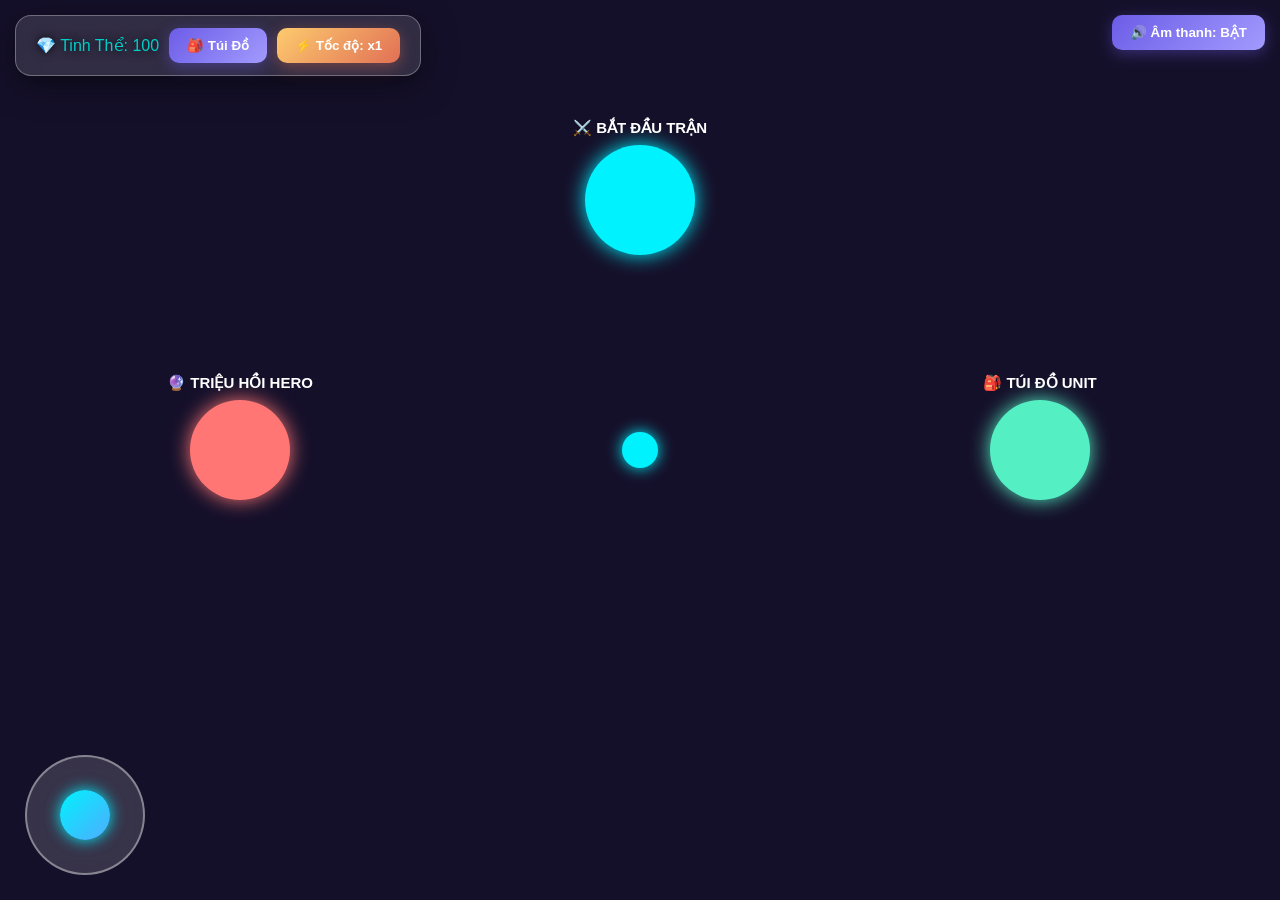
<file: game/thu-thanh.html>
<!DOCTYPE html>
<html lang="vi">
<head>
    <meta charset="UTF-8">
    <meta name="viewport" content="width=device-width, initial-scale=1.0">
    <title>Siêu Game Thủ Thành 2D - Cyber Neon Hardcore Edition</title>
    <style>
        * {
            margin: 0;
            padding: 0;
            box-sizing: border-box;
            user-select: none;
            font-family: 'Segoe UI', Roboto, Helvetica, Arial, sans-serif;
        }
        body, html {
            width: 100%;
            height: 100%;
            overflow: hidden;
            background: linear-gradient(135deg, #0f0c20, #15102a);
            color: #fff;
        }
        #game-container {
            position: relative;
            width: 100vw;
            height: 100vh;
        }
        canvas { display: block; }

        /* HUD PANEL */
        .hud-panel {
            position: absolute;
            padding: 12px 20px;
            background: rgba(255, 255, 255, 0.12);
            backdrop-filter: blur(16px);
            -webkit-backdrop-filter: blur(16px);
            border: 1px solid rgba(255, 255, 255, 0.3);
            border-radius: 16px;
            box-shadow: 0 8px 32px 0 rgba(0, 0, 0, 0.5);
            pointer-events: auto;
        }

        #top-hud {
            top: 15px;
            left: 50%;
            transform: translateX(-50%);
            display: flex;
            gap: 15px;
            font-weight: bold;
            font-size: 15px;
            align-items: center;
            z-index: 20;
        }
        .stat-item { display: flex; align-items: center; gap: 6px; text-shadow: 0 0 10px rgba(0,0,0,0.8); }
        .gold-text { color: #ffeaa7; }
        .life-text { color: #ff7675; }
        .wave-text { color: #55efc4; }
        .gem-text { color: #00cec9; }

        #tower-bar {
            bottom: 15px;
            left: 50%;
            transform: translateX(-50%);
            display: flex;
            gap: 12px;
            z-index: 20;
            max-width: 90vw;
            overflow-x: auto;
            padding: 12px;
            align-items: center;
        }
        .tower-card {
            min-width: 90px;
            height: 110px;
            background: rgba(255, 255, 255, 0.15);
            border: 2px solid rgba(255, 255, 255, 0.4);
            border-radius: 14px;
            display: flex;
            flex-direction: column;
            align-items: center;
            justify-content: space-between;
            padding: 8px;
            cursor: pointer;
            transition: all 0.2s cubic-bezier(0.175, 0.885, 0.32, 1.275);
        }
        .tower-card:hover {
            border-color: #00f2fe;
            transform: translateY(-6px) scale(1.06);
            background: rgba(0, 242, 254, 0.25);
            box-shadow: 0 0 20px rgba(0, 242, 254, 0.6);
        }
        .tower-card.active {
            border-color: #ffeaa7;
            box-shadow: 0 0 20px #ffeaa7;
            background: rgba(255, 234, 167, 0.35);
        }
        .tower-card .icon {
            width: 44px; height: 44px;
            border-radius: 50%;
            display: flex; align-items: center; justify-content: center;
            font-size: 24px;
            background: rgba(255, 255, 255, 0.25);
            box-shadow: inset 0 0 10px rgba(255,255,255,0.5);
        }
        .tower-card .name { font-size: 10px; text-align: center; white-space: nowrap; font-weight: bold; }
        .tower-card .cost { font-size: 12px; color: #ffeaa7; font-weight: bold; }

        .btn {
            background: linear-gradient(135deg, #6c5ce7, #a29bfe);
            color: white; border: none; padding: 10px 18px; border-radius: 10px;
            cursor: pointer; font-weight: bold; transition: all 0.2s;
            box-shadow: 0 4px 15px rgba(108, 92, 231, 0.4);
        }
        .btn:hover { transform: translateY(-2px); box-shadow: 0 6px 20px rgba(108, 92, 231, 0.6); }
        .btn-speed { background: linear-gradient(135deg, #fdcb6e, #e17055); box-shadow: 0 4px 15px rgba(225, 112, 85, 0.4); }
        .btn-danger { background: linear-gradient(135deg, #ff7675, #d63031); box-shadow: 0 4px 15px rgba(214, 48, 49, 0.4); }
        .btn-success { background: linear-gradient(135deg, #55efc4, #00b894); color: #2d3436; box-shadow: 0 4px 15px rgba(0, 184, 148, 0.4); }

        /* JOYSTICK */
        #joystick-container {
            position: absolute; bottom: 25px; left: 25px;
            width: 120px; height: 120px;
            background: rgba(255, 255, 255, 0.15);
            border: 2px solid rgba(255, 255, 255, 0.4);
            border-radius: 50%; backdrop-filter: blur(8px);
            z-index: 50; touch-action: none;
        }
        #joystick-knob {
            position: absolute; top: 50%; left: 50%;
            width: 50px; height: 50px;
            background: linear-gradient(135deg, #00f2fe, #4facfe);
            border-radius: 50%; transform: translate(-50%, -50%);
            box-shadow: 0 0 15px #00f2fe; pointer-events: none;
        }

        /* MODALS */
        .modal {
            position: absolute; top: 0; left: 0; width: 100%; height: 100%;
            background: rgba(15, 12, 32, 0.85); backdrop-filter: blur(14px);
            display: flex; justify-content: center; align-items: center;
            z-index: 100; opacity: 0; pointer-events: none; transition: opacity 0.3s ease;
        }
        .modal.active { opacity: 1; pointer-events: auto; }
        .modal-content {
            background: linear-gradient(145deg, rgba(255,255,255,0.2), rgba(255,255,255,0.05));
            backdrop-filter: blur(20px); border: 1px solid rgba(255, 255, 255, 0.4);
            width: 680px; max-width: 95%; border-radius: 24px; padding: 28px;
            box-shadow: 0 15px 35px rgba(0, 0, 0, 0.5); text-align: center;
            max-height: 85vh; overflow-y: auto;
        }
        .modal-title { font-size: 26px; margin-bottom: 16px; color: #fff; text-shadow: 0 0 15px #00f2fe; }

        .inventory-grid {
            display: grid; grid-template-columns: repeat(auto-fill, minmax(110px, 1fr));
            gap: 12px; margin: 15px 0; max-height: 320px; overflow-y: auto;
            padding: 10px; background: rgba(0,0,0,0.2); border-radius: 16px;
        }
        .inv-card {
            background: rgba(255,255,255,0.12); border: 2px solid rgba(255,255,255,0.3);
            border-radius: 12px; padding: 10px 6px; display: flex;
            flex-direction: column; align-items: center; cursor: pointer; transition: all 0.2s;
        }
        .inv-card.equipped { border-color: #55efc4; background: rgba(85, 239, 196, 0.3); box-shadow: 0 0 12px #55efc4; }
        .inv-card.locked { opacity: 0.4; filter: grayscale(1); cursor: not-allowed; }

        /* UPGRADE MENU / STATS PANEL */
        #upgrade-menu {
            position: absolute; display: none; z-index: 60; width: 240px;
            transform: translate(-50%, -115%);
        }
        .stat-row { display: flex; justify-content: space-between; font-size: 12px; margin-bottom: 4px; color: #ddd; }
        .stat-val { font-weight: bold; color: #ffeaa7; }

        .lobby-prompt {
            position: absolute; bottom: 40px; left: 50%; transform: translateX(-50%);
            background: linear-gradient(135deg, #00f2fe, #4facfe); padding: 12px 28px;
            border-radius: 30px; color: #fff; font-weight: bold;
            box-shadow: 0 0 25px rgba(0, 242, 254, 0.9); animation: pulse 1.5s infinite;
            cursor: pointer; z-index: 10;
        }
        @keyframes pulse { 0%, 100% { transform: translateX(-50%) scale(0.98); } 50% { transform: translateX(-50%) scale(1.05); } }
    </style>
</head>
<body>

<div id="game-container">
    <canvas id="gameCanvas"></canvas>

    <div id="joystick-container"><div id="joystick-knob"></div></div>

    <!-- TOP HUD -->
    <div id="top-hud" class="hud-panel" style="display: none;">
        <div class="stat-item"><span class="gold-text">💰 Vàng: <span id="hud-gold">0</span></span></div>
        <div class="stat-item"><span class="life-text">❤️ Máu: <span id="hud-life">0</span></span></div>
        <div class="stat-item"><span class="wave-text">🌊 Wave: <span id="hud-wave">0</span>/<span id="hud-maxwave">30</span></span></div>
        <button class="btn btn-speed" id="speed-btn-hud" onclick="toggleGameSpeed()">⚡ Tốc độ: x1</button>
        <button class="btn btn-danger" onclick="exitToLobby()">Thoát sảnh</button>
    </div>

    <!-- LOBBY HUD -->
    <div id="lobby-hud" class="hud-panel" style="top: 15px; left: 15px; display: flex; gap: 10px; align-items: center;">
        <div class="stat-item"><span class="gem-text">💎 Tinh Thể: <span id="lobby-gems">100</span></span></div>
        <button class="btn" onclick="openInventoryModal()">🎒 Túi Đồ</button>
        <button class="btn btn-speed" id="speed-btn-lobby" onclick="toggleGameSpeed()">⚡ Tốc độ: x1</button>
    </div>

    <div style="position: absolute; top: 15px; right: 15px; z-index: 10;">
        <button class="btn" id="audio-toggle-btn" onclick="toggleAudio()">🔊 Âm thanh: BẬT</button>
    </div>

    <!-- TOWER SELECTION BAR -->
    <div id="tower-bar" class="hud-panel" style="display: none;"></div>

    <!-- UPGRADE & STATS MENU -->
    <div id="upgrade-menu" class="hud-panel">
        <h4 id="upg-title" style="margin-bottom: 8px; font-size: 15px; text-align: center; color:#00f2fe;">Tháp</h4>
        <div id="upg-stats-box" style="margin-bottom: 10px; background: rgba(0,0,0,0.25); padding: 8px; border-radius: 8px;">
            <div class="stat-row"><span>⚔️ Sát thương:</span><span class="stat-val" id="st-dmg">0</span></div>
            <div class="stat-row"><span>🎯 Tầm đánh:</span><span class="stat-val" id="st-range">0</span></div>
            <div class="stat-row"><span>⏱️ Hồi chiêu:</span><span class="stat-val" id="st-cd">0s</span></div>
            <div class="stat-row" id="st-special-row" style="display:none;"><span id="st-special-label">Đặc biệt:</span><span class="stat-val" id="st-special-val">0</span></div>
        </div>
        <button class="btn btn-success" id="upg-btn" style="width: 100%; margin-bottom: 6px; font-size: 12px;">Nâng cấp</button>
        <button class="btn btn-danger" id="sell-btn" style="width: 100%; font-size: 12px;">Bán Tháp</button>
    </div>

    <div id="lobby-prompt" class="lobby-prompt" style="display: none;">Nhấn [E] hoặc Bấm vào đây để tương tác</div>

    <!-- MODAL INVENTORY -->
    <div id="inventory-modal" class="modal">
        <div class="modal-content">
            <h2 class="modal-title">🎒 TÚI ĐỒ UNIT</h2>
            <p style="font-size: 13px; color: #eee;">Chọn tối đa 6 Unit để đem vào trận chiến!</p>
            <div class="inventory-grid" id="inventory-grid"></div>
            <button class="btn btn-success" onclick="closeModals()">ĐÓNG</button>
        </div>
    </div>

    <!-- MODAL START GAME -->
    <div id="start-modal" class="modal">
        <div class="modal-content">
            <h2 class="modal-title">⚔️ CHỌN TRẬN ĐẤU</h2>
            <h3 style="font-size: 14px; margin-top: 10px;">1. Chọn Bản Đồ</h3>
            <div style="display: flex; gap: 8px; justify-content: center; flex-wrap: wrap; margin: 10px 0;" id="map-select"></div>
            <h3 style="font-size: 14px; margin-top: 10px;">2. Chọn Độ Khó</h3>
            <div style="display: flex; gap: 8px; justify-content: center; flex-wrap: wrap; margin: 10px 0;" id="diff-select"></div>
            <div style="margin-top: 20px; display: flex; gap: 10px; justify-content: center;">
                <button class="btn btn-success" onclick="confirmStartGame()">VÀO TRẬN ĐẤU</button>
                <button class="btn" onclick="closeModals()">HỦY</button>
            </div>
        </div>
    </div>

    <!-- MODAL GACHA -->
    <div id="gacha-modal" class="modal">
        <div class="modal-content">
            <h2 class="modal-title">🔮 ĐÀI TRIỆU HỒI HERO</h2>
            <p style="margin-bottom: 15px; color: #fff;">Dùng <b>80 💎</b> để triệu hồi Unit mới!</p>
            <div id="gacha-result" style="font-size: 60px; margin: 15px 0; text-shadow: 0 0 20px #00f2fe;">🔮</div>
            <p id="gacha-name" style="font-weight: bold; font-size: 18px; margin-bottom: 15px; color: #55efc4;"></p>
            <button class="btn btn-success" onclick="rollGachaLobby()">TRIỆU HỒI (80 💎)</button>
            <button class="btn" onclick="closeModals()" style="margin-left: 10px;">ĐÓNG</button>
        </div>
    </div>
</div>

<script>
// ==========================================
// 1. SOUND ENGINE
// ==========================================
class SoundEngine {
    constructor() { this.ctx = null; this.enabled = true; }
    init() { if (!this.ctx) this.ctx = new (window.AudioContext || window.webkitAudioContext)(); }
    playTone(freq, type, duration, startVol = 0.1) {
        if (!this.enabled || !this.ctx) return;
        try {
            let osc = this.ctx.createOscillator();
            let gain = this.ctx.createGain();
            osc.type = type; osc.frequency.setValueAtTime(freq, this.ctx.currentTime);
            gain.gain.setValueAtTime(startVol, this.ctx.currentTime);
            gain.gain.exponentialRampToValueAtTime(0.001, this.ctx.currentTime + duration);
            osc.connect(gain); gain.connect(this.ctx.destination);
            osc.start(); osc.stop(this.ctx.currentTime + duration);
        } catch(e){}
    }
    playShoot() { this.playTone(600, 'square', 0.08, 0.08); }
    playLaser() { this.playTone(880, 'sawtooth', 0.04, 0.04); }
    playRoar() { this.playTone(150, 'sawtooth', 0.5, 0.3); }
    playExplosion() { this.playTone(100, 'sawtooth', 0.3, 0.2); }
    playUpgrade() { this.playTone(500, 'sine', 0.1, 0.1); setTimeout(() => this.playTone(800, 'sine', 0.2, 0.15), 80); }
    playLightning() { this.playTone(1200, 'sawtooth', 0.15, 0.2); }
    playCoin() { this.playTone(987, 'sine', 0.15, 0.2); }
    playSlash() { this.playTone(400, 'sawtooth', 0.06, 0.1); }
}
const SFX = new SoundEngine();
function toggleAudio() {
    SFX.init(); SFX.enabled = !SFX.enabled;
    document.getElementById('audio-toggle-btn').innerText = SFX.enabled ? '🔊 Âm thanh: BẬT' : '🔇 Âm thanh: TẮT';
}
window.addEventListener('click', () => SFX.init(), { once: true });

// ==========================================
// 2. CANVAS & GLOBAL STATE
// ==========================================
const canvas = document.getElementById('gameCanvas');
const ctx = canvas.getContext('2d');
function resizeCanvas() { canvas.width = window.innerWidth; canvas.height = window.innerHeight; }
window.addEventListener('resize', resizeCanvas); resizeCanvas();

let gameState = 'LOBBY';
let gems = 100;
let gold = 300;
let lives = 20;
let wave = 0;
let waveTimer = 0;
let selectedMapIdx = 0;
let selectedDiffIdx = 0;
let gameSpeed = 1;

const camera = { x: 0, y: 0, zoom: 1 };
let particles = [];
let visualFX = [];
let floatingTexts = [];

const player = { x: 800, y: 600, radius: 18, speed: 4.5, color: '#00f2fe' };

const lobbyStructures = [
    { id: 'portal', x: 800, y: 350, radius: 55, color: '#00f2fe', label: '⚔️ BẮT ĐẦU TRẬN', action: () => openStartModal() },
    { id: 'gacha', x: 400, y: 600, radius: 50, color: '#ff7675', label: '🔮 TRIỆU HỒI HERO', action: () => openGachaModal() },
    { id: 'inv', x: 1200, y: 600, radius: 50, color: '#55efc4', label: '🎒 TÚI ĐỒ UNIT', action: () => openInventoryModal() }
];

function toggleGameSpeed() {
    if (gameSpeed === 1) gameSpeed = 2;
    else if (gameSpeed === 2) gameSpeed = 3;
    else gameSpeed = 1;

    document.getElementById('speed-btn-hud').innerText = `⚡ Tốc độ: x${gameSpeed}`;
    document.getElementById('speed-btn-lobby').innerText = `⚡ Tốc độ: x${gameSpeed}`;
}

// CONTROLS
const keys = {};
let joystickVector = { x: 0, y: 0 };
window.addEventListener('keydown', e => { keys[e.key.toLowerCase()] = true; });
window.addEventListener('keyup', e => { keys[e.key.toLowerCase()] = false; });

const joystickContainer = document.getElementById('joystick-container');
const joystickKnob = document.getElementById('joystick-knob');
let joystickActive = false;

function handleJoystickMove(clientX, clientY) {
    const rect = joystickContainer.getBoundingClientRect();
    const centerX = rect.left + rect.width / 2;
    const centerY = rect.top + rect.height / 2;
    let dx = clientX - centerX, dy = clientY - centerY;
    const dist = Math.hypot(dx, dy);
    const maxRadius = rect.width / 2;

    if (dist > maxRadius) { dx = (dx / dist) * maxRadius; dy = (dy / dist) * maxRadius; }
    joystickKnob.style.transform = `translate(calc(-50% + ${dx}px), calc(-50% + ${dy}px))`;
    joystickVector = { x: dx / maxRadius, y: dy / maxRadius };
}

joystickContainer.addEventListener('pointerdown', e => { joystickActive = true; handleJoystickMove(e.clientX, e.clientY); });
window.addEventListener('pointermove', e => { if (joystickActive) handleJoystickMove(e.clientX, e.clientY); });
window.addEventListener('pointerup', () => {
    joystickActive = false; joystickKnob.style.transform = `translate(-50%, -50%)`;
    joystickVector = { x: 0, y: 0 };
});

// ==========================================
// 3. DATABASE & TOWER DEFINITIONS
// ==========================================
const MAX_LEVEL = 7;

const TOWER_DATABASE = [
    // UNIT FARM TIỀN MỚI
    { id: 'farm', name: 'Trạm Khai Thác Vàng', cost: 180, range: 100, damage: 0, fireRate: 180, type: 'farm', color: '#ffeaa7', icon: '💰', unlocked: true },
    // UNIT TRIỆU HỒI LÍNH KIẾM MỚI
    { id: 'barracks', name: 'Doanh Trại Kiếm Sĩ', cost: 260, range: 220, damage: 25, fireRate: 60, type: 'barracks', color: '#74b9ff', icon: '⚔️', unlocked: true },
    
    { id: 'archer', name: 'Cung Thủ Cyber', cost: 70, range: 170, damage: 22, fireRate: 35, type: 'projectile', color: '#ffeaa7', icon: '🏹', unlocked: true },
    { id: 'laser', name: 'Tháp Laser Beamer', cost: 160, range: 190, damage: 5.5, fireRate: 1, type: 'laser', color: '#00f2fe', icon: '⚡', unlocked: true },
    { id: 'yeti', name: 'Yeti 4 Tay Khổng Lồ', cost: 280, range: 190, damage: 80, fireRate: 45, type: 'yeti', color: '#74b9ff', icon: '🦍', unlocked: true },
    { id: 'blackhole', name: 'Hố Đen Vũ Trụ', cost: 360, range: 210, damage: 8, fireRate: 5, type: 'blackhole', color: '#a29bfe', icon: '🌌', unlocked: true },
    { id: 'dragon', name: 'Rồng Thần Thái Cực', cost: 480, range: 240, damage: 130, fireRate: 50, type: 'dragon', color: '#fdcb6e', icon: '🐉', unlocked: true },
    { id: 'phoenix', name: 'Phượng Hoàng Băng Hỏa', cost: 520, range: 230, damage: 110, fireRate: 40, type: 'phoenix', color: '#ff7675', icon: '🦅', unlocked: true },
    { id: 'thunder', name: 'Thần Sấm Vũ Trụ', cost: 620, range: 260, damage: 160, fireRate: 55, type: 'thunder', color: '#00f2fe', icon: '⚡', unlocked: true },
    { id: 'reaper', name: 'Tử Thần Hư Không', cost: 750, range: 220, damage: 220, fireRate: 60, type: 'reaper', color: '#e056fd', icon: '🗡️', unlocked: true }
];

let equippedLoadout = ['farm', 'barracks', 'archer', 'laser', 'yeti', 'dragon'];

// ==========================================
// 4. MAPS & DIFFICULTIES (TĂNG MẠNH KHÓ & SIÊU KHÓ)
// ==========================================
const MAPS = [
    { 
        name: 'Thung Lũng Cyber', 
        bgColor: '#0f111a', innerPathColor: '#1e2330', pathBorder: '#00f2fe', 
        path: [
            {x: 150, y: 150}, {x: 850, y: 150}, {x: 850, y: 750}, {x: 250, y: 750}, 
            {x: 250, y: 320}, {x: 680, y: 320}, {x: 680, y: 580}, {x: 400, y: 580},
            {x: 400, y: 450}, {x: 1350, y: 450}
        ] 
    },
    { 
        name: 'Đỉnh Băng Neon', 
        bgColor: '#0b1326', innerPathColor: '#172545', pathBorder: '#38bdf8', 
        path: [
            {x: 200, y: 120}, {x: 200, y: 650}, {x: 750, y: 650}, {x: 750, y: 220}, 
            {x: 1250, y: 220}, {x: 1250, y: 720}
        ] 
    }
];

const DIFFICULTIES = [
    { name: 'Dễ', waves: 30, hpMult: 0.8, speedMult: 1.0, gemReward: 100, color: '#55efc4' },
    { name: 'Trung Bình', waves: 40, hpMult: 1.2, speedMult: 1.1, gemReward: 250, color: '#ffeaa7' },
    { name: 'Khó', waves: 50, hpMult: 3.5, speedMult: 1.35, gemReward: 600, color: '#ff7675' },
    { name: 'Siêu Khó', waves: 65, hpMult: 7.5, speedMult: 1.5, gemReward: 1200, color: '#d63031' }
];

let towers = [];
let enemies = [];
let projectiles = [];
let activeTowerSelect = null;
let selectedTowerInstance = null;

const mapProps = [];
for (let i = 0; i < 90; i++) {
    mapProps.push({
        x: Math.random() * 1800, y: Math.random() * 1200, size: Math.random() * 6 + 2,
        color: Math.random() > 0.5 ? 'rgba(255,255,255,0.08)' : 'rgba(0,242,254,0.08)'
    });
}

// ==========================================
// 5. CLASSES & SOLDIER SYSTEM
// ==========================================
class Soldier {
    constructor(tower, pathPoint) {
        this.tower = tower;
        this.x = pathPoint.x + (Math.random() * 50 - 25);
        this.y = pathPoint.y + (Math.random() * 50 - 25);
        this.baseX = this.x; this.baseY = this.y;
        this.level = tower.level;
        this.maxHp = 120 * Math.pow(1.35, this.level - 1);
        this.hp = this.maxHp;
        this.damage = 18 * Math.pow(1.4, this.level - 1);
        this.radius = 12;
        this.attackCooldown = 0;
        this.target = null;
    }
    update() {
        if (this.attackCooldown > 0) this.attackCooldown--;

        // Tìm quái gần mình nhất
        this.target = enemies.find(e => Math.hypot(e.x - this.x, e.y - this.y) <= 40);
        if (this.target) {
            if (this.attackCooldown <= 0) {
                this.target.hp -= this.damage;
                this.hp -= this.target.isBoss ? 25 : 8; // Bị quái đánh lại
                this.attackCooldown = 30;
                SFX.playSlash();
                spawnParticles(this.target.x, this.target.y, '#74b9ff', 4);
            }
        } else {
            // Về vị trí đứng gác
            let dx = this.baseX - this.x, dy = this.baseY - this.y;
            let d = Math.hypot(dx, dy);
            if (d > 2) { this.x += (dx / d) * 2; this.y += (dy / d) * 2; }
        }
    }
    draw(ctx) {
        ctx.save();
        ctx.fillStyle = '#74b9ff'; ctx.shadowBlur = 8; ctx.shadowColor = '#00f2fe';
        ctx.beginPath(); ctx.arc(this.x, this.y, this.radius, 0, Math.PI * 2); ctx.fill();

        // Biểu tượng Kiếm
        ctx.fillStyle = '#fff'; ctx.font = '10px Arial'; ctx.textAlign = 'center'; ctx.textBaseline = 'middle';
        ctx.fillText('🗡️', this.x, this.y);

        // Thanh máu lính
        ctx.fillStyle = 'rgba(0,0,0,0.6)'; ctx.fillRect(this.x - 12, this.y - 18, 24, 4);
        ctx.fillStyle = '#55efc4'; ctx.fillRect(this.x - 12, this.y - 18, 24 * Math.max(0, this.hp / this.maxHp), 4);
        ctx.restore();
    }
}

class Enemy {
    constructor(path, hp, speed, reward, type = 'normal') {
        this.path = path; this.pathIdx = 0;
        this.x = path[0].x; this.y = path[0].y;
        this.maxHp = hp; this.hp = hp;
        this.speed = speed; this.reward = reward;
        this.type = type; // 'scout', 'normal', 'tank', 'boss'
        
        if (type === 'boss') { this.radius = 38; }
        else if (type === 'scout') { this.radius = 9; this.speed *= 1.8; this.maxHp *= 0.5; this.hp = this.maxHp; }
        else if (type === 'tank') { this.radius = 22; this.speed *= 0.75; this.maxHp *= 2.5; this.hp = this.maxHp; }
        else { this.radius = 14; }

        this.slowTimer = 0; this.burnTimer = 0; this.burnDmg = 0;
    }
    knockback(dist) {
        let prevPoint = this.path[this.pathIdx];
        if (!prevPoint) return;
        let dx = this.x - prevPoint.x, dy = this.y - prevPoint.y;
        let d = Math.hypot(dx, dy);
        if (d >= dist) {
            if (d > 0) { this.x -= (dx / d) * dist; this.y -= (dy / d) * dist; }
        } else if (this.pathIdx > 0) {
            this.pathIdx--; this.x = this.path[this.pathIdx].x; this.y = this.path[this.pathIdx].y;
        }
    }
    update() {
        if (this.burnTimer > 0) {
            this.burnTimer--; this.hp -= this.burnDmg;
            if (Math.random() < 0.3) spawnParticles(this.x, this.y, '#ff7675', 2);
        }

        if (this.slowTimer > 0) this.slowTimer--;
        let spd = this.slowTimer > 0 ? this.speed * 0.45 : this.speed;
        let target = this.path[this.pathIdx + 1];
        if (target) {
            let dx = target.x - this.x, dy = target.y - this.y;
            let dist = Math.hypot(dx, dy);
            if (dist < spd) { this.x = target.x; this.y = target.y; this.pathIdx++; }
            else { this.x += (dx / dist) * spd; this.y += (dy / dist) * spd; }
        } else {
            lives -= (this.type === 'boss' ? 10 : 1);
            this.hp = 0; updateHUD();
            if (lives <= 0) gameOver(false);
        }
    }
    draw(ctx) {
        ctx.save();
        if (this.type === 'boss') {
            this.drawBoss(ctx);
            ctx.restore();
            return;
        }

        let color = '#ff7675';
        if (this.type === 'scout') color = '#ffeaa7';
        if (this.type === 'tank') color = '#a29bfe';
        if (this.slowTimer > 0) color = '#74b9ff';

        ctx.fillStyle = color; ctx.shadowBlur = 10; ctx.shadowColor = color;
        ctx.beginPath(); ctx.arc(this.x, this.y, this.radius, 0, Math.PI * 2); ctx.fill();

        // Máu
        ctx.fillStyle = 'rgba(0,0,0,0.6)'; ctx.fillRect(this.x - 18, this.y - this.radius - 8, 36, 5);
        ctx.fillStyle = '#55efc4'; ctx.fillRect(this.x - 18, this.y - this.radius - 8, 36 * Math.max(0, this.hp / this.maxHp), 5);
        ctx.restore();
    }

    // VẼ BOSS SIÊU CHI TIẾT
    drawBoss(ctx) {
        let pulse = Math.sin(Date.now() * 0.008) * 6;
        let angle = Date.now() * 0.002;

        // Aura phát sáng bên ngoài
        ctx.fillStyle = 'rgba(214, 48, 49, 0.25)';
        ctx.beginPath(); ctx.arc(this.x, this.y, this.radius + 16 + pulse, 0, Math.PI * 2); ctx.fill();

        // Vòng giáp gai xoay quanh
        ctx.save(); ctx.translate(this.x, this.y); ctx.rotate(angle);
        ctx.fillStyle = '#2d3436'; ctx.strokeStyle = '#d63031'; ctx.lineWidth = 3;
        for (let i = 0; i < 8; i++) {
            ctx.rotate(Math.PI / 4);
            ctx.beginPath();
            ctx.moveTo(0, -this.radius - 12); ctx.lineTo(10, -this.radius + 4); ctx.lineTo(-10, -this.radius + 4);
            ctx.closePath(); ctx.fill(); ctx.stroke();
        }
        ctx.restore();

        // Thân chính Boss
        ctx.fillStyle = '#11001c'; ctx.strokeStyle = '#ff3366'; ctx.lineWidth = 4;
        ctx.shadowBlur = 20; ctx.shadowColor = '#ff0055';
        ctx.beginPath(); ctx.arc(this.x, this.y, this.radius, 0, Math.PI * 2); ctx.fill(); ctx.stroke();

        // Lõi năng lượng Boss
        ctx.fillStyle = '#ff0055';
        ctx.beginPath(); ctx.arc(this.x, this.y, this.radius * 0.45, 0, Math.PI * 2); ctx.fill();

        // Thanh Máu Cao Cấp 2 Lớp
        let barW = 70, barH = 9;
        ctx.fillStyle = 'rgba(0,0,0,0.85)';
        ctx.fillRect(this.x - barW/2 - 2, this.y - this.radius - 22, barW + 4, barH + 4);
        ctx.fillStyle = '#d63031';
        ctx.fillRect(this.x - barW/2, this.y - this.radius - 20, barW * Math.max(0, this.hp / this.maxHp), barH);
        ctx.strokeStyle = '#ffeaa7'; ctx.lineWidth = 1;
        ctx.strokeRect(this.x - barW/2 - 2, this.y - this.radius - 22, barW + 4, barH + 4);

        ctx.fillStyle = '#ffeaa7'; ctx.font = 'bold 12px Segoe UI'; ctx.textAlign = 'center';
        ctx.fillText('👑 SIÊU BOSS TẬN THẾ', this.x, this.y - this.radius - 26);
    }
}

class Tower {
    constructor(x, y, template) {
        this.x = x; this.y = y; this.template = template;
        this.level = 1; this.range = template.range;
        this.damage = template.damage;
        this.fireCooldown = 0; this.target = null; this.rotation = 0;
        
        // Dành riêng cho Barracks / Lính
        this.soldiers = []; this.respawnTimer = 0;
        if (template.type === 'barracks') this.initSoldiers();
    }
    
    initSoldiers() {
        let path = MAPS[selectedMapIdx].path;
        let closestPt = path[0], minDist = Infinity;
        path.forEach(pt => {
            let d = Math.hypot(pt.x - this.x, pt.y - this.y);
            if (d < minDist) { minDist = d; closestPt = pt; }
        });
        this.soldiers = [];
        for (let i = 0; i < 6; i++) {
            this.soldiers.push(new Soldier(this, closestPt));
        }
    }

    upgrade() {
        if (this.level >= MAX_LEVEL) return false;
        let cost = this.getUpgradeCost();
        if (gold >= cost) {
            gold -= cost; this.level++;
            this.damage = Math.floor(this.damage * 1.45);
            this.range += 12;

            if (this.template.type === 'barracks') this.initSoldiers();

            SFX.playUpgrade();
            spawnParticles(this.x, this.y, '#00f2fe', 35, 1.5);
            spawnShockwave(this.x, this.y, this.range, '#00f2fe');
            updateHUD(); return true;
        }
        return false;
    }

    getUpgradeCost() {
        return Math.floor(this.template.cost * Math.pow(1.65, this.level - 1));
    }

    update() {
        this.rotation += 0.03;
        if (this.fireCooldown > 0) this.fireCooldown--;

        // UNIT FARM TIỀN
        if (this.template.type === 'farm') {
            if (this.fireCooldown <= 0) {
                let mined = 20 + this.level * 15;
                gold += mined; updateHUD();
                SFX.playCoin();
                spawnFloatingText(this.x, this.y - 20, `+💰${mined}`, '#ffeaa7');
                this.fireCooldown = this.template.fireRate;
            }
            return;
        }

        // BARRACKS (LÍNH KIẾM SĨ)
        if (this.template.type === 'barracks') {
            for (let i = this.soldiers.length - 1; i >= 0; i--) {
                let s = this.soldiers[i];
                s.update();
                if (s.hp <= 0) this.soldiers.splice(i, 1);
            }
            // Hồi phục lính thiếu
            if (this.soldiers.length < 6) {
                this.respawnTimer++;
                if (this.respawnTimer > 180) {
                    this.initSoldiers();
                    this.respawnTimer = 0;
                }
            }
            return;
        }

        // HỐ ĐEN
        if (this.template.type === 'blackhole') {
            enemies.forEach(e => {
                let d = Math.hypot(e.x - this.x, e.y - this.y);
                if (d <= this.range) {
                    e.hp -= this.damage;
                    let pullSpd = 0.45;
                    let dx = this.x - e.x, dy = this.y - e.y;
                    if (d > 15) { e.x += (dx / d) * pullSpd; e.y += (dy / d) * pullSpd; }
                }
            });
            return;
        }

        this.target = enemies.find(e => Math.hypot(e.x - this.x, e.y - this.y) <= this.range);
        if (!this.target) return;

        // LASER
        if (this.template.type === 'laser') {
            this.target.hp -= this.damage;
            SFX.playLaser();
            if (Math.random() < 0.3) spawnParticles(this.target.x, this.target.y, '#00f2fe', 2);
        }
        // YETI
        else if (this.template.type === 'yeti' && this.fireCooldown <= 0) {
            enemies.forEach(e => {
                if (Math.hypot(e.x - this.x, e.y - this.y) <= this.range) {
                    e.hp -= this.damage; e.knockback(30); e.slowTimer = 100;
                    spawnParticles(e.x, e.y, '#74b9ff', 8);
                }
            });
            SFX.playRoar(); this.fireCooldown = this.template.fireRate;
        }
        // RỒNG THẦN
        else if (this.template.type === 'dragon' && this.fireCooldown <= 0) {
            let tx = this.target.x, ty = this.target.y;
            if (this.level < 5) {
                enemies.forEach(e => {
                    if (Math.hypot(e.x - tx, e.y - ty) <= 120) { e.hp -= this.damage; spawnParticles(e.x, e.y, '#fdcb6e', 8); }
                });
                visualFX.push({ type: 'dragon_scratch', x: tx, y: ty, life: 1.0 });
                SFX.playShoot();
            } else {
                enemies.forEach(e => {
                    if (Math.hypot(e.x - this.x, e.y - this.y) <= this.range) {
                        e.hp -= this.damage * 0.8; e.burnTimer = 180; e.burnDmg = this.damage * 0.15;
                    }
                });
                visualFX.push({ type: 'dragon_breath', x: this.x, y: this.y, tx, ty, life: 1.0 });
                SFX.playExplosion();
            }
            this.fireCooldown = this.template.fireRate;
        }
        // PHƯỢNG HOÀNG
        else if (this.template.type === 'phoenix' && this.fireCooldown <= 0) {
            projectiles.push({ x: this.x, y: this.y, target: this.target, damage: this.damage, color: '#ff7675', isPhoenix: true });
            SFX.playShoot(); this.fireCooldown = this.template.fireRate;
        }
        // THẦN SẤM
        else if (this.template.type === 'thunder' && this.fireCooldown <= 0) {
            let chainTargets = enemies.filter(e => Math.hypot(e.x - this.x, e.y - this.y) <= this.range).slice(0, 4);
            chainTargets.forEach(e => { e.hp -= this.damage; spawnParticles(e.x, e.y, '#00f2fe', 8); });
            if (chainTargets.length > 0) {
                visualFX.push({ type: 'chain_lightning', origin: {x: this.x, y: this.y}, targets: chainTargets, life: 1.0 });
                SFX.playLightning();
            }
            this.fireCooldown = this.template.fireRate;
        }
        // TỬ THẦN
        else if (this.template.type === 'reaper' && this.fireCooldown <= 0) {
            let tx = this.target.x, ty = this.target.y;
            enemies.forEach(e => { if (Math.hypot(e.x - tx, e.y - ty) <= 100) e.hp -= this.damage; });
            visualFX.push({ type: 'reaper_slash', x: tx, y: ty, life: 1.0 });
            SFX.playExplosion(); this.fireCooldown = this.template.fireRate;
        }
        // CUNG THỦ
        else if (this.fireCooldown <= 0) {
            projectiles.push({ x: this.x, y: this.y, target: this.target, damage: this.damage, color: this.template.color });
            SFX.playShoot(); this.fireCooldown = this.template.fireRate;
        }
    }

    draw(ctx) {
        ctx.save();
        if (selectedTowerInstance === this) {
            ctx.strokeStyle = 'rgba(0, 242, 254, 0.5)'; ctx.lineWidth = 2; ctx.setLineDash([8, 8]);
            ctx.beginPath(); ctx.arc(this.x, this.y, this.range, 0, Math.PI * 2); ctx.stroke();
            ctx.setLineDash([]);
        }

        // Vẽ Laser
        if (this.template.type === 'laser' && this.target && this.target.hp > 0) {
            ctx.strokeStyle = '#00f2fe'; ctx.lineWidth = 5; ctx.shadowBlur = 12; ctx.shadowColor = '#00f2fe';
            ctx.beginPath(); ctx.moveTo(this.x, this.y); ctx.lineTo(this.target.x, this.target.y); ctx.stroke();
        }

        // Draw Lính của Doanh Trại
        if (this.template.type === 'barracks') {
            this.soldiers.forEach(s => s.draw(ctx));
        }

        // Chân đế Tech
        ctx.save(); ctx.translate(this.x, this.y); ctx.rotate(-this.rotation * 0.8);
        ctx.strokeStyle = this.template.color; ctx.lineWidth = 2.5; ctx.shadowBlur = 8; ctx.shadowColor = this.template.color;
        ctx.beginPath(); ctx.arc(0, 0, 26, 0, Math.PI * 1.5); ctx.stroke(); ctx.restore();

        // Icon Unit
        let radius = 22;
        ctx.fillStyle = 'rgba(20, 20, 35, 0.85)'; ctx.strokeStyle = this.template.color; ctx.lineWidth = 3;
        ctx.beginPath(); ctx.arc(this.x, this.y, radius, 0, Math.PI * 2); ctx.fill(); ctx.stroke();

        ctx.font = '20px Arial'; ctx.textAlign = 'center'; ctx.textBaseline = 'middle';
        ctx.fillText(this.template.icon, this.x, this.y);

        // Badge Level (Cấp 1 - 7)
        ctx.fillStyle = this.level >= MAX_LEVEL ? '#ff7675' : '#ffeaa7';
        ctx.font = 'bold 11px Arial';
        ctx.fillText(`Lv.${this.level}/${MAX_LEVEL}`, this.x, this.y + radius + 4);
        ctx.restore();
    }
}

// ==========================================
// 6. UI, HUD & MODAL
// ==========================================
function updateHUD() {
    document.getElementById('hud-gold').innerText = Math.floor(gold);
    document.getElementById('hud-life').innerText = lives;
    document.getElementById('hud-wave').innerText = wave;
    document.getElementById('hud-maxwave').innerText = DIFFICULTIES[selectedDiffIdx].waves;
    document.getElementById('lobby-gems').innerText = gems;
}

function openInventoryModal() {
    let grid = document.getElementById('inventory-grid'); grid.innerHTML = '';
    TOWER_DATABASE.forEach(t => {
        let isEq = equippedLoadout.includes(t.id);
        let card = document.createElement('div');
        card.className = `inv-card ${!t.unlocked ? 'locked' : ''} ${isEq ? 'equipped' : ''}`;
        card.innerHTML = `
            <div style="font-size:26px;">${t.icon}</div>
            <div style="font-size:10px; font-weight:bold; margin-top:4px;">${t.name}</div>
            <div style="font-size:9px; color:${isEq ? '#55efc4' : '#aaa'};">${isEq ? 'Đang chọn' : (t.unlocked ? 'Sẵn sàng' : 'Khóa')}</div>
        `;
        card.onclick = () => {
            if (!t.unlocked) return;
            if (isEq) {
                if (equippedLoadout.length <= 1) { alert('Cần giữ ít nhất 1 Unit!'); return; }
                equippedLoadout = equippedLoadout.filter(id => id !== t.id);
            } else {
                if (equippedLoadout.length >= 6) { alert('Tối đa 6 Unit!'); return; }
                equippedLoadout.push(t.id);
            }
            openInventoryModal();
        };
        grid.appendChild(card);
    });
    document.getElementById('inventory-modal').classList.add('active');
}

function openStartModal() {
    let mapGrid = document.getElementById('map-select'); mapGrid.innerHTML = '';
    MAPS.forEach((m, idx) => {
        let btn = document.createElement('button'); btn.className = 'btn';
        btn.style.background = idx === selectedMapIdx ? '#00f2fe' : '';
        btn.innerText = m.name; btn.onclick = () => { selectedMapIdx = idx; openStartModal(); };
        mapGrid.appendChild(btn);
    });

    let diffGrid = document.getElementById('diff-select'); diffGrid.innerHTML = '';
    DIFFICULTIES.forEach((d, idx) => {
        let btn = document.createElement('button'); btn.className = 'btn';
        btn.style.background = idx === selectedDiffIdx ? d.color : '';
        btn.innerText = `${d.name} (${d.waves} Wave)`; btn.onclick = () => { selectedDiffIdx = idx; openStartModal(); };
        diffGrid.appendChild(btn);
    });

    document.getElementById('start-modal').classList.add('active');
}

function openGachaModal() { document.getElementById('gacha-modal').classList.add('active'); }
function closeModals() { document.querySelectorAll('.modal').forEach(m => m.classList.remove('active')); }

function rollGachaLobby() {
    if (gems < 80) { alert('Không đủ 80 💎!'); return; }
    gems -= 80; updateHUD();
    let lockedUnits = TOWER_DATABASE.filter(t => !t.unlocked);
    if (lockedUnits.length === 0) {
        document.getElementById('gacha-result').innerText = '🎉';
        document.getElementById('gacha-name').innerText = 'Đã Mở Tất Cả Unit!'; return;
    }
    let rolled = lockedUnits[Math.floor(Math.random() * lockedUnits.length)];
    rolled.unlocked = true;
    document.getElementById('gacha-result').innerText = rolled.icon;
    document.getElementById('gacha-name').innerText = `Nhận thành công: ${rolled.name}`;
}

function confirmStartGame() {
    closeModals(); gameState = 'PLAYING';
    towers = []; enemies = []; projectiles = []; particles = []; visualFX = []; floatingTexts = [];
    wave = 0; waveTimer = 0; gold = 300; lives = 20;

    player.x = MAPS[selectedMapIdx].path[0].x; player.y = MAPS[selectedMapIdx].path[0].y;

    document.getElementById('top-hud').style.display = 'flex';
    document.getElementById('tower-bar').style.display = 'flex';
    document.getElementById('lobby-hud').style.display = 'none';
    document.getElementById('lobby-prompt').style.display = 'none';

    renderTowerBar(); updateHUD();
}

function renderTowerBar() {
    let bar = document.getElementById('tower-bar'); bar.innerHTML = '';
    TOWER_DATABASE.filter(t => equippedLoadout.includes(t.id)).forEach(t => {
        let card = document.createElement('div');
        card.className = `tower-card ${activeTowerSelect === t ? 'active' : ''}`;
        card.innerHTML = `
            <div class="icon">${t.icon}</div>
            <div class="name">${t.name}</div>
            <div class="cost">💰 ${t.cost}</div>
        `;
        card.onclick = (e) => {
            e.stopPropagation();
            activeTowerSelect = (activeTowerSelect === t) ? null : t;
            renderTowerBar();
        };
        bar.appendChild(card);
    });
}

function spawnWave() {
    let diff = DIFFICULTIES[selectedDiffIdx];
    if (wave >= diff.waves) return;

    wave++;
    let isFinalWave = wave === diff.waves;
    let count = 8 + wave * 4;
    let hp = (30 + wave * 22) * diff.hpMult;
    let spd = (1.2 + Math.min(wave * 0.05, 1.8)) * diff.speedMult;

    for (let i = 0; i < count; i++) {
        setTimeout(() => {
            if (gameState === 'PLAYING') {
                let r = Math.random();
                let type = 'normal';
                if (r < 0.25) type = 'scout';
                else if (r < 0.45) type = 'tank';
                
                // Tiền quái rơi ĐÃ GIẢM MẠNH: Chỉ từ 2 - 5 vàng
                let reward = Math.floor(Math.random() * 4) + 2;
                enemies.push(new Enemy(MAPS[selectedMapIdx].path, hp, spd, reward, type));
            }
        }, (i * 500) / gameSpeed);
    }

    if (wave % 10 === 0 || isFinalWave) {
        setTimeout(() => {
            if (gameState === 'PLAYING') {
                let bossHp = hp * (isFinalWave ? 25 : 12);
                enemies.push(new Enemy(MAPS[selectedMapIdx].path, bossHp, spd * 0.65, 40, 'boss'));
            }
        }, ((count * 500) + 300) / gameSpeed);
    }
}

function exitToLobby() {
    gameState = 'LOBBY';
    document.getElementById('top-hud').style.display = 'none';
    document.getElementById('tower-bar').style.display = 'none';
    document.getElementById('upgrade-menu').style.display = 'none';
    document.getElementById('lobby-hud').style.display = 'flex';
}

function gameOver(victory) {
    let diff = DIFFICULTIES[selectedDiffIdx];
    if (victory) {
        alert(`🎉 CHIẾN THẮNG! Vượt ${diff.waves} Wave chế độ ${diff.name}! Tặng +${diff.gemReward} 💎!`);
        gems += diff.gemReward;
    } else {
        alert(`💥 THẤT BẠI! Sống sót ${wave} Wave. Tặng +25 💎!`);
        gems += 25;
    }
    updateHUD(); exitToLobby();
}

canvas.addEventListener('mousedown', e => {
    if (e.button === 0 && gameState === 'PLAYING') {
        let worldX = (e.clientX - camera.x) / camera.zoom;
        let worldY = (e.clientY - camera.y) / camera.zoom;

        let clickedTower = towers.find(t => Math.hypot(t.x - worldX, t.y - worldY) < 30);
        if (clickedTower) {
            selectedTowerInstance = clickedTower;
            showUpgradeMenu(e.clientX, e.clientY, clickedTower);
            return;
        } else hideUpgradeMenu();

        if (activeTowerSelect && gold >= activeTowerSelect.cost) {
            gold -= activeTowerSelect.cost;
            towers.push(new Tower(worldX, worldY, activeTowerSelect));
            SFX.playUpgrade(); updateHUD();
        }
    }
});

// HIỂN THỊ BẢNG THÔNG SỐ CHI TIẾT
function showUpgradeMenu(screenX, screenY, tower) {
    let menu = document.getElementById('upgrade-menu');
    menu.style.display = 'block';
    menu.style.left = `${Math.min(screenX, window.innerWidth - 250)}px`;
    menu.style.top = `${Math.max(screenY, 160)}px`;

    let isMax = tower.level >= MAX_LEVEL;
    let cost = tower.getUpgradeCost();

    document.getElementById('upg-title').innerText = `${tower.template.name} (Lv.${tower.level}/${MAX_LEVEL})`;
    document.getElementById('st-dmg').innerText = Math.floor(tower.damage);
    document.getElementById('st-range').innerText = Math.floor(tower.range);
    document.getElementById('st-cd').innerText = (tower.template.fireRate / 60).toFixed(2) + 's';

    let specRow = document.getElementById('st-special-row');
    if (tower.template.type === 'farm') {
        specRow.style.display = 'flex';
        document.getElementById('st-special-label').innerText = 'Thu nhập:';
        document.getElementById('st-special-val').innerText = `+${20 + tower.level * 15} Vàng`;
    } else if (tower.template.type === 'barracks') {
        specRow.style.display = 'flex';
        document.getElementById('st-special-label').innerText = 'Kiếm sĩ:';
        document.getElementById('st-special-val').innerText = `${tower.soldiers.length}/6 Con`;
    } else {
        specRow.style.display = 'none';
    }

    let upgBtn = document.getElementById('upg-btn');
    if (isMax) {
        upgBtn.innerText = 'ĐÃ MAX LÊN CẤP 7';
        upgBtn.disabled = true;
        upgBtn.style.opacity = '0.6';
    } else {
        upgBtn.innerText = `Nâng cấp (💰 ${cost})`;
        upgBtn.disabled = false;
        upgBtn.style.opacity = '1.0';
        upgBtn.onclick = () => { if (tower.upgrade()) showUpgradeMenu(screenX, screenY, tower); };
    }

    document.getElementById('sell-btn').onclick = () => {
        gold += Math.floor(tower.template.cost * 0.5 * tower.level);
        towers = towers.filter(t => t !== tower);
        hideUpgradeMenu(); updateHUD();
    };
}

function hideUpgradeMenu() {
    document.getElementById('upgrade-menu').style.display = 'none';
    selectedTowerInstance = null;
}

// ==========================================
// 7. EFFECTS & PARTICLES
// ==========================================
function spawnParticles(x, y, color, count, speedMult = 1) {
    for (let i = 0; i < count; i++) {
        let angle = Math.random() * Math.PI * 2, spd = (Math.random() * 4 + 1) * speedMult;
        particles.push({
            x, y, vx: Math.cos(angle) * spd, vy: Math.sin(angle) * spd,
            color, size: Math.random() * 4 + 2, life: 25, maxLife: 25
        });
    }
}

function spawnShockwave(x, y, maxRadius, color) {
    visualFX.push({ type: 'shockwave', x, y, radius: 5, maxRadius, color, life: 1.0 });
}

function spawnFloatingText(x, y, text, color) {
    floatingTexts.push({ x, y, text, color, life: 1.0 });
}

function drawMapTextures(map) {
    ctx.fillStyle = map.bgColor; ctx.fillRect(0, 0, 1800, 1200);
    ctx.strokeStyle = 'rgba(255, 255, 255, 0.04)'; ctx.lineWidth = 1;
    for (let x = 0; x < 1800; x += 40) { ctx.beginPath(); ctx.moveTo(x, 0); ctx.lineTo(x, 1200); ctx.stroke(); }
    for (let y = 0; y < 1200; y += 40) { ctx.beginPath(); ctx.moveTo(0, y); ctx.lineTo(1800, y); ctx.stroke(); }

    mapProps.forEach(p => {
        ctx.fillStyle = p.color; ctx.beginPath(); ctx.arc(p.x, p.y, p.size, 0, Math.PI * 2); ctx.fill();
    });

    ctx.strokeStyle = map.pathBorder; ctx.lineWidth = 54; ctx.lineCap = 'round'; ctx.lineJoin = 'round';
    ctx.beginPath(); map.path.forEach((pt, i) => { if (i === 0) ctx.moveTo(pt.x, pt.y); else ctx.lineTo(pt.x, pt.y); }); ctx.stroke();

    ctx.strokeStyle = map.innerPathColor; ctx.lineWidth = 42;
    ctx.beginPath(); map.path.forEach((pt, i) => { if (i === 0) ctx.moveTo(pt.x, pt.y); else ctx.lineTo(pt.x, pt.y); }); ctx.stroke();
}

function updateAndDrawFX() {
    for (let i = particles.length - 1; i >= 0; i--) {
        let p = particles[i]; p.x += p.vx; p.y += p.vy; p.life--;
        ctx.save(); ctx.fillStyle = p.color; ctx.globalAlpha = p.life / p.maxLife;
        ctx.beginPath(); ctx.arc(p.x, p.y, p.size, 0, Math.PI * 2); ctx.fill(); ctx.restore();
        if (p.life <= 0) particles.splice(i, 1);
    }

    for (let i = floatingTexts.length - 1; i >= 0; i--) {
        let ft = floatingTexts[i]; ft.y -= 0.8; ft.life -= 0.02;
        ctx.save(); ctx.fillStyle = ft.color; ctx.globalAlpha = ft.life;
        ctx.font = 'bold 14px Arial'; ctx.textAlign = 'center';
        ctx.fillText(ft.text, ft.x, ft.y); ctx.restore();
        if (ft.life <= 0) floatingTexts.splice(i, 1);
    }

    for (let i = visualFX.length - 1; i >= 0; i--) {
        let fx = visualFX[i]; fx.life -= 0.05;
        if (fx.type === 'shockwave') {
            fx.radius += (fx.maxRadius - fx.radius) * 0.15;
            ctx.save(); ctx.strokeStyle = fx.color; ctx.lineWidth = 4 * fx.life;
            ctx.beginPath(); ctx.arc(fx.x, fx.y, fx.radius, 0, Math.PI * 2); ctx.stroke(); ctx.restore();
        }
        if (fx.life <= 0) visualFX.splice(i, 1);
    }
}

// ==========================================
// 8. GAME LOOP
// ==========================================
function updateGameLogic() {
    let dx = joystickVector.x, dy = joystickVector.y;
    if (keys['w'] || keys['arrowup']) dy = -1;
    if (keys['s'] || keys['arrowdown']) dy = 1;
    if (keys['a'] || keys['arrowleft']) dx = -1;
    if (keys['d'] || keys['arrowright']) dx = 1;
    let len = Math.hypot(dx, dy);
    if (len > 0) { player.x += (dx / len) * player.speed; player.y += (dy / len) * player.speed; }

    if (gameState === 'PLAYING') {
        let diff = DIFFICULTIES[selectedDiffIdx];
        if (enemies.length === 0) {
            if (wave >= diff.waves) gameOver(true);
            else { waveTimer++; if (waveTimer > 100) { spawnWave(); waveTimer = 0; } }
        }

        for (let i = enemies.length - 1; i >= 0; i--) {
            let e = enemies[i]; e.update();
            if (e.hp <= 0) {
                gold += e.reward;
                spawnParticles(e.x, e.y, '#ffeaa7', 8);
                enemies.splice(i, 1); updateHUD();
            }
        }

        towers.forEach(t => t.update());

        for (let i = projectiles.length - 1; i >= 0; i--) {
            let p = projectiles[i];
            if (!p.target || p.target.hp <= 0) { projectiles.splice(i, 1); continue; }
            let dx = p.target.x - p.x, dy = p.target.y - p.y, dist = Math.hypot(dx, dy);
            if (dist < 10) {
                p.target.hp -= p.damage;
                projectiles.splice(i, 1);
            } else { p.x += (dx / dist) * 12; p.y += (dy / dist) * 12; }
        }
    }
}

function gameLoop() {
    for (let s = 0; s < gameSpeed; s++) updateGameLogic();

    ctx.clearRect(0, 0, canvas.width, canvas.height);
    camera.x = canvas.width / 2 - player.x * camera.zoom;
    camera.y = canvas.height / 2 - player.y * camera.zoom;

    ctx.save();
    ctx.translate(camera.x, camera.y);
    ctx.scale(camera.zoom, camera.zoom);

    if (gameState === 'LOBBY') {
        ctx.fillStyle = '#15102a'; ctx.fillRect(0, 0, 1600, 1200);
        let nearStructure = null;
        lobbyStructures.forEach(s => {
            ctx.save();
            ctx.fillStyle = s.color; ctx.shadowBlur = 20; ctx.shadowColor = s.color;
            ctx.beginPath(); ctx.arc(s.x, s.y, s.radius, 0, Math.PI * 2); ctx.fill(); ctx.restore();
            ctx.fillStyle = '#fff'; ctx.font = 'bold 15px Arial'; ctx.textAlign = 'center';
            ctx.fillText(s.label, s.x, s.y - s.radius - 12);
            if (Math.hypot(player.x - s.x, player.y - s.y) < s.radius + 35) nearStructure = s;
        });

        let promptEl = document.getElementById('lobby-prompt');
        if (nearStructure) {
            promptEl.style.display = 'block'; promptEl.onclick = nearStructure.action;
            if (keys['e']) { keys['e'] = false; nearStructure.action(); }
        } else promptEl.style.display = 'none';

    } else if (gameState === 'PLAYING') {
        drawMapTextures(MAPS[selectedMapIdx]);
        enemies.forEach(e => e.draw(ctx));
        towers.forEach(t => t.draw(ctx));
        projectiles.forEach(p => {
            ctx.fillStyle = p.color; ctx.beginPath(); ctx.arc(p.x, p.y, 6, 0, Math.PI * 2); ctx.fill();
        });
        updateAndDrawFX();
    }

    // DRAW PLAYER
    ctx.save();
    ctx.fillStyle = player.color; ctx.shadowBlur = 15; ctx.shadowColor = player.color;
    ctx.beginPath(); ctx.arc(player.x, player.y, player.radius, 0, Math.PI * 2); ctx.fill();
    ctx.restore();

    ctx.restore();
    requestAnimationFrame(gameLoop);
}

gameLoop();
</script>
</body>
</html>
</file>
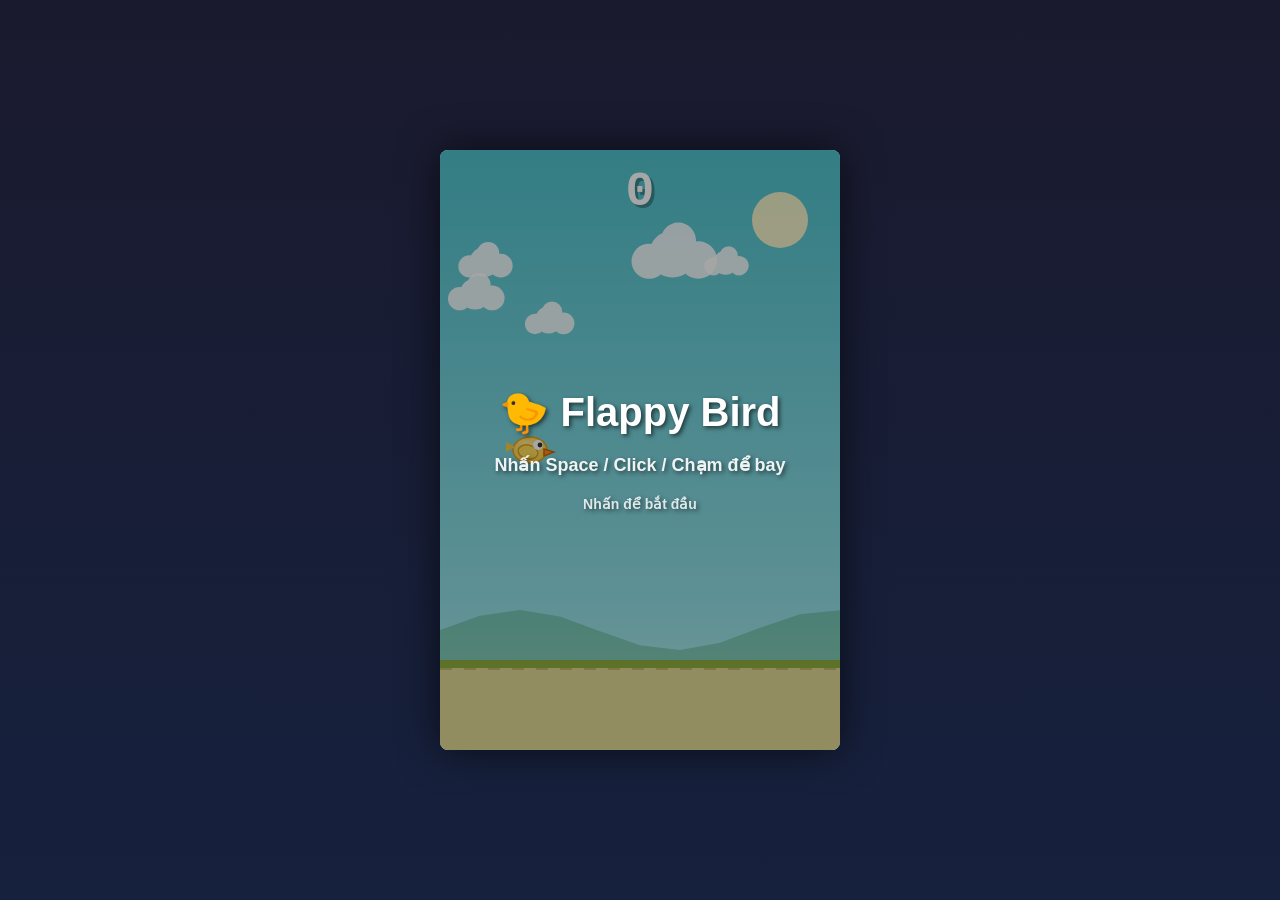
<file: game/vi-du-nhay-ong.html>
<!DOCTYPE html>
<html lang="vi">
<head>
<meta charset="UTF-8">
<meta name="viewport" content="width=device-width, initial-scale=1, maximum-scale=1, user-scalable=no, viewport-fit=cover">
<title>Flappy Bird</title>
<style>
  * { margin: 0; padding: 0; box-sizing: border-box; }
  html, body {
    touch-action: none;
    -webkit-user-select: none;
    user-select: none;
    -webkit-tap-highlight-color: transparent;
    overscroll-behavior: none;
    height: 100%;
    position: fixed;
    width: 100%;
  }
  body {
    display: flex; align-items: center; justify-content: center;
    background: linear-gradient(180deg, #1a1a2e, #16213e);
    font-family: 'Segoe UI', Arial, sans-serif;
    overflow: hidden;
  }
  #gameContainer {
    position: relative;
    box-shadow: 0 0 40px rgba(0,0,0,0.6);
    border-radius: 8px;
    overflow: hidden;
    touch-action: none;
    max-width: 100vw;
    max-height: 100vh;
    max-height: 100dvh;
    display: flex;
  }
  canvas {
    display: block;
    background: #70c5ce;
    touch-action: none;
    max-width: 100vw;
    max-height: 100vh;
    max-height: 100dvh;
    width: auto;
    height: auto;
  }
  #overlay {
    position: absolute; top: 0; left: 0; width: 100%; height: 100%;
    display: flex; flex-direction: column; align-items: center; justify-content: center;
    color: white; text-align: center;
    background: rgba(0,0,0,0.35);
    font-weight: bold;
    text-shadow: 2px 2px 4px rgba(0,0,0,0.6);
  }
  #overlay h1 { font-size: 40px; margin-bottom: 10px; }
  #overlay p { font-size: 18px; margin-top: 8px; opacity: 0.9; }
  #overlay .hint { font-size: 14px; margin-top: 20px; opacity: 0.8; animation: pulse 1.5s infinite; }
  @keyframes pulse { 0%,100%{opacity:0.5} 50%{opacity:1} }
  #score {
    position: absolute; top: 15px; left: 0; right: 0;
    text-align: center; color: white; font-size: 48px; font-weight: bold;
    text-shadow: 3px 3px 0 rgba(0,0,0,0.3);
    pointer-events: none;
    font-family: 'Courier New', monospace;
  }
</style>
</head>
<body>
<div id="gameContainer">
  <canvas id="game" width="400" height="600"></canvas>
  <div id="score">0</div>
  <div id="overlay">
    <h1>🐤 Flappy Bird</h1>
    <p>Nhấn <b>Space</b> / Click / Chạm để bay</p>
    <p class="hint">Nhấn để bắt đầu</p>
  </div>
</div>

<script>
const canvas = document.getElementById('game');
const ctx = canvas.getContext('2d');
const W = canvas.width, H = canvas.height;
const overlay = document.getElementById('overlay');
const scoreEl = document.getElementById('score');

// ---------- Game state ----------
let state = 'ready'; // ready, playing, over
let frame = 0;
let score = 0;
let best = Number(localStorage.getItem('flappyBest') || 0);

// ---------- Bird ----------
const bird = {
  x: 90, y: H/2, w: 34, h: 26,
  vy: 0, gravity: 0.45, flapPower: -8, rotation: 0
};

// ---------- Pipes ----------
const pipeW = 62;
const gap = 165;
const pipeSpeed = 2.6;
let pipes = [];
let pipeTimer = 0;

// ---------- Clouds / background ----------
let clouds = [];
for (let i = 0; i < 5; i++) {
  clouds.push({ x: Math.random()*W, y: 40 + Math.random()*150, s: 0.5+Math.random()*0.8, speed: 0.3+Math.random()*0.4 });
}

// ---------- Ground ----------
const groundH = 90;
let groundX = 0;

function resetGame() {
  bird.y = H/2; bird.vy = 0; bird.rotation = 0;
  pipes = []; pipeTimer = 0; score = 0; frame = 0;
  scoreEl.textContent = '0';
}

function flap() {
  if (state === 'ready') {
    state = 'playing';
    overlay.style.display = 'none';
    bird.vy = bird.flapPower;
  } else if (state === 'playing') {
    bird.vy = bird.flapPower;
  } else if (state === 'over') {
    resetGame();
    state = 'ready';
    overlay.style.display = 'flex';
    overlay.innerHTML = '<h1>🐤 Flappy Bird</h1><p>Nhấn <b>Space</b> / Click / Chạm để bay</p><p class="hint">Nhấn để bắt đầu</p>';
  }
}

const gameContainer = document.getElementById('gameContainer');

document.addEventListener('keydown', e => {
  if (e.code === 'Space') { e.preventDefault(); flap(); }
});

// Gắn lên cả container (không chỉ canvas) vì overlay nằm đè lên trên canvas
// và sẽ chặn mất sự kiện click/touch nếu chỉ lắng nghe trên canvas.
gameContainer.addEventListener('mousedown', e => { e.preventDefault(); flap(); });
gameContainer.addEventListener('touchstart', e => { e.preventDefault(); flap(); }, {passive:false});

// Chặn pinch-zoom bằng gesture (Safari) và double-tap zoom
document.addEventListener('gesturestart', e => e.preventDefault());
document.addEventListener('dblclick', e => e.preventDefault());
document.addEventListener('touchmove', e => { if (e.scale && e.scale !== 1) e.preventDefault(); }, {passive:false});

function spawnPipe() {
  const minTop = 60;
  const maxTop = H - groundH - gap - 60;
  const topH = minTop + Math.random() * (maxTop - minTop);
  pipes.push({ x: W, top: topH, bottom: topH + gap, scored: false });
}

function rectsOverlap(ax,ay,aw,ah, bx,by,bw,bh) {
  return ax < bx+bw && ax+aw > bx && ay < by+bh && ay+ah > by;
}

function update() {
  frame++;

  clouds.forEach(c => {
    c.x -= c.speed;
    if (c.x < -80) c.x = W + 80;
  });

  if (state === 'playing') {
    bird.vy += bird.gravity;
    bird.y += bird.vy;
    bird.rotation = Math.max(-0.5, Math.min(1.3, bird.vy / 10));

    pipeTimer++;
    if (pipeTimer > 95) { pipeTimer = 0; spawnPipe(); }

    pipes.forEach(p => p.x -= pipeSpeed);
    pipes = pipes.filter(p => p.x > -pipeW);

    pipes.forEach(p => {
      if (!p.scored && p.x + pipeW < bird.x) {
        p.scored = true;
        score++;
        scoreEl.textContent = score;
      }
      const bx = bird.x - bird.w/2, by = bird.y - bird.h/2;
      if (rectsOverlap(bx,by,bird.w,bird.h, p.x,0,pipeW,p.top) ||
          rectsOverlap(bx,by,bird.w,bird.h, p.x,p.bottom,pipeW,H-p.bottom)) {
        gameOver();
      }
    });

    if (bird.y + bird.h/2 > H - groundH || bird.y - bird.h/2 < 0) {
      bird.y = Math.max(bird.h/2, Math.min(H - groundH - bird.h/2, bird.y));
      gameOver();
    }

    groundX -= pipeSpeed;
    if (groundX <= -24) groundX = 0;
  }
}

function gameOver() {
  if (state !== 'playing') return;
  state = 'over';
  if (score > best) { best = score; localStorage.setItem('flappyBest', best); }
  overlay.style.display = 'flex';
  overlay.innerHTML = `<h1>💥 Game Over</h1><p>Điểm: ${score}</p><p>Kỷ lục: ${best}</p><p class="hint">Nhấn để chơi lại</p>`;
}

// ---------- Drawing ----------
function drawBackground() {
  const g = ctx.createLinearGradient(0,0,0,H);
  g.addColorStop(0, '#4ec0ca');
  g.addColorStop(0.75, '#8fdde4');
  g.addColorStop(1, '#bff0e8');
  ctx.fillStyle = g;
  ctx.fillRect(0,0,W,H);

  // sun
  ctx.beginPath();
  ctx.arc(W-60, 70, 28, 0, Math.PI*2);
  ctx.fillStyle = 'rgba(255,247,200,0.9)';
  ctx.fill();

  // clouds
  clouds.forEach(c => {
    ctx.save();
    ctx.translate(c.x, c.y);
    ctx.scale(c.s, c.s);
    ctx.fillStyle = 'rgba(255,255,255,0.85)';
    ctx.beginPath();
    ctx.arc(0,0,20,0,Math.PI*2);
    ctx.arc(22,5,16,0,Math.PI*2);
    ctx.arc(-20,6,15,0,Math.PI*2);
    ctx.arc(5,-12,15,0,Math.PI*2);
    ctx.fill();
    ctx.restore();
  });

  // distant hills
  ctx.fillStyle = 'rgba(60,150,90,0.35)';
  ctx.beginPath();
  ctx.moveTo(0, H-groundH);
  for (let x = 0; x <= W; x += 40) {
    ctx.lineTo(x, H-groundH - 30 - Math.sin(x*0.02)*20);
  }
  ctx.lineTo(W, H-groundH);
  ctx.closePath();
  ctx.fill();
}

function drawPipe(p) {
  const capH = 26;
  function segment(y, h) {
    const grad = ctx.createLinearGradient(p.x, 0, p.x+pipeW, 0);
    grad.addColorStop(0, '#4fae3d');
    grad.addColorStop(0.15, '#6ec957');
    grad.addColorStop(0.5, '#5cbe48');
    grad.addColorStop(1, '#3f8f30');
    ctx.fillStyle = grad;
    ctx.fillRect(p.x, y, pipeW, h);
    ctx.strokeStyle = '#2f6e24';
    ctx.lineWidth = 3;
    ctx.strokeRect(p.x+1.5, y, pipeW-3, h);
  }
  // top pipe
  segment(0, p.top - capH);
  ctx.fillStyle = '#5cbe48';
  ctx.fillRect(p.x-4, p.top-capH, pipeW+8, capH);
  ctx.strokeStyle = '#2f6e24';
  ctx.strokeRect(p.x-4, p.top-capH, pipeW+8, capH);
  // bottom pipe
  segment(p.bottom + capH, H - groundH - (p.bottom+capH));
  ctx.fillStyle = '#5cbe48';
  ctx.fillRect(p.x-4, p.bottom, pipeW+8, capH);
  ctx.strokeStyle = '#2f6e24';
  ctx.strokeRect(p.x-4, p.bottom, pipeW+8, capH);
}

function drawGround() {
  ctx.fillStyle = '#ded895';
  ctx.fillRect(0, H-groundH, W, groundH);
  ctx.fillStyle = '#c2b769';
  for (let x = groundX; x < W; x += 24) {
    ctx.fillRect(x, H-groundH, 12, 10);
  }
  ctx.fillStyle = '#8fae3d';
  ctx.fillRect(0, H-groundH, W, 8);
}

function drawBird() {
  ctx.save();
  ctx.translate(bird.x, bird.y);
  ctx.rotate(bird.rotation);

  const flap = state === 'playing' ? Math.sin(frame*0.5) : Math.sin(frame*0.2);

  // body
  const grad = ctx.createRadialGradient(-5,-5,2,0,0,20);
  grad.addColorStop(0, '#ffe98a');
  grad.addColorStop(1, '#ffc93c');
  ctx.fillStyle = grad;
  ctx.beginPath();
  ctx.ellipse(0,0, 17, 13, 0, 0, Math.PI*2);
  ctx.fill();
  ctx.strokeStyle = '#e0a01c';
  ctx.lineWidth = 1.5;
  ctx.stroke();

  // wing
  ctx.save();
  ctx.translate(-2, 2);
  ctx.rotate(flap*0.5);
  ctx.fillStyle = '#ffdd57';
  ctx.beginPath();
  ctx.ellipse(0,0,10,7,0,0,Math.PI*2);
  ctx.fill();
  ctx.strokeStyle = '#e0a01c';
  ctx.stroke();
  ctx.restore();

  // tail
  ctx.fillStyle = '#ffc93c';
  ctx.beginPath();
  ctx.moveTo(-15,-3);
  ctx.lineTo(-24,-8);
  ctx.lineTo(-24,2);
  ctx.closePath();
  ctx.fill();

  // eye
  ctx.fillStyle = 'white';
  ctx.beginPath();
  ctx.arc(8,-5,5,0,Math.PI*2);
  ctx.fill();
  ctx.fillStyle = '#333';
  ctx.beginPath();
  ctx.arc(10,-5,2.4,0,Math.PI*2);
  ctx.fill();

  // beak
  ctx.fillStyle = '#ff8c1a';
  ctx.beginPath();
  ctx.moveTo(14,-1);
  ctx.lineTo(24,2);
  ctx.lineTo(14,6);
  ctx.closePath();
  ctx.fill();
  ctx.strokeStyle = '#c76600';
  ctx.stroke();

  ctx.restore();
}

function draw() {
  drawBackground();
  pipes.forEach(drawPipe);
  drawGround();
  drawBird();
}

function loop() {
  update();
  draw();
  requestAnimationFrame(loop);
}

loop();
</script>
</body>
</html>
</file>
